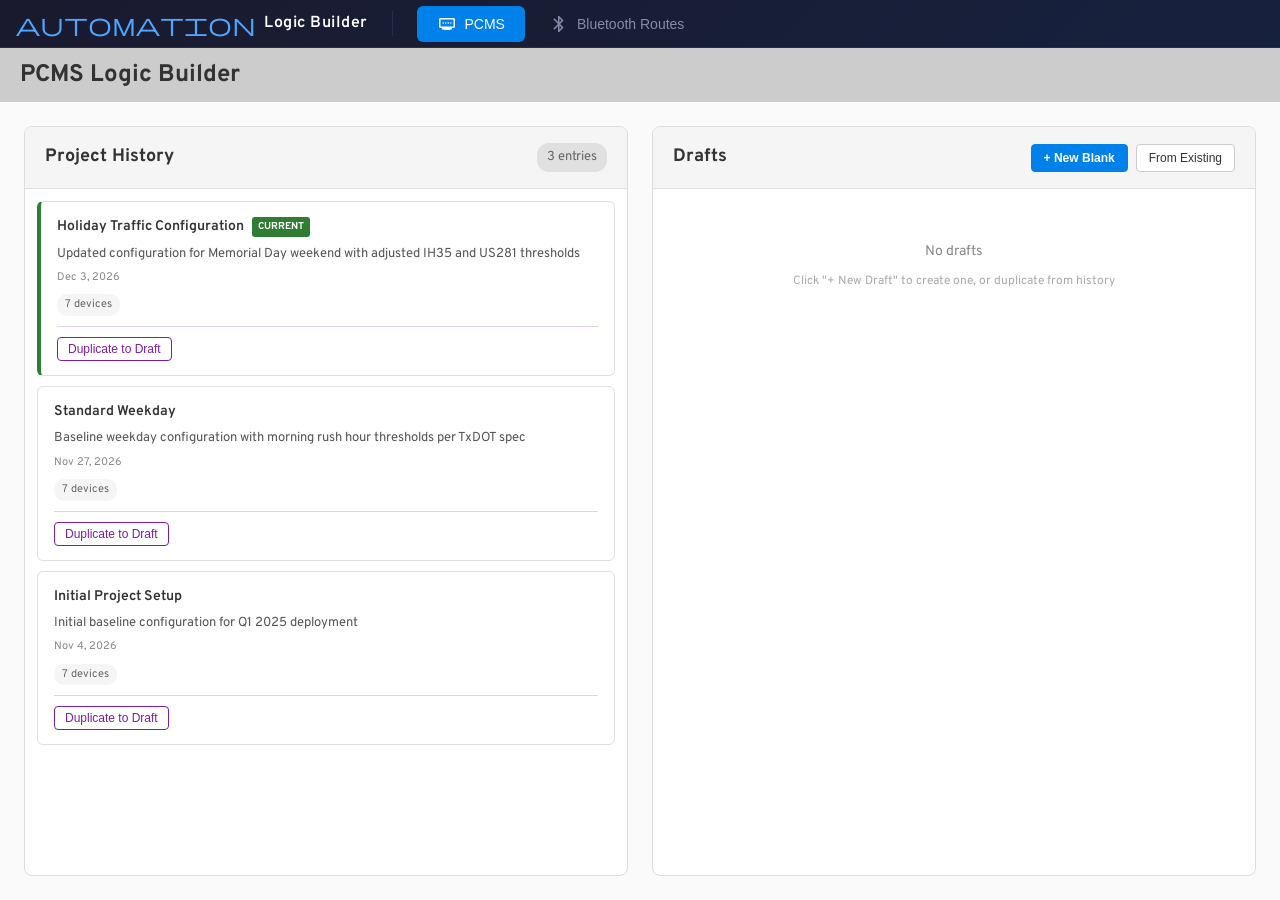
<file: pcms-logic/index.html>
<!DOCTYPE html>
<html lang="en">
<head>
    <meta charset="UTF-8">
    <meta name="viewport" content="width=device-width, initial-scale=1.0">
    <title>Logic Builder Suite</title>
    <link rel="preconnect" href="https://fonts.googleapis.com">
    <link rel="preconnect" href="https://fonts.gstatic.com" crossorigin>
    <link href="https://fonts.googleapis.com/css2?family=Overpass+Mono:wght@300..700&family=Overpass:ital,wght@0,100..900;1,100..900&display=swap" rel="stylesheet">
    <link href="https://fonts.googleapis.com/icon?family=Material+Icons" rel="stylesheet">
    <link href="https://fonts.googleapis.com/css2?family=Material+Symbols+Outlined" rel="stylesheet">
    <link rel="stylesheet" href="styles.css">
</head>
<body>
<div class="master-app">
    <!-- Master Tab Navigation -->
    <nav class="master-tab-bar">
        <div class="master-tab-bar-left">
            <div class="master-app-brand">
                <span class="material-symbols-outlined">automation</span>
                <span class="master-app-title">Logic Builder</span>
            </div>
            <div class="master-tabs">
                <button class="master-tab active" data-tab="pcms">
                    <span class="material-symbols-outlined">assistant_on_hub</span>
                    PCMS
                </button>
                <button class="master-tab" data-tab="bluetooth">
                    <span class="material-symbols-outlined">bluetooth</span>
                    Bluetooth Routes
                </button>
            </div>
        </div>
        <div class="master-tab-bar-right">
            <!-- Placeholder for future global actions -->
        </div>
    </nav>

    <!-- Tab Content Container -->
    <div class="master-tab-content">
        <!-- PCMS Tab Content -->
        <div id="pcms-tab-content" class="tab-panel active">
            <div class="app-container">
                <!-- Header -->
                <header class="app-header" id="app-header">
                    <div class="header-title-section">
                        <h1>PCMS Logic Builder</h1>

                        <!-- Draft Mode Info (shown when editing a draft) -->
                        <div class="header-draft-info">
                            <span class="header-draft-badge">EDITING DRAFT</span>
                            <span id="header-draft-name" class="header-draft-name"></span>
                            <span id="header-draft-based-on" class="header-draft-based-on"></span>
                        </div>

                        <!-- History Mode Info (shown when viewing project history) -->
                        <div class="header-history-info">
                            <span class="header-history-badge">VIEWING HISTORY</span>
                            <span id="header-history-name" class="header-history-name"></span>
                        </div>
                    </div>

                    <!-- Default Actions (hidden in special modes) -->
                    <div class="header-default-actions">
                        <button id="dev-mode-toggle" class="btn-secondary">Show PCMS Code</button>
                    </div>

                    <!-- Draft Mode Actions -->
                    <div class="header-draft-actions">
                        <button onclick="app.saveDraftState()" class="btn-save-draft">Save Draft</button>
                        <button onclick="app.discardDraft()" class="btn-discard">Discard</button>
                        <button onclick="app.showSaveVersionDialog()" class="btn-set-live">Set to Live</button>
                    </div>

                    <!-- History Mode Actions (placeholder for consistency) -->
                    <div class="header-history-actions"></div>
                </header>


                <!-- Main Content Area -->
                <div class="main-content">
                    <!-- Vertical Tab Bar (Left Edge) -->
                    <div class="vertical-tab-bar">
                        <button id="toggle-home" class="tab-button active" title="Home">
                            <svg xmlns="http://www.w3.org/2000/svg" height="24px" viewBox="0 -960 960 960" width="24px" fill="#1f1f1f">
                                <path d="M240-200h120v-240h240v240h120v-360L480-740 240-560v360Zm-80 80v-480l320-240 320 240v480H520v-240h-80v240H160Zm320-350Z"/>
                            </svg>
                            <span class="tab-label">Home</span>
                        </button>
                        <button id="toggle-devices" class="tab-button" title="Toggle Devices">
                            <svg xmlns="http://www.w3.org/2000/svg" height="24px" viewBox="0 -960 960 960" width="24px" fill="#1f1f1f">
                                <path d="M480-480Zm320 320H600q0-20-1.5-40t-4.5-40h206v-480H160v46q-20-3-40-4.5T80-680v-40q0-33 23.5-56.5T160-800h640q33 0 56.5 23.5T880-720v480q0 33-23.5 56.5T800-160Zm-720 0v-120q50 0 85 35t35 85H80Zm200 0q0-83-58.5-141.5T80-360v-80q117 0 198.5 81.5T360-160h-80Zm160 0q0-75-28.5-140.5t-77-114q-48.5-48.5-114-77T80-520v-80q91 0 171 34.5T391-471q60 60 94.5 140T520-160h-80Z"/>
                            </svg>
                            <span class="tab-label">Devices</span>
                        </button>
                    </div>

                    <!-- Project History Panel - Hidden, now on homepage -->
                    <aside id="project-history-panel" class="side-panel collapsed hidden"></aside>

                    <!-- Drafts Panel - Hidden, now on homepage -->
                    <aside id="message-sets-panel" class="side-panel collapsed hidden"></aside>

                    <!-- Devices Panel -->
                    <aside id="devices-panel" class="side-panel">
                        <div class="panel-content">
                            <div class="device-group">
                                <h3 class="device-group-header">PCMS Devices</h3>
                                <div id="device-list" class="device-list">
                                    <!-- PCMS device buttons will be populated here -->
                                </div>
                            </div>
                            <div class="device-group">
                                <h3 class="device-group-header">Web Beacons</h3>
                                <div id="web-beacon-list" class="device-list">
                                    <!-- Web beacon buttons will be populated here -->
                                </div>
                            </div>
                        </div>
                    </aside>

                    <!-- Homepage (Initial landing page) -->
                    <section id="homepage" class="homepage">
                        <div class="homepage-content">
                            <!-- Project History Column -->
                            <div class="homepage-column">
                                <div class="homepage-column-header">
                                    <h3>Project History</h3>
                                    <span class="homepage-column-count" id="homepage-history-count">0 entries</span>
                                </div>
                                <div id="homepage-history-list" class="homepage-card-list">
                                    <!-- History cards will be rendered here -->
                                </div>
                            </div>

                            <!-- Drafts Column -->
                            <div class="homepage-column">
                                <div class="homepage-column-header">
                                    <h3>Drafts</h3>
                                    <div class="homepage-draft-buttons">
                                        <button id="homepage-new-draft-btn" class="btn-small-primary">+ New Blank</button>
                                        <button id="homepage-draft-from-existing-btn" class="btn-small-secondary">From Existing</button>
                                    </div>
                                </div>
                                <div id="homepage-drafts-list" class="homepage-card-list">
                                    <!-- Draft cards will be rendered here -->
                                </div>
                            </div>
                        </div>
                    </section>

                    <!-- Logic Builder (Center) -->
                    <section class="logic-builder hidden">
                        <!-- Draft Overview (shown when editing a draft - birds eye view) -->
                        <div id="draft-overview" class="draft-overview hidden">
                            <div class="draft-overview-header">
                                <div class="draft-overview-title">
                                    <div class="draft-name-row">
                                        <h2 id="draft-overview-name" class="draft-overview-name"></h2>
                                        <button onclick="app.renameDraft()" class="btn-rename-draft" title="Rename draft">
                                            <svg xmlns="http://www.w3.org/2000/svg" height="18px" viewBox="0 -960 960 960" width="18px" fill="currentColor">
                                                <path d="M200-200h57l391-391-57-57-391 391v57Zm-80 80v-170l528-527q12-11 26.5-17t30.5-6q16 0 31 6t26 18l55 56q12 11 17.5 26t5.5 30q0 16-5.5 30.5T817-647L290-120H120Zm640-584-56-56 56 56Zm-141 85-28-29 57 57-29-28Z"/>
                                            </svg>
                                        </button>
                                    </div>
                                    <p id="draft-overview-based-on" class="draft-overview-subtitle"></p>
                                </div>
                                <div class="draft-overview-controls">
                                    <div class="draft-overview-stats">
                                        <span id="overview-total-devices" class="overview-stat"></span>
                                    </div>
                                    <div class="draft-expand-controls">
                                        <button onclick="app.expandAllDraftDevices()" class="btn-expand-collapse">
                                            <svg xmlns="http://www.w3.org/2000/svg" height="16px" viewBox="0 -960 960 960" width="16px" fill="currentColor">
                                                <path d="M120-120v-320h80v184l504-504H520v-80h320v320h-80v-184L256-200h184v80H120Z"/>
                                            </svg>
                                            Expand All
                                        </button>
                                        <button onclick="app.collapseAllDraftDevices()" class="btn-expand-collapse">
                                            <svg xmlns="http://www.w3.org/2000/svg" height="16px" viewBox="0 -960 960 960" width="16px" fill="currentColor">
                                                <path d="M440-440v184l-57-57-56 57-207-207 56-57 57 57v-184h207v80H281l159 159v-32h80Zm80-80v-80h159L520-759l57-57 207 207-57 57-56-57v184h-80v-127l-159 159v32h-80Z"/>
                                            </svg>
                                            Collapse All
                                        </button>
                                    </div>
                                </div>
                            </div>
                            <div id="draft-overview-devices" class="draft-overview-devices">
                                <!-- Device cards will be rendered here -->
                            </div>
                        </div>

                        <!-- Device Edit View (hidden when in overview mode) -->
                        <div id="device-edit-view" class="device-edit-view">
                            <!-- Unified Device Toolbar -->
                            <div id="device-toolbar" class="device-toolbar">
                                <button id="btn-back-overview" onclick="app.showDraftOverview()" class="btn-back-overview hidden">
                                    <svg xmlns="http://www.w3.org/2000/svg" height="18px" viewBox="0 -960 960 960" width="18px" fill="currentColor">
                                        <path d="m313-440 224 224-57 56-320-320 320-320 57 56-224 224h487v80H313Z"/>
                                    </svg>
                                    All Devices
                                </button>
                                <select id="main-device-select" class="main-device-select">
                                    <option value="">Select Device...</option>
                                </select>
                                                                <button id="add-rule-btn" class="btn-primary" disabled>+ Add Rule</button>
                            </div>

                            <!-- Second Travel Time Toggle -->
                            <div class="accordion-controls">
                                <label class="display-option-checkbox">
                                    <input type="checkbox" id="show-sensors-2-toggle">
                                    <span>Show Sensors for Second Travel Time</span>
                                </label>
                            </div>

                            <!-- Accordion 1: Selected Sensors 1 -->
                            <div id="sensors-accordion-1" class="sensors-accordion">
                                <div class="sensors-accordion-header" id="sensors-accordion-1-toggle">
                                    <span class="sensors-accordion-label">Selected Sensors 1:</span>
                                    <span id="sensors-accordion-1-summary" class="sensors-accordion-summary">No sensors selected</span>
                                    <svg class="sensors-accordion-chevron" xmlns="http://www.w3.org/2000/svg" height="20px" viewBox="0 -960 960 960" width="20px" fill="currentColor">
                                        <path d="M480-344 240-584l56-56 184 184 184-184 56 56-240 240Z" />
                                    </svg>
                                </div>
                                <div id="sensors-accordion-1-content" class="sensors-accordion-content collapsed">
                                    <div id="sensors-accordion-1-list" class="sensors-accordion-list">
                                        <!-- Sensors will be populated here -->
                                    </div>
                                </div>
                            </div>

                            <!-- Accordion 2: Selected Sensors 2 (shown when "Show Sensors for Second Travel Time" is checked) -->
                            <div id="sensors-accordion-2" class="sensors-accordion hidden">
                                <div class="sensors-accordion-header" id="sensors-accordion-2-toggle">
                                    <span class="sensors-accordion-label">Selected Sensors 2:</span>
                                    <span id="sensors-accordion-2-summary" class="sensors-accordion-summary">No sensors selected</span>
                                    <svg class="sensors-accordion-chevron" xmlns="http://www.w3.org/2000/svg" height="20px" viewBox="0 -960 960 960" width="20px" fill="currentColor">
                                        <path d="M480-344 240-584l56-56 184 184 184-184 56 56-240 240Z" />
                                    </svg>
                                </div>
                                <div id="sensors-accordion-2-content" class="sensors-accordion-content collapsed">
                                    <div id="sensors-accordion-2-list" class="sensors-accordion-list">
                                        <!-- Sensors will be populated here -->
                                    </div>
                                </div>
                            </div>

                            <!-- Accordion 3: Bluetooth Routes -->
                            <div id="sensors-accordion-3" class="sensors-accordion">
                                <div class="sensors-accordion-header" id="sensors-accordion-3-toggle">
                                    <span class="sensors-accordion-label">Bluetooth Routes:</span>
                                    <span id="sensors-accordion-3-summary" class="sensors-accordion-summary">No routes selected</span>
                                    <svg class="sensors-accordion-chevron" xmlns="http://www.w3.org/2000/svg" height="20px" viewBox="0 -960 960 960" width="20px" fill="currentColor">
                                        <path d="M480-344 240-584l56-56 184 184 184-184 56 56-240 240Z" />
                                    </svg>
                                </div>
                                <div id="sensors-accordion-3-content" class="sensors-accordion-content collapsed">
                                    <div id="sensors-accordion-3-list" class="sensors-accordion-list">
                                        <!-- Bluetooth routes will be populated here -->
                                    </div>
                                </div>
                            </div>

                            <div class="section-header">
                                <div class="section-tabs">
                                    <button class="section-tab active" data-tab="rules">Logic</button>
                                </div>
                                <div class="section-actions">
                                    <label class="display-option-checkbox">
                                        <input type="checkbox" id="pcms-code-toggle">
                                        <span>Show PCMS code</span>
                                    </label>
                                </div>
                            </div>

                            <!-- Rules Tab Content -->
                            <div id="rules-tab" class="tab-content active">
                                <div id="rules-container" class="rules-container">
                                    <div class="empty-state">
                                        <p>Select a device to begin creating logic rules</p>
                                    </div>
                                </div>

                                <!-- Fallback Message Section (inline, shown when bluetooth rules exist) -->
                                <div id="fallback-section" class="fallback-section hidden">
                                    <div class="overview-section-header fallback-section-header">Fallback Message</div>
                                    <div id="fallback-content" class="fallback-card">
                                        <!-- Rendered by JS -->
                                    </div>
                                </div>

                                <!-- Developer Mode Output -->
                                <div id="dev-output" class="dev-output hidden">
                                    <h3>Developer Output</h3>
                                    <div class="output-section">
                                        <h4>Individual Rules:</h4>
                                        <pre id="rules-output"></pre>
                                    </div>
                                    <div class="output-section">
                                        <h4>Final Concatenated Logic:</h4>
                                        <pre id="final-output"></pre>
                                    </div>
                                </div>
                            </div>
                        </div><!-- End device-edit-view -->

                    </section>

                    <!-- Message Set Viewer -->
                    <section id="message-set-viewer" class="message-set-viewer hidden">
                        <div class="message-set-viewer-header">
                            <div class="message-set-viewer-title">
                                <h2 id="message-set-viewer-name">Message Set</h2>
                            </div>
                            <div class="message-set-viewer-actions">
                                <label class="display-option-checkbox viewer-checkbox">
                                    <input type="checkbox" id="viewer-threshold-first-toggle">
                                    <span>Show threshold first</span>
                                </label>
                                <button onclick="app.copyVersionToDraft()" class="btn-copy-version">
                                    <svg xmlns="http://www.w3.org/2000/svg" height="18px" viewBox="0 -960 960 960" width="18px" fill="currentColor">
                                        <path d="M360-240q-33 0-56.5-23.5T280-320v-480q0-33 23.5-56.5T360-880h360q33 0 56.5 23.5T800-800v480q0 33-23.5 56.5T720-240H360Zm0-80h360v-480H360v480ZM200-80q-33 0-56.5-23.5T120-160v-560h80v560h440v80H200Zm160-240v-480 480Z" />
                                    </svg>
                                    Copy to Draft
                                </button>
                                <button id="apply-version-btn" onclick="app.showApplyConfirmation()" class="btn-apply-version">
                                    Apply This Version
                                </button>
                            </div>
                        </div>

                        <div class="message-set-viewer-body">
                            <!-- Version List Sidebar -->
                            <div class="version-list-panel">
                                <h3>Versions</h3>
                                <div id="version-list" class="version-list">
                                    <!-- Version items rendered here -->
                                </div>
                            </div>

                            <!-- Version Details -->
                            <div class="version-details-panel">
                                <div class="version-details-header">
                                    <div class="version-details-info">
                                        <span id="viewing-version-number" class="viewing-version-number">v1</span>
                                        <span id="viewing-version-date" class="viewing-version-date"></span>
                                    </div>
                                    <div id="viewing-version-notes" class="viewing-version-notes"></div>
                                    <div class="version-expand-controls">
                                        <button onclick="app.expandAllHistoryDevices()" class="btn-expand-collapse">
                                            <svg xmlns="http://www.w3.org/2000/svg" height="16px" viewBox="0 -960 960 960" width="16px" fill="currentColor">
                                                <path d="M120-120v-320h80v184l504-504H520v-80h320v320h-80v-184L256-200h184v80H120Z" />
                                            </svg>
                                            Expand All
                                        </button>
                                        <button onclick="app.collapseAllHistoryDevices()" class="btn-expand-collapse">
                                            <svg xmlns="http://www.w3.org/2000/svg" height="16px" viewBox="0 -960 960 960" width="16px" fill="currentColor">
                                                <path d="M440-440v184l-57-57-56 57-207-207 56-57 57 57v-184h207v80H281l159 159v-32h80Zm80-80v-80h159L520-759l57-57 207 207-57 57-56-57v184h-80v-127l-159 159v32h-80Z" />
                                            </svg>
                                            Collapse All
                                        </button>
                                    </div>
                                </div>
                                <div id="version-devices-content" class="version-devices-content">
                                    <!-- Device rules rendered here -->
                                </div>
                            </div>
                        </div>
                    </section>
                </div>

                <!-- Apply Confirmation Modal -->
                <div id="apply-confirmation-modal" class="modal-overlay hidden">
                    <div class="modal-content">
                        <h3>Apply Message Set?</h3>
                        <div class="modal-body">
                            <p>You are about to apply:</p>
                            <div class="apply-summary">
                                <strong id="apply-modal-name"></strong>
                                <span id="apply-modal-version"></span>
                            </div>
                            <p class="apply-notes" id="apply-modal-notes"></p>
                            <p class="apply-warning">This will update <strong id="apply-modal-devices"></strong>.</p>
                        </div>
                        <div class="modal-actions">
                            <button onclick="app.cancelApplyVersion()" class="btn-modal-cancel">Cancel</button>
                            <button onclick="app.confirmApplyVersion()" class="btn-modal-confirm">Apply to All Devices</button>
                        </div>
                    </div>
                </div>

                <!-- Set to Live Modal -->
                <div id="save-version-modal" class="modal-overlay hidden">
                    <div class="modal-content">
                        <h3 id="save-version-title">Set to Live</h3>
                        <div class="modal-body">
                            <p id="save-version-context" class="save-context"></p>
                            <div class="form-group">
                                <label for="save-version-name">Name</label>
                                <input type="text" id="save-version-name" class="form-input" />
                            </div>
                            <div class="form-group">
                                <label for="save-version-notes">Description <span class="required">*</span></label>
                                <textarea id="save-version-notes" class="form-textarea" rows="3" placeholder="Describe this configuration..."></textarea>
                                <span class="form-hint">This helps identify configurations later</span>
                            </div>
                        </div>
                        <div class="modal-actions">
                            <button onclick="app.cancelSaveVersion()" class="btn-modal-cancel">Cancel</button>
                            <button onclick="app.confirmSaveVersion()" class="btn-modal-confirm">Set to Live</button>
                        </div>
                    </div>
                </div>
            </div>

            <!-- Bulk Sensor Removal Modal (triggered when hiding Selected Sensors 2 while it still has sensors) -->
            <div id="sensor-bulk-removal-modal" class="modal-overlay hidden">
                <div class="modal-content modal-content-wide">
                    <h3>It looks like you're trying to hide Selected Sensors 2.</h3>
                    <div class="modal-body">
                        <p>Choose which sensors to remove. Sensors referenced by rules can only leave once their rules are cleared.</p>
                        <div class="sensor-removal-list-actions">
                            <button type="button" class="btn-link-inline" onclick="app.toggleSensorBulkAll(true)">Select all</button>
                            <span class="sensor-removal-sep">·</span>
                            <button type="button" class="btn-link-inline" onclick="app.toggleSensorBulkAll(false)">Select none</button>
                        </div>
                        <div id="sensor-bulk-removal-list" class="sensor-bulk-removal-list">
                            <!-- Populated when opened -->
                        </div>
                    </div>
                    <div class="modal-actions">
                        <button onclick="app.closeSensorBulkRemovalModal()" class="btn-modal-cancel">Cancel</button>
                        <button onclick="app.confirmSensorBulkRemoval()" class="btn-modal-confirm">Remove Selected</button>
                    </div>
                </div>
            </div>

            <!-- Sensor Removal Modal -->
            <div id="sensor-removal-modal" class="modal-overlay hidden">
                <div class="modal-content modal-content-wide">
                    <h3>It looks like you're trying to remove a sensor that has logic.</h3>
                    <div class="modal-body">
                        <p>Please review the following rules.</p>
                        <div class="sensor-removal-list-actions">
                            <button type="button" class="btn-link-inline" onclick="app.toggleSensorRemovalAllCheckboxes(true)">Select all</button>
                            <span class="sensor-removal-sep">·</span>
                            <button type="button" class="btn-link-inline" onclick="app.toggleSensorRemovalAllCheckboxes(false)">Select none</button>
                        </div>
                        <div id="sensor-removal-rule-list" class="sensor-removal-rule-list">
                            <!-- Populated when opened -->
                        </div>
                    </div>
                    <div class="modal-actions">
                        <button onclick="app.closeSensorRemovalModal()" class="btn-modal-cancel">Cancel</button>
                        <button onclick="app.confirmSensorRemoval()" class="btn-modal-confirm">Remove from Selected</button>
                    </div>
                </div>
            </div>

            <!-- Draft From Existing Modal -->
            <div id="draft-from-existing-modal" class="modal-overlay hidden">
                <div class="modal-content modal-content-wide">
                    <h3>Create Draft from Existing</h3>
                    <div class="modal-body">
                        <p>Select a project history entry to copy:</p>
                        <div id="existing-entries-list" class="existing-entries-list">
                            <!-- Entries will be rendered here -->
                        </div>
                    </div>
                    <div class="modal-actions">
                        <button onclick="app.cancelDraftFromExisting()" class="btn-modal-cancel">Cancel</button>
                    </div>
                </div>
            </div>

            <!-- BT Display Line Warning Modal -->
            <div id="bt-char-warning-modal" class="modal-overlay hidden">
                <div class="modal-content">
                    <h3>Heads Up — Display Space is Tight</h3>
                    <div class="modal-body">
                        <p>Each display line can show <strong>8 characters total</strong>. A Bluetooth route value will use <strong>2–3 of those characters</strong> depending on conditions.</p>
                        <p>Your text in the highlighted field may not have enough room to display along with the route value.</p>
                        <p><strong>What you can do:</strong> Shorten your text to <strong>6 characters or fewer</strong>, or add another rule to handle the longer value.</p>
                    </div>
                    <div class="modal-actions">
                        <button id="bt-char-warn-ok" class="btn-modal-confirm">Got It</button>
                        <button id="bt-char-warn-add-rule" class="btn-modal-cancel">+ Add Rule</button>
                    </div>
                </div>
            </div>
            <!-- Logic Type Conflict Modal -->
<div id="logic-conflict-modal" class="modal-overlay hidden">
    <div class="modal-content">
        <h3>That Logic Type Can't Be Mixed Here</h3>
        <div class="modal-body">
            <p id="logic-conflict-message"></p>
            <p>Please remove or change the conflicting rules first, then try again.</p>
        </div>
        <div class="modal-actions">
            <button id="logic-conflict-ok" class="btn-modal-confirm">Got It</button>
        </div>
    </div>
</div>

<!-- Unsaved Draft Back Warning Modal -->
<div id="back-unsaved-modal" class="modal-overlay hidden">
    <div class="modal-content">
        <h3>Unsaved Draft Changes</h3>
        <div class="modal-body">
            <p>You have edits to this draft that haven't been saved or set to live.</p>
            <p>If you leave now, those changes will be lost.</p>
        </div>
        <div class="modal-actions">
            <button id="back-unsaved-cancel" class="btn-modal-cancel">Keep Editing</button>
            <button id="back-unsaved-discard" class="btn-modal-cancel">Discard &amp; Leave</button>
            <button id="back-unsaved-save" class="btn-modal-confirm">Save Draft &amp; Leave</button>
        </div>
    </div>
</div>
        </div>

        <!-- Bluetooth Routes Tab Content -->
        <div id="bluetooth-tab-content" class="tab-panel">
            <div class="bt-tab-container">
                <div class="bt-tab-header">
                    <h2>Bluetooth Routes</h2>
                    <p class="bt-tab-subtitle">Manage bluetooth routes as data sources for BT Speed and BT Travel Time metrics.</p>
                </div>
                <div class="bt-tab-body">
                    <div id="bt-create-form-container" class="bt-section">
                        <h3>Create New Route</h3>
                        <!-- Form rendered by BluetoothRouteManager -->
                    </div>
                    <div class="bt-section">
                        <h3>Routes</h3>
                        <div id="bt-route-list" class="bt-route-list">
                            <!-- Route cards rendered by BluetoothRouteManager -->
                        </div>
                    </div>
                </div>
            </div>
        </div>

    </div>
</div>
<script src="bluetooth-app.js"></script>
<script src="master-app.js"></script>
<script src="panel-toggle.js"></script>
<script src="RuleComponent.js"></script>
<script src="HistoryEntryComponent.js"></script>
<script src="sample-data.js"></script>
<script src="app.js"></script>
</body>
</html>
</file>
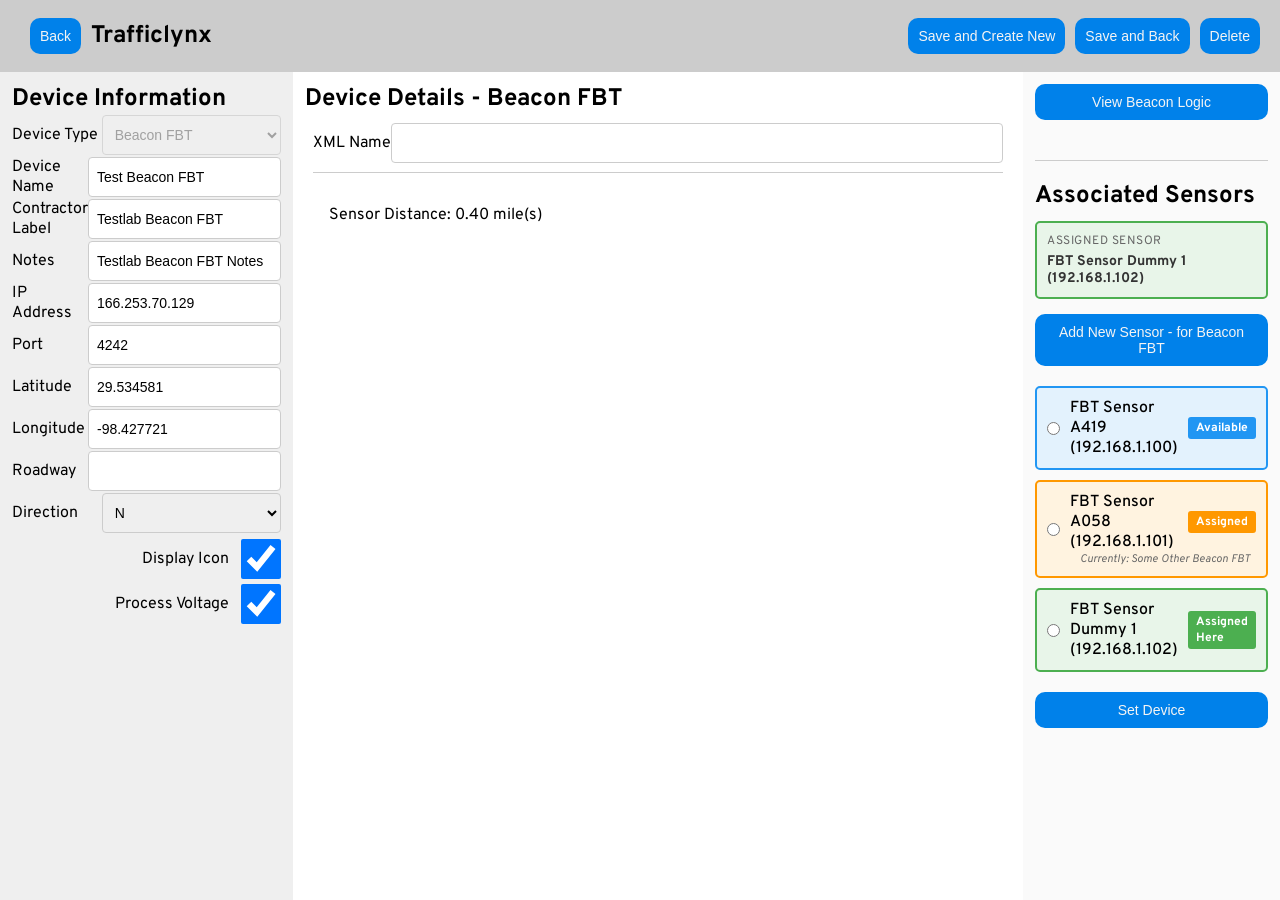
<file: beacon-fbt-documented.html>
<!DOCTYPE html>
<html lang="en">
<head>
    <meta charset="UTF-8">
    <meta name="viewport" content="width=device-width, initial-scale=1.0">
    <title>Beacon FBT - Detail</title>
    
    <!-- ============================================================
         FONTS
         Using Google's Overpass font family (regular + monospace)
         ============================================================ -->
    <link rel="preconnect" href="https://fonts.googleapis.com">
    <link rel="preconnect" href="https://fonts.gstatic.com" crossorigin>
    <link href="https://fonts.googleapis.com/css2?family=Overpass+Mono:wght@300..700&family=Overpass:ital,wght@0,100..900;1,100..900&display=swap"
          rel="stylesheet">
    
    <style>
        /* ============================================================
           CSS CUSTOM PROPERTIES (THEME VARIABLES)
           These define the color scheme for the entire application.
           Modify these to match your application's branding.
           ============================================================ */
        :root {
            --primary-color: #0081ea;       /* Main action buttons, focus states */
            --secondary-color: #03dac5;     /* Secondary accent color (unused in mockup) */
            --background-color: #f4f4f4;    /* Page background / button text color */
            --checkmark-color: #ffffff;     /* Checkbox check color */
            --font-color: #333;             /* Primary text color */
            --border-color: #757575;        /* Input borders */
            --error-color: #b5302e;         /* Error states (unused in mockup) */
            --sensor-highlight: #e6f7ff;    /* Sensor-related highlights */
            --pcms-highlight: #e6ffe6;      /* PCMS-related highlights (unused here) */
        }

        /* ============================================================
           RESET & BASE STYLES
           ============================================================ */
        * {
            margin: 0;
            padding: 0;
            box-sizing: border-box;
        }

        html, body {
            margin: 0;
            padding: 0;
            height: 100%;
        }

        body {
            font-family: Overpass, sans-serif;
            font-size: 16px;
        }

        /* ============================================================
           LAYOUT STRUCTURE
           The page uses a flexbox-based three-column layout:
           - Left panel (20%): Universal device info fields
           - Center panel (60%): Device-specific details + SENSOR DISTANCE
           - Right panel (20%): Sensor association sidebar
           
           KEY DIFFERENCE FROM TWS: FBT includes sensor distance calculation
           ============================================================ */
        .container {
            display: flex;
            flex-direction: column;
            height: 100vh;
            width: 100%;
            margin: 0;
        }

        .detail-content {
            flex: 1;
            overflow: hidden;
            display: flex;
        }

        .detail-content > div {
            padding: 12px;
        }

        /* Left panel - Universal device information */
        .universal {
            flex: 1 1 20%;
            background-color: #efefef;
        }

        /* Center panel - Device-specific details */
        .detail {
            flex: 3 1 60%;
        }

        /* Right panel - Sensor association sidebar */
        .sidebar {
            flex: 1 1 20%;
            background-color: #fafafa;
            max-height: calc(100vh - 48px);
            display: flex;
            flex-direction: column;
        }

        /* ============================================================
           TOP NAVIGATION BAR
           Contains: Back button, Project name, Action buttons
           ============================================================ */
        .top-section {
            display: flex;
            justify-content: space-between;
            align-items: center;
            padding: 8px 20px;
            background-color: #cccccc;
        }

        .project, .filter, .search {
            display: flex;
            align-items: center;
            gap: 10px;
            padding: 10px;
        }

        .project-name {
            font-size: 24px;
        }

        .buttons {
            display: flex;
            gap: 10px;
        }

        /* ============================================================
           FORM ELEMENTS
           Standard styling for inputs, selects, labels, and checkboxes
           ============================================================ */
        label {
            font-weight: bold;
            color: var(--font-color);
        }

        input[type="text"], select {
            padding: 10px;
            border: 1px solid var(--border-color);
            border-radius: 5px;
            font-size: 14px;
        }

        input[type="text"]:focus, select:focus {
            outline: none;
            border-color: var(--primary-color);
            box-shadow: 0 0 5px rgba(0, 129, 234, 0.5);
        }

        .universal input[type="text"],
        .universal select, .detail input[type="text"], .detail select {
            flex: 2 1 66%;
            border-radius: 4px;
            height: 40px;
            border: 1px solid #ccc;
            padding: 4px 8px;
            margin: 1px 0;
            box-sizing: border-box;
        }

        .universal .input-group, .input-group {
            display: flex;
            align-items: center;
        }

        .universal .input-group p {
            flex: 1 1 33%;
        }

        .checkbox-group {
            display: flex;
            justify-content: flex-end;
            align-items: center;
            margin: 5px 0;
        }

        .checkbox-group p {
            text-align: right;
            padding-right: 12px;
        }

        .checkbox-group input[type="checkbox"] {
            width: 40px;
            height: 40px;
        }

        .check-wrapper {
            display: flex;
            align-items: center;
            justify-content: center;
        }

        /* ============================================================
           BUTTONS
           Primary action button styling
           ============================================================ */
        button {
            background-color: var(--primary-color);
            color: var(--background-color);
            border: none;
            border-radius: 10px;
            padding: 10px 20px;
            font-size: 14px;
            cursor: pointer;
            transition: background-color 0.3s;
        }

        button:hover {
            background-color: #006bbd;
        }

        .create-button, .sensor-button {
            padding: 10px;
        }

        /* ============================================================
           UTILITY CLASSES
           ============================================================ */
        .b {
            font-weight: bold;
        }

        .mono {
            font-family: "Overpass Mono", monospace;
        }

        .center {
            text-align: center;
        }

        h1 {
            font-size: 24px;
        }

        /* ============================================================
           DETAIL SECTION LAYOUT
           ============================================================ */
        .header-wrapper {
            display: flex;
            padding-bottom: 8px;
            margin: 8px;
            border-bottom: 1px solid #ccc;
        }

        .detail-2col {
            display: flex;
        }

        .header-wrapper > div {
            flex: 1;
        }

        /* ============================================================
           MODAL STYLES
           Generic modal overlay and content box styling
           ============================================================ */
        .modal {
            display: none;
            position: fixed;
            z-index: 1000;
            left: 0;
            top: 0;
            width: 100%;
            height: 100%;
            overflow: auto;
            background-color: rgba(0,0,0,0.4);
        }

        .modal-content {
            background-color: #fefefe;
            margin: 15% auto;
            padding: 20px;
            border: 1px solid #888;
            width: 80%;
            max-width: 600px;
            border-radius: 10px;
            position: relative;
        }

        .close {
            color: #aaa;
            float: right;
            font-size: 28px;
            font-weight: bold;
            position: absolute;
            right: 20px;
            top: 10px;
        }

        .close:hover,
        .close:focus {
            color: black;
            text-decoration: none;
            cursor: pointer;
        }

        .modal h2 {
            margin-bottom: 20px;
            text-align: center;
        }

        .modal-form {
            display: flex;
            flex-direction: column;
        }

        .modal-form .input-group {
            display: flex;
            align-items: center;
            margin-bottom: 15px;
            gap: 10px;
        }

        .modal-form .input-group p {
            min-width: 120px;
            text-align: right;
            font-weight: bold;
        }

        .modal-form .input-group input,
        .modal-form .input-group select {
            flex: 1;
            padding: 8px;
            border: 1px solid #ccc;
            border-radius: 4px;
            height: 35px;
        }

        .modal-form .checkbox-row {
            display: flex;
            align-items: center;
            justify-content: space-between;
            margin-bottom: 15px;
            gap: 20px;
        }

        .modal-form .checkbox-group {
            display: flex;
            align-items: center;
            gap: 5px;
            flex: 1;
            justify-content: flex-start;
        }

        .modal-form .checkbox-group input[type="checkbox"] {
            width: 18px;
            height: 18px;
        }

        .modal-form .checkbox-group p {
            text-align: left;
            padding-right: 0;
            margin: 0;
            font-weight: normal;
        }

        .modal-form button[type="button"] {
            align-self: center;
            width: 100%;
            padding: 12px;
            font-size: 16px;
            margin-top: 10px;
        }

        /* ============================================================
           SIDEBAR - SENSOR LIST STYLES
           ============================================================ */
        .sidebar h2 {
            margin-bottom: 10px;
        }

        .add-new-btn {
            margin-bottom: 20px;
            width: 100%;
        }

        .set-device-btn {
            margin-top: 10px;
            width: 100%;
        }

        .sensor-list {
            list-style: none;
            padding: 0;
        }

        .sensor-item {
            display: flex;
            align-items: center;
            margin-bottom: 10px;
            padding: 10px;
            background: #fff;
            border: 2px solid #ddd;
            border-radius: 5px;
            transition: all 0.3s ease;
        }

        .sensor-item.available {
            background: #e3f2fd;
            border-color: #2196f3;
        }

        .sensor-item.current {
            background: #e8f5e9;
            border-color: #4caf50;
        }

        .sensor-item.assigned {
            background: #fff3e0;
            border-color: #ff9800;
        }

        .sensor-item:hover {
            box-shadow: 0 2px 8px rgba(0,0,0,0.1);
        }

        .sensor-item input[type="radio"] {
            margin-right: 10px;
        }

        .sensor-name {
            flex: 1;
            font-weight: 500;
        }

        .sensor-status {
            font-size: 12px;
            padding: 3px 8px;
            border-radius: 3px;
            margin-left: 10px;
            font-weight: bold;
        }

        .sensor-status.available {
            background: #2196f3;
            color: white;
        }

        .sensor-status.current {
            background: #4caf50;
            color: white;
        }

        .sensor-status.assigned {
            background: #ff9800;
            color: white;
        }

        .assignment-info {
            font-size: 11px;
            color: #666;
            font-style: italic;
            margin-left: 10px;
        }

        /* ============================================================
           CONFIRMATION MODAL
           ============================================================ */
        .confirm-modal .modal-content {
            text-align: center;
        }

        .confirm-buttons {
            display: flex;
            justify-content: space-around;
            margin-top: 20px;
        }

        .confirm-btn {
            padding: 10px 20px;
            border: none;
            border-radius: 5px;
            cursor: pointer;
        }

        .yes-btn {
            background: #4CAF50;
            color: white;
        }

        .no-btn {
            background: #f44336;
            color: white;
        }

        .sidebar hr {
            border: none;
            border-top: 1px solid #ccc;
            margin: 20px 0;
        }

        /* ============================================================
           ASSIGNED DEVICE DISPLAY
           ============================================================ */
        .assigned-device-display {
            background: #e8f5e9;
            border: 2px solid #4caf50;
            border-radius: 5px;
            padding: 10px;
            margin-bottom: 15px;
        }

        .assigned-device-display.none-assigned {
            background: #fff3e0;
            border-color: #ff9800;
        }

        .assigned-device-display p {
            margin: 0;
            font-size: 12px;
            color: #666;
            text-transform: uppercase;
            letter-spacing: 0.5px;
        }

        .assigned-device-display .device-name {
            font-size: 14px;
            font-weight: bold;
            color: #333;
            margin-top: 4px;
        }
    </style>
</head>
<body>

<!-- ============================================================
     MAIN CONTAINER
     ============================================================ -->
<div class="container">
    
    <!-- ============================================================
         TOP NAVIGATION BAR
         ============================================================ -->
    <div class="top-section">
        <div class="project">
            <button class="sensor-button" onclick="goBack()">Back</button>
            <p class="b project-name">Trafficlynx</p>
        </div>
        <div class="buttons">
            <button class="create-button" onclick="saveAndCreateNew()">Save and Create New</button>
            <button class="sensor-button" onclick="saveAndBack()">Save and Back</button>
            <button class="sensor-button" onclick="deleteDevice()">Delete</button>
        </div>
    </div>

    <!-- ============================================================
         MAIN CONTENT AREA - THREE COLUMN LAYOUT
         ============================================================ -->
    <div class="detail-content">
        
        <!-- ============================================================
             LEFT PANEL: Universal Device Information
             These fields are common across all device types
             ============================================================ -->
        <div class="universal">
            <h1>Device Information</h1>
            <div class="universal-wrapper">
                
                <!-- Device Type - Read-only, indicates this is a Beacon FBT -->
                <div class="input-group">
                    <p>Device Type</p>
                    <select id="deviceType" disabled>
                        <option selected>Beacon FBT</option>
                    </select>
                </div>
                
                <!-- Device Name - Primary identifier for the beacon
                     IMPORTANT: This value is used to match sensor assignments -->
                <div class="input-group">
                    <p>Device Name</p>
                    <input type="text" id="deviceName" value="Test Beacon FBT">
                </div>
                
                <div class="input-group">
                    <p>Contractor Label</p>
                    <input type="text" id="contractorLabel" value="Testlab Beacon FBT">
                </div>
                
                <div class="input-group">
                    <p>Notes</p>
                    <input type="text" id="notes" value="Testlab Beacon FBT Notes">
                </div>
                
                <div class="input-group">
                    <p>IP Address</p>
                    <input type="text" id="ipAddress" value="166.253.70.129">
                </div>
                
                <div class="input-group">
                    <p>Port</p>
                    <input type="text" id="port" value="4242">
                </div>
                
                <!-- Latitude - Used for distance calculation to sensor
                     FBT SPECIFIC: These coordinates are used in Haversine formula -->
                <div class="input-group">
                    <p>Latitude</p>
                    <input type="text" id="latitude" value="29.534581">
                </div>
                
                <!-- Longitude - Used for distance calculation to sensor -->
                <div class="input-group">
                    <p>Longitude</p>
                    <input type="text" id="longitude" value="-98.427721">
                </div>
                
                <div class="input-group">
                    <p>Roadway</p>
                    <input type="text" id="roadway">
                </div>
                
                <div class="input-group">
                    <p>Direction</p>
                    <select id="direction">
                        <option>N</option>
                        <option>S</option>
                        <option>E</option>
                        <option>W</option>
                    </select>
                </div>
                
                <div class="checkbox-group">
                    <p>Display Icon</p>
                    <input type="checkbox" id="displayIcon" checked>
                </div>
                
                <div class="checkbox-group">
                    <p>Process Voltage</p>
                    <input type="checkbox" id="processVoltage" checked>
                </div>
            </div>
        </div>
        
        <!-- ============================================================
             CENTER PANEL: Device-Specific Details
             
             FBT SPECIFIC FEATURES:
             - Sensor Distance display (calculated using Haversine formula)
             - This shows the distance in miles from beacon to assigned sensor
             ============================================================ -->
        <div class="detail">
            <h1>Device Details - Beacon FBT</h1>
            <div class="header-wrapper">
                <div class="input-group">
                    <p>XML Name</p>
                    <input type="text" id="xmlName">
                </div>
            </div>
            
            <!-- FBT SPECIFIC: Sensor Distance Display
                 Shows distance in miles between beacon and assigned sensor
                 Calculated using Haversine formula from lat/lng coordinates -->
            <div class="detail-2col">
                <div class="sidefire" style="flex: 1; border: none; padding: 12px; margin: 12px;">
                    <p>Sensor Distance: <span id="sensorDistanceDisplay">NaN</span> mile(s)</p>
                </div>
            </div>
        </div>
        
        <!-- ============================================================
             RIGHT PANEL: Sensor Association Sidebar
             
             FBT SPECIFIC: Includes "View Beacon Logic" button at top
             ============================================================ -->
        <div class="sidebar">
            <!-- FBT SPECIFIC: View Beacon Logic button -->
            <button class="add-new-btn" onclick="viewBeaconLogic()">View Beacon Logic</button>
            <hr>
            
            <h2>Associated Sensors</h2>
            
            <div id="assignedSensorDisplay" class="assigned-device-display none-assigned">
                <p>Assigned Sensor</p>
                <div class="device-name">None</div>
            </div>
            
            <button class="add-new-btn" onclick="openAddSensorModal()">Add New Sensor - for Beacon FBT</button>
            
            <ul class="sensor-list" id="sensorList">
                <!-- Populated by populateSensorList() -->
            </ul>
            
            <button class="set-device-btn" onclick="setAssociatedSensor()">Set Device</button>
        </div>
    </div>
</div>

<!-- ============================================================
     ADD SENSOR MODAL
     ============================================================ -->
<div id="addSensorModal" class="modal">
    <div class="modal-content">
        <span class="close" onclick="closeModal('addSensorModal')">&times;</span>
        <h2>Add New Sensor - for Beacon FBT</h2>
        <form class="modal-form" id="sensorForm">
            <div class="input-group">
                <p>Device Type</p>
                <select disabled>
                    <option selected>Sensor - for Beacon FBT</option>
                </select>
            </div>
            <div class="input-group">
                <p>Device Name</p>
                <input type="text" id="modalDeviceName" required>
            </div>
            <div class="input-group">
                <p>Contractor Label</p>
                <input type="text" id="modalContractorLabel">
            </div>
            <div class="input-group">
                <p>Notes</p>
                <input type="text" id="modalNotes">
            </div>
            <div class="input-group">
                <p>IP Address</p>
                <input type="text" id="modalIpAddress">
            </div>
            <div class="input-group">
                <p>Port</p>
                <input type="text" id="modalPort">
            </div>
            <!-- FBT SPECIFIC: Lat/Lng are captured for distance calculation -->
            <div class="input-group">
                <p>Latitude</p>
                <input type="text" id="modalLatitude">
            </div>
            <div class="input-group">
                <p>Longitude</p>
                <input type="text" id="modalLongitude">
            </div>
            <div class="input-group">
                <p>Roadway</p>
                <input type="text" id="modalRoadway">
            </div>
            <div class="input-group">
                <p>Direction</p>
                <select id="modalDirection">
                    <option>N</option>
                    <option>S</option>
                    <option>E</option>
                    <option>W</option>
                </select>
            </div>
            <div class="checkbox-row">
                <div class="checkbox-group">
                    <input type="checkbox" id="modalDisplayIcon">
                    <p>Display Icon</p>
                </div>
                <div class="checkbox-group">
                    <input type="checkbox" id="modalProcessVoltage">
                    <p>Process Voltage</p>
                </div>
            </div>
            <div class="input-group">
                <p>XML Name</p>
                <input type="text" id="modalXmlName">
            </div>
            <button type="button" onclick="saveNewSensor()">Save Sensor - for Beacon FBT</button>
        </form>
    </div>
</div>

<!-- ============================================================
     CONFIRMATION MODAL
     ============================================================ -->
<div id="confirmModal" class="modal confirm-modal">
    <div class="modal-content">
        <span class="close" onclick="closeModal('confirmModal')">&times;</span>
        <h2>Confirm Association</h2>
        <p id="confirmMessage"></p>
        <div class="confirm-buttons">
            <button class="confirm-btn yes-btn" id="confirmYes">Yes</button>
            <button class="confirm-btn no-btn" onclick="closeModal('confirmModal')">No</button>
        </div>
    </div>
</div>

<script>
    /* ============================================================
       DATA STRUCTURES
       
       FBT SENSOR OBJECT (differs from TWS - includes lat/lng)
       - id: number          Unique identifier
       - name: string        Display name for the sensor
       - ip: string          IP address of the sensor
       - lat: number|null    Latitude coordinate (for distance calculation)
       - lng: number|null    Longitude coordinate (for distance calculation)
       - assignedTo: string|null  Name of beacon assigned to
       
       BEACON OBJECT
       - id: number          Unique identifier
       - deviceName: string  Name of the beacon device
       - xmlName: string     XML export name
       - assignedSensor: number|null  ID of assigned sensor
       ============================================================ */
    
    // DEMO DATA: FBT sensors include lat/lng for distance calculation
    let sensors = [
        { id: 1, name: 'FBT Sensor A419', ip: '192.168.1.100', lat: 29.534581, lng: -98.427721, assignedTo: null },
        { id: 2, name: 'FBT Sensor A058', ip: '192.168.1.101', lat: 29.535000, lng: -98.428000, assignedTo: 'Some Other Beacon FBT' },
        { id: 3, name: 'FBT Sensor Dummy 1', ip: '192.168.1.102', lat: 29.540000, lng: -98.430000, assignedTo: 'Test Beacon FBT' }
    ];
    localStorage.setItem('projectFBTSensors', JSON.stringify(sensors));

    let beacons = JSON.parse(localStorage.getItem('projectBeaconsFBT')) || [];

    let currentBeaconId = 1;
    let selectedSensorId = null;

    /* ============================================================
       FBT SPECIFIC: Current beacon location for distance calculation
       In production, these should be read from the latitude/longitude
       form fields dynamically
       ============================================================ */
    const currentBeaconLat = 29.534581;
    const currentBeaconLng = -98.427721;

    /**
     * Save current state to localStorage
     */
    function saveToStorage() {
        localStorage.setItem('projectFBTSensors', JSON.stringify(sensors));
        localStorage.setItem('projectBeaconsFBT', JSON.stringify(beacons));
    }

    /* ============================================================
       FBT SPECIFIC: DISTANCE CALCULATION FUNCTIONS
       Uses Haversine formula to calculate distance between two
       GPS coordinates on Earth's surface
       ============================================================ */
    
    /**
     * Calculate distance between two GPS coordinates using Haversine formula
     * @param {number} lat1 - Latitude of first point
     * @param {number} lon1 - Longitude of first point
     * @param {number} lat2 - Latitude of second point
     * @param {number} lon2 - Longitude of second point
     * @returns {number} Distance in miles
     */
    function calculateDistance(lat1, lon1, lat2, lon2) {
        const R = 3959; // Earth's radius in miles
        const dLat = (lat2 - lat1) * Math.PI / 180;
        const dLon = (lon2 - lon1) * Math.PI / 180;
        const a = Math.sin(dLat/2) * Math.sin(dLat/2) +
                  Math.cos(lat1 * Math.PI / 180) * Math.cos(lat2 * Math.PI / 180) *
                  Math.sin(dLon/2) * Math.sin(dLon/2);
        const c = 2 * Math.atan2(Math.sqrt(a), Math.sqrt(1-a));
        return R * c;
    }

    /**
     * FBT SPECIFIC: Update the sensor distance display
     * Calculates and displays distance from beacon to assigned sensor
     */
    function updateSensorDistance() {
        const currentName = document.getElementById('deviceName').value || 'Test Beacon FBT';
        const assignedSensor = sensors.find(s => s.assignedTo === currentName);
        const distanceDisplay = document.getElementById('sensorDistanceDisplay');

        if (assignedSensor && assignedSensor.lat && assignedSensor.lng) {
            const distance = calculateDistance(currentBeaconLat, currentBeaconLng, assignedSensor.lat, assignedSensor.lng);
            distanceDisplay.textContent = distance.toFixed(2);
        } else {
            distanceDisplay.textContent = 'NaN';
        }
    }

    /**
     * Updates the "Assigned Sensor" display box
     */
    function updateAssignedSensorDisplay() {
        const currentName = document.getElementById('deviceName').value || 'Test Beacon FBT';
        const assignedSensor = sensors.find(s => s.assignedTo === currentName);
        const displayEl = document.getElementById('assignedSensorDisplay');
        const nameEl = displayEl.querySelector('.device-name');

        if (assignedSensor) {
            displayEl.classList.remove('none-assigned');
            nameEl.textContent = `${assignedSensor.name} (${assignedSensor.ip})`;
        } else {
            displayEl.classList.add('none-assigned');
            nameEl.textContent = 'None';
        }
    }

    /**
     * Populates the sensor list in the sidebar
     * FBT SPECIFIC: Also calls updateSensorDistance() to refresh distance display
     */
    function populateSensorList() {
        const list = document.getElementById('sensorList');
        list.innerHTML = '';
        const currentName = document.getElementById('deviceName').value || 'Test Beacon FBT';

        // Update displays including FBT-specific distance
        updateAssignedSensorDisplay();
        updateSensorDistance();

        sensors.forEach(sensor => {
            const li = document.createElement('li');
            const isAvailable = !sensor.assignedTo;
            const isAssignedToCurrent = sensor.assignedTo === currentName;
            const isAssignedToOther = sensor.assignedTo && sensor.assignedTo !== currentName;

            li.className = 'sensor-item';
            if (isAvailable) li.classList.add('available');
            if (isAssignedToCurrent) li.classList.add('current');
            if (isAssignedToOther) li.classList.add('assigned');

            let statusBadge = '';
            let assignmentDetails = '';

            if (isAvailable) {
                statusBadge = '<span class="sensor-status available">Available</span>';
            } else if (isAssignedToCurrent) {
                statusBadge = '<span class="sensor-status current">Assigned Here</span>';
            } else if (isAssignedToOther) {
                statusBadge = '<span class="sensor-status assigned">Assigned</span>';
                assignmentDetails = `<div class="assignment-info">Currently: ${sensor.assignedTo}</div>`;
            }

            li.innerHTML = `
                <input type="radio" name="associatedSensor" value="${sensor.id}"
                    ${sensor.id === selectedSensorId ? 'checked' : ''}
                    onchange="updateSelectedSensor(${sensor.id})">
                <div style="flex: 1;">
                    <div style="display: flex; align-items: center;">
                        <span class="sensor-name">${sensor.name} (${sensor.ip})</span>
                        ${statusBadge}
                    </div>
                    ${assignmentDetails}
                </div>
            `;
            list.appendChild(li);
        });
    }

    function updateSelectedSensor(id) {
        selectedSensorId = id;
    }

    /* ============================================================
       SENSOR ASSIGNMENT FUNCTIONS
       Same business rules as TWS version
       ============================================================ */
    
    function setAssociatedSensor() {
        if (!selectedSensorId) {
            alert('Please select a sensor first.');
            return;
        }
        const sensor = sensors.find(s => s.id === selectedSensorId);
        const currentName = document.getElementById('deviceName').value || 'Test Beacon FBT';

        if (sensor.assignedTo === currentName) {
            alert('This sensor is already assigned to this beacon.');
            return;
        }

        if (sensor.assignedTo && sensor.assignedTo !== currentName) {
            document.getElementById('confirmMessage').textContent =
                `This sensor is currently assigned to "${sensor.assignedTo}". Do you want to reassign it to "${currentName}"?`;
            document.getElementById('confirmYes').onclick = () => confirmAssociation(selectedSensorId, true);
            openModal('confirmModal');
        } else {
            updateAssignments(selectedSensorId, currentName);
            alert('Device set successfully!');
        }
    }

    function confirmAssociation(sensorId, override) {
        if (override) {
            const currentName = document.getElementById('deviceName').value || 'Test Beacon FBT';
            updateAssignments(sensorId, currentName);
            alert('Device reassigned successfully!');
        }
        closeModal('confirmModal');
    }

    function updateAssignments(sensorId, newAssignment) {
        sensors.forEach(s => {
            if (s.assignedTo === newAssignment) {
                s.assignedTo = null;
            }
        });

        const sensor = sensors.find(s => s.id === sensorId);
        if (sensor) sensor.assignedTo = newAssignment;

        saveToStorage();
        populateSensorList();
    }

    /* ============================================================
       MODAL FUNCTIONS
       ============================================================ */
    
    function openAddSensorModal() {
        document.getElementById('modalDeviceName').value = '';
        document.getElementById('modalContractorLabel').value = '';
        document.getElementById('modalNotes').value = '';
        document.getElementById('modalIpAddress').value = '';
        document.getElementById('modalPort').value = '';
        document.getElementById('modalLatitude').value = '';
        document.getElementById('modalLongitude').value = '';
        document.getElementById('modalRoadway').value = '';
        document.getElementById('modalDirection').value = 'N';
        document.getElementById('modalDisplayIcon').checked = false;
        document.getElementById('modalProcessVoltage').checked = false;
        document.getElementById('modalXmlName').value = '';
        openModal('addSensorModal');
    }

    /**
     * FBT SPECIFIC: Saves new sensor including lat/lng for distance calculation
     */
    function saveNewSensor() {
        const name = document.getElementById('modalDeviceName').value;
        if (!name) {
            alert('Device Name is required');
            return;
        }
        const newSensor = {
            id: Date.now(),
            name,
            ip: document.getElementById('modalIpAddress').value || '192.168.1.' + Math.floor(Math.random() * 255),
            // FBT SPECIFIC: Parse lat/lng for distance calculation
            lat: parseFloat(document.getElementById('modalLatitude').value) || null,
            lng: parseFloat(document.getElementById('modalLongitude').value) || null,
            assignedTo: null
        };
        sensors.push(newSensor);
        saveToStorage();
        populateSensorList();
        closeModal('addSensorModal');
        alert('Sensor - for Beacon FBT added successfully!');
    }

    function openModal(modalId) {
        document.getElementById(modalId).style.display = 'block';
    }

    function closeModal(modalId) {
        document.getElementById(modalId).style.display = 'none';
    }

    /* ============================================================
       MAIN FORM ACTIONS
       ============================================================ */
    
    function saveAndCreateNew() {
        const formData = {
            deviceName: document.getElementById('deviceName').value,
            xmlName: document.getElementById('xmlName').value,
            associatedSensor: selectedSensorId
        };
        console.log('Save Data:', formData);
        if (!formData.deviceName) {
            alert('Device Name is required');
            return;
        }
        if (!formData.associatedSensor) {
            alert('Please select an associated sensor');
            return;
        }
        beacons.push({ id: ++currentBeaconId, ...formData, assignedSensor: formData.associatedSensor });
        saveToStorage();
        alert('Saved and created new!');
    }

    function saveAndBack() {
        saveAndCreateNew();
        goBack();
    }

    function deleteDevice() {
        alert('Delete functionality simulated');
    }

    /**
     * FBT SPECIFIC: View Beacon Logic button handler
     * TODO: Implement navigation to beacon logic editor
     */
    function viewBeaconLogic() {
        alert('View Beacon Logic - simulated');
    }

    function goBack() {
        alert('Back to list - simulated');
    }

    /* ============================================================
       DEBUG / DEMO FUNCTIONS
       ============================================================ */
    
    window.resetDemoData = function() {
        sensors = [
            { id: 1, name: 'FBT Sensor A419', ip: '192.168.1.100', lat: 29.534581, lng: -98.427721, assignedTo: null },
            { id: 2, name: 'FBT Sensor A058', ip: '192.168.1.101', lat: 29.535000, lng: -98.428000, assignedTo: 'Some Other Beacon FBT' },
            { id: 3, name: 'FBT Sensor Dummy 1', ip: '192.168.1.102', lat: 29.540000, lng: -98.430000, assignedTo: 'Test Beacon FBT' }
        ];
        localStorage.setItem('projectFBTSensors', JSON.stringify(sensors));
        populateSensorList();
        alert('Demo data reset! Sensors reloaded with all 3 states.');
    };

    /* ============================================================
       INITIALIZATION
       ============================================================ */
    
    populateSensorList();
    
    window.onclick = function(event) {
        const modals = document.getElementsByClassName('modal');
        for (let modal of modals) {
            if (event.target === modal) {
                modal.style.display = 'none';
            }
        }
    };
</script>
</body>
</html>
</file>
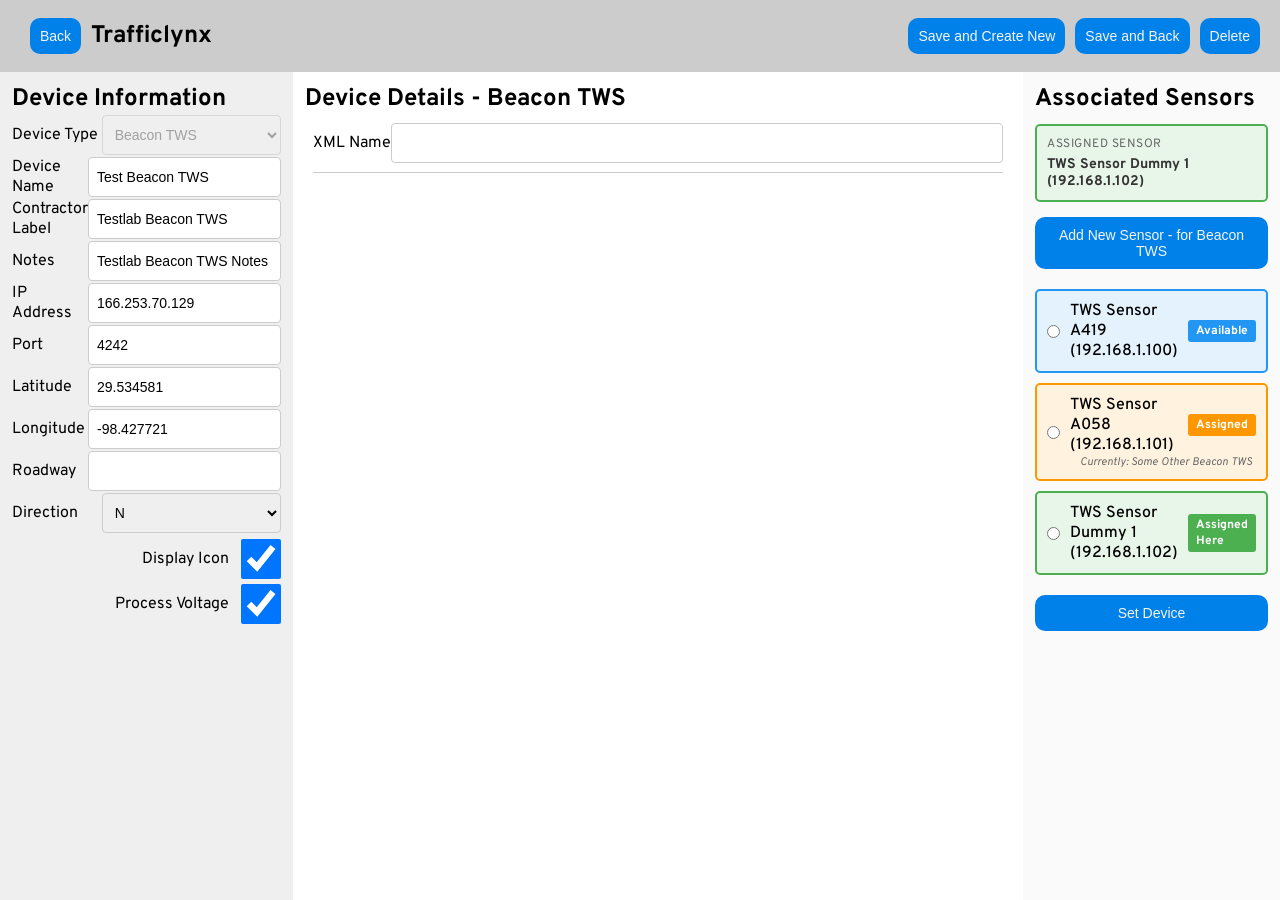
<file: beacon-tws-documented.html>
<!DOCTYPE html>
<html lang="en">
<head>
    <meta charset="UTF-8">
    <meta name="viewport" content="width=device-width, initial-scale=1.0">
    <title>Beacon TWS - Detail</title>
    
    <!-- ============================================================
         FONTS
         Using Google's Overpass font family (regular + monospace)
         ============================================================ -->
    <link rel="preconnect" href="https://fonts.googleapis.com">
    <link rel="preconnect" href="https://fonts.gstatic.com" crossorigin>
    <link href="https://fonts.googleapis.com/css2?family=Overpass+Mono:wght@300..700&family=Overpass:ital,wght@0,100..900;1,100..900&display=swap"
          rel="stylesheet">
    
    <style>
        /* ============================================================
           CSS CUSTOM PROPERTIES (THEME VARIABLES)
           These define the color scheme for the entire application.
           Modify these to match your application's branding.
           ============================================================ */
        :root {
            --primary-color: #0081ea;       /* Main action buttons, focus states */
            --secondary-color: #03dac5;     /* Secondary accent color (unused in mockup) */
            --background-color: #f4f4f4;    /* Page background / button text color */
            --checkmark-color: #ffffff;     /* Checkbox check color */
            --font-color: #333;             /* Primary text color */
            --border-color: #757575;        /* Input borders */
            --error-color: #b5302e;         /* Error states (unused in mockup) */
            --sensor-highlight: #e6f7ff;    /* Sensor-related highlights */
            --pcms-highlight: #e6ffe6;      /* PCMS-related highlights (unused here) */
        }

        /* ============================================================
           RESET & BASE STYLES
           ============================================================ */
        * {
            margin: 0;
            padding: 0;
            box-sizing: border-box;
        }

        html, body {
            margin: 0;
            padding: 0;
            height: 100%;
        }

        body {
            font-family: Overpass, sans-serif;
            font-size: 16px;
        }

        /* ============================================================
           LAYOUT STRUCTURE
           The page uses a flexbox-based three-column layout:
           - Left panel (20%): Universal device info fields
           - Center panel (60%): Device-specific details  
           - Right panel (20%): Sensor association sidebar
           ============================================================ */
        .container {
            display: flex;
            flex-direction: column;
            height: 100vh;
            width: 100%;
            margin: 0;
        }

        .detail-content {
            flex: 1;
            overflow: hidden;
            display: flex;
        }

        .detail-content > div {
            padding: 12px;
        }

        /* Left panel - Universal device information */
        .universal {
            flex: 1 1 20%;
            background-color: #efefef;
        }

        /* Center panel - Device-specific details */
        .detail {
            flex: 3 1 60%;
        }

        /* Right panel - Sensor association sidebar */
        .sidebar {
            flex: 1 1 20%;
            background-color: #fafafa;
            max-height: calc(100vh - 48px);  /* Account for top section height */
            display: flex;
            flex-direction: column;
        }

        /* ============================================================
           TOP NAVIGATION BAR
           Contains: Back button, Project name, Action buttons
           ============================================================ */
        .top-section {
            display: flex;
            justify-content: space-between;
            align-items: center;
            padding: 8px 20px;
            background-color: #cccccc;
        }

        .project, .filter, .search {
            display: flex;
            align-items: center;
            gap: 10px;
            padding: 10px;
        }

        .project-name {
            font-size: 24px;
        }

        .buttons {
            display: flex;
            gap: 10px;
        }

        /* ============================================================
           FORM ELEMENTS
           Standard styling for inputs, selects, labels, and checkboxes
           ============================================================ */
        label {
            font-weight: bold;
            color: var(--font-color);
        }

        input[type="text"], select {
            padding: 10px;
            border: 1px solid var(--border-color);
            border-radius: 5px;
            font-size: 14px;
        }

        input[type="text"]:focus, select:focus {
            outline: none;
            border-color: var(--primary-color);
            box-shadow: 0 0 5px rgba(0, 129, 234, 0.5);
        }

        /* Input groups in the universal/detail panels */
        .universal input[type="text"],
        .universal select, .detail input[type="text"], .detail select {
            flex: 2 1 66%;
            border-radius: 4px;
            height: 40px;
            border: 1px solid #ccc;
            padding: 4px 8px;
            margin: 1px 0;
            box-sizing: border-box;
        }

        .universal .input-group, .input-group {
            display: flex;
            align-items: center;
        }

        .universal .input-group p {
            flex: 1 1 33%;
        }

        /* Checkbox styling */
        .checkbox-group {
            display: flex;
            justify-content: flex-end;
            align-items: center;
            margin: 5px 0;
        }

        .checkbox-group p {
            text-align: right;
            padding-right: 12px;
        }

        .checkbox-group input[type="checkbox"] {
            width: 40px;
            height: 40px;
        }

        .check-wrapper {
            display: flex;
            align-items: center;
            justify-content: center;
        }

        /* ============================================================
           BUTTONS
           Primary action button styling
           ============================================================ */
        button {
            background-color: var(--primary-color);
            color: var(--background-color);
            border: none;
            border-radius: 10px;
            padding: 10px 20px;
            font-size: 14px;
            cursor: pointer;
            transition: background-color 0.3s;
        }

        button:hover {
            background-color: #006bbd;
        }

        .create-button, .sensor-button {
            padding: 10px;
        }

        /* ============================================================
           UTILITY CLASSES
           ============================================================ */
        .b {
            font-weight: bold;
        }

        .mono {
            font-family: "Overpass Mono", monospace;
        }

        .center {
            text-align: center;
        }

        h1 {
            font-size: 24px;
        }

        /* ============================================================
           DETAIL SECTION LAYOUT
           Header wrapper for the device details area
           ============================================================ */
        .header-wrapper {
            display: flex;
            padding-bottom: 8px;
            margin: 8px;
            border-bottom: 1px solid #ccc;
        }

        .detail-2col {
            display: flex;
        }

        .header-wrapper > div {
            flex: 1;
        }

        /* ============================================================
           MODAL STYLES
           Generic modal overlay and content box styling
           Used for: Add Sensor modal, Confirmation modal
           ============================================================ */
        .modal {
            display: none;              /* Hidden by default */
            position: fixed;
            z-index: 1000;
            left: 0;
            top: 0;
            width: 100%;
            height: 100%;
            overflow: auto;
            background-color: rgba(0,0,0,0.4);  /* Semi-transparent backdrop */
        }

        .modal-content {
            background-color: #fefefe;
            margin: 15% auto;
            padding: 20px;
            border: 1px solid #888;
            width: 80%;
            max-width: 600px;
            border-radius: 10px;
            position: relative;
        }

        .close {
            color: #aaa;
            float: right;
            font-size: 28px;
            font-weight: bold;
            position: absolute;
            right: 20px;
            top: 10px;
        }

        .close:hover,
        .close:focus {
            color: black;
            text-decoration: none;
            cursor: pointer;
        }

        .modal h2 {
            margin-bottom: 20px;
            text-align: center;
        }

        /* Modal form layout */
        .modal-form {
            display: flex;
            flex-direction: column;
        }

        .modal-form .input-group {
            display: flex;
            align-items: center;
            margin-bottom: 15px;
            gap: 10px;
        }

        .modal-form .input-group p {
            min-width: 120px;
            text-align: right;
            font-weight: bold;
        }

        .modal-form .input-group input,
        .modal-form .input-group select {
            flex: 1;
            padding: 8px;
            border: 1px solid #ccc;
            border-radius: 4px;
            height: 35px;
        }

        .modal-form .checkbox-row {
            display: flex;
            align-items: center;
            justify-content: space-between;
            margin-bottom: 15px;
            gap: 20px;
        }

        .modal-form .checkbox-group {
            display: flex;
            align-items: center;
            gap: 5px;
            flex: 1;
            justify-content: flex-start;
        }

        .modal-form .checkbox-group input[type="checkbox"] {
            width: 18px;
            height: 18px;
        }

        .modal-form .checkbox-group p {
            text-align: left;
            padding-right: 0;
            margin: 0;
            font-weight: normal;
        }

        .modal-form button[type="button"] {
            align-self: center;
            width: 100%;
            padding: 12px;
            font-size: 16px;
            margin-top: 10px;
        }

        /* ============================================================
           SIDEBAR - SENSOR LIST STYLES
           The sidebar displays available sensors with status badges
           showing: Available, Assigned Here, or Assigned (to other)
           ============================================================ */
        .sidebar h2 {
            margin-bottom: 10px;
        }

        .add-new-btn {
            margin-bottom: 20px;
            width: 100%;
        }

        .set-device-btn {
            margin-top: 10px;
            width: 100%;
        }

        .sensor-list {
            list-style: none;
            padding: 0;
        }

        /* Individual sensor item in the list */
        .sensor-item {
            display: flex;
            align-items: center;
            margin-bottom: 10px;
            padding: 10px;
            background: #fff;
            border: 2px solid #ddd;
            border-radius: 5px;
            transition: all 0.3s ease;
        }

        /* Sensor state styling - Available (blue) */
        .sensor-item.available {
            background: #e3f2fd;
            border-color: #2196f3;
        }

        /* Sensor state styling - Assigned to current beacon (green) */
        .sensor-item.current {
            background: #e8f5e9;
            border-color: #4caf50;
        }

        /* Sensor state styling - Assigned to another beacon (orange) */
        .sensor-item.assigned {
            background: #fff3e0;
            border-color: #ff9800;
        }

        .sensor-item:hover {
            box-shadow: 0 2px 8px rgba(0,0,0,0.1);
        }

        .sensor-item input[type="radio"] {
            margin-right: 10px;
        }

        .sensor-name {
            flex: 1;
            font-weight: 500;
        }

        /* Status badge styling */
        .sensor-status {
            font-size: 12px;
            padding: 3px 8px;
            border-radius: 3px;
            margin-left: 10px;
            font-weight: bold;
        }

        .sensor-status.available {
            background: #2196f3;
            color: white;
        }

        .sensor-status.current {
            background: #4caf50;
            color: white;
        }

        .sensor-status.assigned {
            background: #ff9800;
            color: white;
        }

        .assignment-info {
            font-size: 11px;
            color: #666;
            font-style: italic;
            margin-left: 10px;
        }

        /* ============================================================
           CONFIRMATION MODAL
           Used when reassigning a sensor from one beacon to another
           ============================================================ */
        .confirm-modal .modal-content {
            text-align: center;
        }

        .confirm-buttons {
            display: flex;
            justify-content: space-around;
            margin-top: 20px;
        }

        .confirm-btn {
            padding: 10px 20px;
            border: none;
            border-radius: 5px;
            cursor: pointer;
        }

        .yes-btn {
            background: #4CAF50;
            color: white;
        }

        .no-btn {
            background: #f44336;
            color: white;
        }

        /* Sidebar separator */
        .sidebar hr {
            border: none;
            border-top: 1px solid #ccc;
            margin: 20px 0;
        }

        /* ============================================================
           ASSIGNED DEVICE DISPLAY
           Shows the currently assigned sensor at the top of sidebar
           Green when assigned, orange when none assigned
           ============================================================ */
        .assigned-device-display {
            background: #e8f5e9;
            border: 2px solid #4caf50;
            border-radius: 5px;
            padding: 10px;
            margin-bottom: 15px;
        }

        .assigned-device-display.none-assigned {
            background: #fff3e0;
            border-color: #ff9800;
        }

        .assigned-device-display p {
            margin: 0;
            font-size: 12px;
            color: #666;
            text-transform: uppercase;
            letter-spacing: 0.5px;
        }

        .assigned-device-display .device-name {
            font-size: 14px;
            font-weight: bold;
            color: #333;
            margin-top: 4px;
        }
    </style>
</head>
<body>

<!-- ============================================================
     MAIN CONTAINER
     ============================================================ -->
<div class="container">
    
    <!-- ============================================================
         TOP NAVIGATION BAR
         Contains navigation and primary action buttons
         ============================================================ -->
    <div class="top-section">
        <div class="project">
            <!-- Back button - returns to device list -->
            <button class="sensor-button" onclick="goBack()">Back</button>
            <!-- Project name display - hardcoded for mockup -->
            <p class="b project-name">Trafficlynx</p>
        </div>
        <div class="buttons">
            <!-- Primary action buttons for the form -->
            <button class="create-button" onclick="saveAndCreateNew()">Save and Create New</button>
            <button class="sensor-button" onclick="saveAndBack()">Save and Back</button>
            <button class="sensor-button" onclick="deleteDevice()">Delete</button>
        </div>
    </div>

    <!-- ============================================================
         MAIN CONTENT AREA - THREE COLUMN LAYOUT
         ============================================================ -->
    <div class="detail-content">
        
        <!-- ============================================================
             LEFT PANEL: Universal Device Information
             These fields are common across all device types
             ============================================================ -->
        <div class="universal">
            <h1>Device Information</h1>
            <div class="universal-wrapper">
                
                <!-- Device Type - Read-only, indicates this is a Beacon TWS -->
                <div class="input-group">
                    <p>Device Type</p>
                    <select id="deviceType" disabled>
                        <option selected>Beacon TWS</option>
                    </select>
                </div>
                
                <!-- Device Name - Primary identifier for the beacon
                     IMPORTANT: This value is used to match sensor assignments -->
                <div class="input-group">
                    <p>Device Name</p>
                    <input type="text" id="deviceName" value="Test Beacon TWS">
                </div>
                
                <!-- Contractor Label - Secondary identifier for contractors -->
                <div class="input-group">
                    <p>Contractor Label</p>
                    <input type="text" id="contractorLabel" value="Testlab Beacon TWS">
                </div>
                
                <!-- Notes - Free-form notes field -->
                <div class="input-group">
                    <p>Notes</p>
                    <input type="text" id="notes" value="Testlab Beacon TWS Notes">
                </div>
                
                <!-- IP Address - Network address for the device -->
                <div class="input-group">
                    <p>IP Address</p>
                    <input type="text" id="ipAddress" value="166.253.70.129">
                </div>
                
                <!-- Port - Network port for communication -->
                <div class="input-group">
                    <p>Port</p>
                    <input type="text" id="port" value="4242">
                </div>
                
                <!-- Latitude - GPS coordinate -->
                <div class="input-group">
                    <p>Latitude</p>
                    <input type="text" id="latitude" value="29.534581">
                </div>
                
                <!-- Longitude - GPS coordinate -->
                <div class="input-group">
                    <p>Longitude</p>
                    <input type="text" id="longitude" value="-98.427721">
                </div>
                
                <!-- Roadway - The road/highway where device is installed -->
                <div class="input-group">
                    <p>Roadway</p>
                    <input type="text" id="roadway">
                </div>
                
                <!-- Direction - Cardinal direction (N/S/E/W) -->
                <div class="input-group">
                    <p>Direction</p>
                    <select id="direction">
                        <option>N</option>
                        <option>S</option>
                        <option>E</option>
                        <option>W</option>
                    </select>
                </div>
                
                <!-- Display Icon - Whether to show icon on map -->
                <div class="checkbox-group">
                    <p>Display Icon</p>
                    <input type="checkbox" id="displayIcon" checked>
                </div>
                
                <!-- Process Voltage - Whether to monitor voltage levels -->
                <div class="checkbox-group">
                    <p>Process Voltage</p>
                    <input type="checkbox" id="processVoltage" checked>
                </div>
            </div>
        </div>
        
        <!-- ============================================================
             CENTER PANEL: Device-Specific Details
             Fields specific to Beacon TWS devices
             NOTE: Beacon TWS has fewer specific fields than other device types
             ============================================================ -->
        <div class="detail">
            <h1>Device Details - Beacon TWS</h1>
            <div class="header-wrapper">
                <!-- XML Name - Identifier used in XML exports/imports -->
                <div class="input-group">
                    <p>XML Name</p>
                    <input type="text" id="xmlName">
                </div>
            </div>
            <!-- NOTE: Beacon TWS does NOT have:
                 - Sensor Distance section
                 - Beacon Logic section
                 These are specific to other device types -->
        </div>
        
        <!-- ============================================================
             RIGHT PANEL: Sensor Association Sidebar
             Manages the one-to-one relationship between Beacon TWS and Sensors
             ============================================================ -->
        <div class="sidebar">
            <!-- NOTE: Beacon TWS does NOT have a "View Beacon Logic" button -->
            <h2>Associated Sensors</h2>
            
            <!-- Current Assignment Display
                 Shows which sensor is currently assigned to this beacon -->
            <div id="assignedSensorDisplay" class="assigned-device-display none-assigned">
                <p>Assigned Sensor</p>
                <div class="device-name">None</div>
            </div>
            
            <!-- Button to open modal for creating a new sensor -->
            <button class="add-new-btn" onclick="openAddSensorModal()">Add New Sensor - for Beacon TWS</button>
            
            <!-- Sensor List - Dynamically populated by JavaScript -->
            <ul class="sensor-list" id="sensorList">
                <!-- Populated by populateSensorList() -->
            </ul>
            
            <!-- Button to confirm sensor assignment -->
            <button class="set-device-btn" onclick="setAssociatedSensor()">Set Device</button>
        </div>
    </div>
</div>

<!-- ============================================================
     ADD SENSOR MODAL
     Form for creating a new Sensor - for Beacon TWS
     ============================================================ -->
<div id="addSensorModal" class="modal">
    <div class="modal-content">
        <span class="close" onclick="closeModal('addSensorModal')">&times;</span>
        <h2>Add New Sensor - for Beacon TWS</h2>
        <form class="modal-form" id="sensorForm">
            <!-- Device Type - Read-only -->
            <div class="input-group">
                <p>Device Type</p>
                <select disabled>
                    <option selected>Sensor - for Beacon TWS</option>
                </select>
            </div>
            
            <!-- Same fields as main form for sensor creation -->
            <div class="input-group">
                <p>Device Name</p>
                <input type="text" id="modalDeviceName" required>
            </div>
            <div class="input-group">
                <p>Contractor Label</p>
                <input type="text" id="modalContractorLabel">
            </div>
            <div class="input-group">
                <p>Notes</p>
                <input type="text" id="modalNotes">
            </div>
            <div class="input-group">
                <p>IP Address</p>
                <input type="text" id="modalIpAddress">
            </div>
            <div class="input-group">
                <p>Port</p>
                <input type="text" id="modalPort">
            </div>
            <div class="input-group">
                <p>Latitude</p>
                <input type="text" id="modalLatitude">
            </div>
            <div class="input-group">
                <p>Longitude</p>
                <input type="text" id="modalLongitude">
            </div>
            <div class="input-group">
                <p>Roadway</p>
                <input type="text" id="modalRoadway">
            </div>
            <div class="input-group">
                <p>Direction</p>
                <select id="modalDirection">
                    <option>N</option>
                    <option>S</option>
                    <option>E</option>
                    <option>W</option>
                </select>
            </div>
            <div class="checkbox-row">
                <div class="checkbox-group">
                    <input type="checkbox" id="modalDisplayIcon">
                    <p>Display Icon</p>
                </div>
                <div class="checkbox-group">
                    <input type="checkbox" id="modalProcessVoltage">
                    <p>Process Voltage</p>
                </div>
            </div>
            <div class="input-group">
                <p>XML Name</p>
                <input type="text" id="modalXmlName">
            </div>
            <button type="button" onclick="saveNewSensor()">Save Sensor - for Beacon TWS</button>
        </form>
    </div>
</div>

<!-- ============================================================
     CONFIRMATION MODAL
     Appears when reassigning a sensor that's already assigned to another beacon
     ============================================================ -->
<div id="confirmModal" class="modal confirm-modal">
    <div class="modal-content">
        <span class="close" onclick="closeModal('confirmModal')">&times;</span>
        <h2>Confirm Association</h2>
        <!-- Message is set dynamically via JavaScript -->
        <p id="confirmMessage"></p>
        <div class="confirm-buttons">
            <!-- Yes button onclick is set dynamically -->
            <button class="confirm-btn yes-btn" id="confirmYes">Yes</button>
            <button class="confirm-btn no-btn" onclick="closeModal('confirmModal')">No</button>
        </div>
    </div>
</div>

<script>
    /* ============================================================
       DATA STRUCTURES
       
       SENSORS ARRAY
       Each sensor object contains:
       - id: number          Unique identifier
       - name: string        Display name for the sensor
       - ip: string          IP address of the sensor
       - assignedTo: string|null  Name of beacon this sensor is assigned to, or null if unassigned
       
       BEACONS ARRAY
       Each beacon object contains:
       - id: number          Unique identifier
       - deviceName: string  Name of the beacon device
       - xmlName: string     XML export name
       - assignedSensor: number|null  ID of assigned sensor
       ============================================================ */
    
    // DEMO DATA: Reset sensors to demo state for POC
    // NOTE: In production, this would load from your database
    let sensors = [
        { id: 1, name: 'TWS Sensor A419', ip: '192.168.1.100', assignedTo: null },
        { id: 2, name: 'TWS Sensor A058', ip: '192.168.1.101', assignedTo: 'Some Other Beacon TWS' },
        { id: 3, name: 'TWS Sensor Dummy 1', ip: '192.168.1.102', assignedTo: 'Test Beacon TWS' }
    ];
    
    // Store demo sensors in localStorage (mockup persistence)
    // NOTE: Replace with actual API calls in production
    localStorage.setItem('projectTWSSensors', JSON.stringify(sensors));

    // Load beacons from localStorage or initialize empty array
    let beacons = JSON.parse(localStorage.getItem('projectBeaconsTWS')) || [];

    // Current beacon ID (simulated - would come from URL param or route in production)
    let currentBeaconId = 1;
    
    // Currently selected sensor ID in the radio list (null = none selected)
    let selectedSensorId = null;

    /* ============================================================
       STORAGE FUNCTIONS
       Handles persistence to localStorage (mockup)
       Replace these with API calls to your backend in production
       ============================================================ */
    
    /**
     * Save current state to localStorage
     * TODO: Replace with API POST/PUT calls
     */
    function saveToStorage() {
        localStorage.setItem('projectTWSSensors', JSON.stringify(sensors));
        localStorage.setItem('projectBeaconsTWS', JSON.stringify(beacons));
    }

    /* ============================================================
       UI UPDATE FUNCTIONS
       ============================================================ */
    
    /**
     * Updates the "Assigned Sensor" display box at top of sidebar
     * Shows currently assigned sensor or "None" if unassigned
     */
    function updateAssignedSensorDisplay() {
        // Get current beacon name from the form
        const currentName = document.getElementById('deviceName').value || 'Test Beacon TWS';
        
        // Find sensor assigned to this beacon (by matching assignedTo field)
        const assignedSensor = sensors.find(s => s.assignedTo === currentName);
        
        const displayEl = document.getElementById('assignedSensorDisplay');
        const nameEl = displayEl.querySelector('.device-name');

        if (assignedSensor) {
            // Sensor is assigned - show green styling with sensor name + IP
            displayEl.classList.remove('none-assigned');
            nameEl.textContent = `${assignedSensor.name} (${assignedSensor.ip})`;
        } else {
            // No sensor assigned - show orange styling with "None"
            displayEl.classList.add('none-assigned');
            nameEl.textContent = 'None';
        }
    }

    /**
     * Populates the sensor list in the sidebar
     * Each sensor shows one of three states:
     * - Available (blue): Not assigned to any beacon
     * - Assigned Here (green): Assigned to this beacon
     * - Assigned (orange): Assigned to a different beacon
     */
    function populateSensorList() {
        const list = document.getElementById('sensorList');
        list.innerHTML = '';  // Clear existing list
        
        const currentName = document.getElementById('deviceName').value || 'Test Beacon TWS';

        // Update the header display
        updateAssignedSensorDisplay();

        // Build list items for each sensor
        sensors.forEach(sensor => {
            const li = document.createElement('li');
            
            // Determine sensor assignment state
            const isAvailable = !sensor.assignedTo;
            const isAssignedToCurrent = sensor.assignedTo === currentName;
            const isAssignedToOther = sensor.assignedTo && sensor.assignedTo !== currentName;

            // Apply base class and state-specific class
            li.className = 'sensor-item';
            if (isAvailable) li.classList.add('available');
            if (isAssignedToCurrent) li.classList.add('current');
            if (isAssignedToOther) li.classList.add('assigned');

            // Build status badge HTML
            let statusBadge = '';
            let assignmentDetails = '';

            if (isAvailable) {
                statusBadge = '<span class="sensor-status available">Available</span>';
            } else if (isAssignedToCurrent) {
                statusBadge = '<span class="sensor-status current">Assigned Here</span>';
            } else if (isAssignedToOther) {
                statusBadge = '<span class="sensor-status assigned">Assigned</span>';
                // Show which beacon it's currently assigned to
                assignmentDetails = `<div class="assignment-info">Currently: ${sensor.assignedTo}</div>`;
            }

            // Build complete list item HTML
            li.innerHTML = `
                <input type="radio" name="associatedSensor" value="${sensor.id}"
                    ${sensor.id === selectedSensorId ? 'checked' : ''}
                    onchange="updateSelectedSensor(${sensor.id})">
                <div style="flex: 1;">
                    <div style="display: flex; align-items: center;">
                        <span class="sensor-name">${sensor.name} (${sensor.ip})</span>
                        ${statusBadge}
                    </div>
                    ${assignmentDetails}
                </div>
            `;
            list.appendChild(li);
        });
    }

    /**
     * Updates the selected sensor ID when user clicks a radio button
     * @param {number} id - The sensor ID that was selected
     */
    function updateSelectedSensor(id) {
        selectedSensorId = id;
    }

    /* ============================================================
       SENSOR ASSIGNMENT FUNCTIONS
       Handles the business logic for associating sensors with beacons
       
       BUSINESS RULES:
       1. A beacon can only have ONE sensor assigned at a time
       2. A sensor can only be assigned to ONE beacon at a time
       3. Reassigning removes the old assignment automatically
       4. User is prompted to confirm when reassigning from another beacon
       ============================================================ */
    
    /**
     * Main handler for the "Set Device" button
     * Validates selection and handles assignment logic
     */
    function setAssociatedSensor() {
        // Validate: must select a sensor first
        if (!selectedSensorId) {
            alert('Please select a sensor first.');
            return;
        }
        
        const sensor = sensors.find(s => s.id === selectedSensorId);
        const currentName = document.getElementById('deviceName').value || 'Test Beacon TWS';

        // Case 1: Already assigned to this beacon - no action needed
        if (sensor.assignedTo === currentName) {
            alert('This sensor is already assigned to this beacon.');
            return;
        }

        // Case 2: Assigned to another beacon - prompt for confirmation
        if (sensor.assignedTo && sensor.assignedTo !== currentName) {
            document.getElementById('confirmMessage').textContent =
                `This sensor is currently assigned to "${sensor.assignedTo}". Do you want to reassign it to "${currentName}"?`;
            document.getElementById('confirmYes').onclick = () => confirmAssociation(selectedSensorId, true);
            openModal('confirmModal');
        } else {
            // Case 3: Available - assign directly
            updateAssignments(selectedSensorId, currentName);
            alert('Device set successfully!');
        }
    }

    /**
     * Handles confirmation dialog response
     * @param {number} sensorId - ID of sensor to assign
     * @param {boolean} override - Whether user confirmed the reassignment
     */
    function confirmAssociation(sensorId, override) {
        if (override) {
            const currentName = document.getElementById('deviceName').value || 'Test Beacon TWS';
            updateAssignments(sensorId, currentName);
            alert('Device reassigned successfully!');
        }
        closeModal('confirmModal');
    }

    /**
     * Updates sensor assignments in the data structure
     * Enforces one-to-one relationship rules
     * @param {number} sensorId - ID of sensor to assign
     * @param {string} newAssignment - Name of beacon to assign to
     */
    function updateAssignments(sensorId, newAssignment) {
        // STEP 1: Remove any existing sensor assignment to this beacon
        // (Ensures only one sensor per beacon)
        sensors.forEach(s => {
            if (s.assignedTo === newAssignment) {
                s.assignedTo = null;
            }
        });

        // STEP 2: Assign the selected sensor to this beacon
        const sensor = sensors.find(s => s.id === sensorId);
        if (sensor) sensor.assignedTo = newAssignment;

        // STEP 3: Persist changes and refresh UI
        saveToStorage();
        populateSensorList();
    }

    /* ============================================================
       MODAL FUNCTIONS
       ============================================================ */
    
    /**
     * Opens the "Add New Sensor" modal and resets form fields
     */
    function openAddSensorModal() {
        // Reset all form fields to empty/default values
        document.getElementById('modalDeviceName').value = '';
        document.getElementById('modalContractorLabel').value = '';
        document.getElementById('modalNotes').value = '';
        document.getElementById('modalIpAddress').value = '';
        document.getElementById('modalPort').value = '';
        document.getElementById('modalLatitude').value = '';
        document.getElementById('modalLongitude').value = '';
        document.getElementById('modalRoadway').value = '';
        document.getElementById('modalDirection').value = 'N';
        document.getElementById('modalDisplayIcon').checked = false;
        document.getElementById('modalProcessVoltage').checked = false;
        document.getElementById('modalXmlName').value = '';
        openModal('addSensorModal');
    }

    /**
     * Saves a new sensor from the modal form
     * Creates sensor with unique ID and adds to list
     */
    function saveNewSensor() {
        const name = document.getElementById('modalDeviceName').value;
        
        // Validate required field
        if (!name) {
            alert('Device Name is required');
            return;
        }
        
        // Create new sensor object
        // NOTE: In production, this would POST to your API
        const newSensor = {
            id: Date.now(),  // Use timestamp as unique ID (replace with DB-generated ID)
            name,
            ip: document.getElementById('modalIpAddress').value || '192.168.1.' + Math.floor(Math.random() * 255),
            assignedTo: null  // New sensors start unassigned
        };
        
        sensors.push(newSensor);
        saveToStorage();
        populateSensorList();
        closeModal('addSensorModal');
        alert('Sensor - for Beacon TWS added successfully!');
    }

    /**
     * Opens a modal by ID
     * @param {string} modalId - DOM ID of the modal to open
     */
    function openModal(modalId) {
        document.getElementById(modalId).style.display = 'block';
    }

    /**
     * Closes a modal by ID
     * @param {string} modalId - DOM ID of the modal to close
     */
    function closeModal(modalId) {
        document.getElementById(modalId).style.display = 'none';
    }

    /* ============================================================
       MAIN FORM ACTIONS
       ============================================================ */
    
    /**
     * Saves current beacon and creates a new blank form
     */
    function saveAndCreateNew() {
        // Collect all form data
        const formData = {
            deviceName: document.getElementById('deviceName').value,
            xmlName: document.getElementById('xmlName').value,
            associatedSensor: selectedSensorId
            // TODO: Add all other form fields for production
        };
        
        console.log('Save Data:', formData);
        
        // Validate required fields
        if (!formData.deviceName) {
            alert('Device Name is required');
            return;
        }
        if (!formData.associatedSensor) {
            alert('Please select an associated sensor');
            return;
        }
        
        // Save beacon (mockup - would be API call in production)
        beacons.push({ 
            id: ++currentBeaconId, 
            ...formData, 
            assignedSensor: formData.associatedSensor 
        });
        saveToStorage();
        alert('Saved and created new!');
        
        // TODO: Reset form for new entry
    }

    /**
     * Saves current beacon and navigates back to list
     */
    function saveAndBack() {
        saveAndCreateNew();
        goBack();
    }

    /**
     * Deletes the current beacon device
     * TODO: Implement actual delete logic with confirmation
     */
    function deleteDevice() {
        alert('Delete functionality simulated');
    }

    /**
     * Navigates back to the device list
     * TODO: Implement actual navigation
     */
    function goBack() {
        alert('Back to list - simulated');
    }

    /* ============================================================
       DEBUG / DEMO FUNCTIONS
       ============================================================ */
    
    /**
     * Resets demo data to initial state
     * Call from browser console: resetDemoData()
     */
    window.resetDemoData = function() {
        sensors = [
            { id: 1, name: 'TWS Sensor A419', ip: '192.168.1.100', assignedTo: null },
            { id: 2, name: 'TWS Sensor A058', ip: '192.168.1.101', assignedTo: 'Some Other Beacon TWS' },
            { id: 3, name: 'TWS Sensor Dummy 1', ip: '192.168.1.102', assignedTo: 'Test Beacon TWS' }
        ];
        localStorage.setItem('projectTWSSensors', JSON.stringify(sensors));
        populateSensorList();
        alert('Demo data reset! Sensors reloaded with all 3 states.');
    };

    /* ============================================================
       INITIALIZATION
       ============================================================ */
    
    // Populate sensor list on page load
    populateSensorList();
    
    // Close modals when clicking outside of them
    window.onclick = function(event) {
        const modals = document.getElementsByClassName('modal');
        for (let modal of modals) {
            if (event.target === modal) {
                modal.style.display = 'none';
            }
        }
    };
</script>
</body>
</html>
</file>
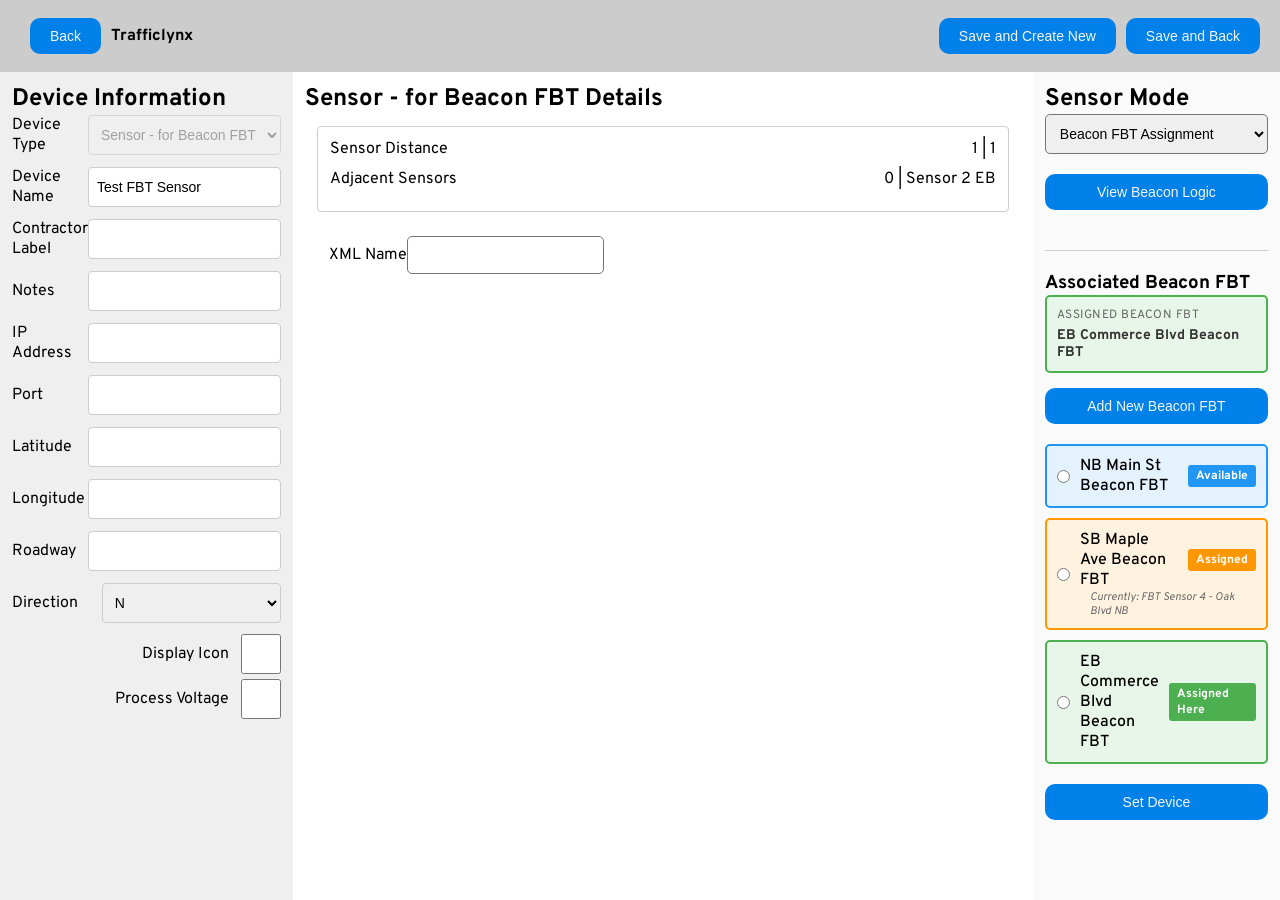
<file: sensor-for-beacon-fbt-documented.html>
<!DOCTYPE html>
<html lang="en">
<head>
    <meta charset="UTF-8">
    <meta name="viewport" content="width=device-width, initial-scale=1.0">
    <title>Sensor - for Beacon FBT Detail</title>
    
    <!-- ============================================================
         FONTS
         Using Google's Overpass font family (regular + monospace)
         ============================================================ -->
    <link rel="preconnect" href="https://fonts.googleapis.com">
    <link rel="preconnect" href="https://fonts.gstatic.com" crossorigin>
    <link href="https://fonts.googleapis.com/css2?family=Overpass+Mono:wght@300..700&family=Overpass:ital,wght@0,100..900;1,100..900&display=swap"
          rel="stylesheet">
    
    <style>
        /* ============================================================
           CSS CUSTOM PROPERTIES (THEME VARIABLES)
           ============================================================ */
        :root {
            --primary-color: #0081ea;
            --secondary-color: #03dac5;
            --background-color: #f4f4f4;
            --checkmark-color: #ffffff;
            --font-color: #333;
            --border-color: #757575;
            --error-color: #b5302e;
            --sensor-highlight: #e6f7ff;
            --pcms-highlight: #e6ffe6;
        }

        /* ============================================================
           RESET & BASE STYLES
           ============================================================ */
        * {
            margin: 0;
            padding: 0;
            box-sizing: border-box;
        }

        html, body {
            margin: 0;
            padding: 0;
            height: 100%;
        }

        body {
            font-family: Overpass, sans-serif;
            font-size: 16px;
        }

        /* ============================================================
           LAYOUT STRUCTURE
           Three-column layout similar to other device pages
           
           FBT SENSOR SPECIFIC FEATURES:
           - Center panel shows Sensor Distance AND Adjacent Sensors
           - Sidebar has MODE TOGGLE for switching between Beacon and Chain modes
           ============================================================ */
        .container {
            display: flex;
            flex-direction: column;
            height: 100vh;
            margin: 0;
        }

        .detail-content {
            flex: 1;
            overflow: hidden;
            display: flex;
        }

        .detail-content > div {
            padding: 12px;
        }

        .universal {
            flex: 1 1 20%;
            background-color: #efefef;
        }

        .detail {
            flex: 3 1 60%;
        }

        .sidebar {
            flex: 1 1 20%;
            background-color: #fafafa;
            max-height: calc(100vh - 48px);
            display: flex;
            flex-direction: column;
            overflow-y: auto;  /* FBT: scrollable due to chain content */
        }

        /* ============================================================
           TOP NAVIGATION BAR
           NOTE: FBT sensor page has NO Delete button (unlike beacon page)
           ============================================================ */
        .top-section {
            display: flex;
            justify-content: space-between;
            align-items: center;
            padding: 8px 20px;
            background-color: #cccccc;
        }

        .project {
            display: flex;
            align-items: center;
            gap: 10px;
            padding: 10px;
        }

        .buttons {
            display: flex;
            gap: 10px;
        }

        /* ============================================================
           FORM ELEMENTS
           ============================================================ */
        label {
            font-weight: bold;
            color: var(--font-color);
        }

        input[type="text"], select {
            padding: 10px;
            border: 1px solid var(--border-color);
            border-radius: 5px;
            font-size: 14px;
        }

        input[type="text"]:focus, select:focus {
            outline: none;
            border-color: var(--primary-color);
            box-shadow: 0 0 5px rgba(0, 129, 234, 0.5);
        }

        .universal input[type="text"],
        .universal select {
            flex: 2 1 66%;
            border-radius: 4px;
            height: 40px;
            border: 1px solid #ccc;
            padding: 4px 8px;
            margin: 1px 0;
            box-sizing: border-box;
        }

        .input-group {
            display: flex;
            align-items: center;
            margin-bottom: 10px;
        }

        .universal .input-group p {
            flex: 1 1 33%;
        }

        .checkbox-group {
            display: flex;
            justify-content: flex-end;
            align-items: center;
            margin: 5px 0;
        }

        .checkbox-group p {
            text-align: right;
            padding-right: 12px;
        }

        .checkbox-group input[type="checkbox"] {
            width: 40px;
            height: 40px;
        }

        /* ============================================================
           BUTTONS
           ============================================================ */
        button {
            background-color: var(--primary-color);
            color: var(--background-color);
            border: none;
            border-radius: 10px;
            padding: 10px 20px;
            font-size: 14px;
            cursor: pointer;
            transition: background-color 0.3s;
        }

        button:hover {
            background-color: #006bbd;
        }

        .b {
            font-weight: bold;
        }

        h1 {
            font-size: 24px;
        }

        /* ============================================================
           FBT SPECIFIC: MODE TOGGLE
           Dropdown to switch between Beacon Assignment and Sensor Chain modes
           ============================================================ */
        .mode-toggle {
            margin-bottom: 20px;
            width: 100%;
        }

        /* ============================================================
           FBT SPECIFIC: BEACON UI (visible when mode = 'beacon')
           Shows beacon association interface
           ============================================================ */
        .beacon-ui {
            display: none;
        }

        .beacon-ui.active {
            display: block;
        }

        /* ============================================================
           FBT SPECIFIC: CHAIN UI (visible when mode = 'chain')
           Shows sensor chain building interface
           ============================================================ */
        .chain-ui {
            display: none;
        }

        .chain-ui.active {
            display: block;
        }

        /* ============================================================
           MODAL STYLES
           ============================================================ */
        .modal {
            display: none;
            position: fixed;
            z-index: 1000;
            left: 0;
            top: 0;
            width: 100%;
            height: 100%;
            overflow: auto;
            background-color: rgba(0,0,0,0.4);
        }

        .modal-content {
            background-color: #fefefe;
            margin: 15% auto;
            padding: 20px;
            border: 1px solid #888;
            width: 80%;
            max-width: 600px;
            border-radius: 10px;
            position: relative;
        }

        .close {
            color: #aaa;
            float: right;
            font-size: 28px;
            font-weight: bold;
            position: absolute;
            right: 20px;
            top: 10px;
        }

        .close:hover, .close:focus {
            color: black;
            text-decoration: none;
            cursor: pointer;
        }

        .modal h2 {
            margin-bottom: 20px;
            text-align: center;
        }

        .modal-form {
            display: flex;
            flex-direction: column;
        }

        .modal-form .input-group {
            display: flex;
            align-items: center;
            margin-bottom: 15px;
            gap: 10px;
        }

        .modal-form .input-group p {
            min-width: 120px;
            text-align: right;
            font-weight: bold;
        }

        .modal-form .input-group input,
        .modal-form .input-group select {
            flex: 1;
            padding: 8px;
            border: 1px solid #ccc;
            border-radius: 4px;
            height: 35px;
        }

        .modal-form .checkbox-row {
            display: flex;
            align-items: center;
            justify-content: space-between;
            margin-bottom: 15px;
            gap: 20px;
        }

        .modal-form .checkbox-group {
            display: flex;
            align-items: center;
            gap: 5px;
            flex: 1;
            justify-content: flex-start;
        }

        .modal-form .checkbox-group input[type="checkbox"] {
            width: 18px;
            height: 18px;
        }

        .modal-form .checkbox-group p {
            text-align: left;
            padding-right: 0;
            margin: 0;
            font-weight: normal;
        }

        .modal-form button[type="button"] {
            align-self: center;
            width: 100%;
            padding: 12px;
            font-size: 16px;
            margin-top: 10px;
        }

        /* ============================================================
           BEACON LIST STYLES
           ============================================================ */
        .beacon-list {
            list-style: none;
            padding: 0;
        }

        .beacon-item {
            display: flex;
            align-items: center;
            margin-bottom: 10px;
            padding: 10px;
            background: #fff;
            border: 2px solid #ddd;
            border-radius: 5px;
            transition: all 0.3s ease;
        }

        .beacon-item.assigned {
            background: #fff3e0;
            border-color: #ff9800;
        }

        .beacon-item.current {
            background: #e8f5e9;
            border-color: #4caf50;
        }

        .beacon-item.available {
            background: #e3f2fd;
            border-color: #2196f3;
        }

        .beacon-item:hover {
            box-shadow: 0 2px 8px rgba(0,0,0,0.1);
        }

        .beacon-item input[type="radio"] {
            margin-right: 10px;
        }

        .beacon-name {
            flex: 1;
            font-weight: 500;
        }

        .beacon-status {
            font-size: 12px;
            padding: 3px 8px;
            border-radius: 3px;
            margin-left: 10px;
            font-weight: bold;
        }

        .beacon-status.current {
            background: #4caf50;
            color: white;
        }

        .beacon-status.assigned {
            background: #ff9800;
            color: white;
        }

        .beacon-status.available {
            background: #2196f3;
            color: white;
        }

        .assignment-info {
            font-size: 11px;
            color: #666;
            font-style: italic;
            margin-left: 10px;
        }

        .add-new-btn {
            margin-bottom: 20px;
            width: 100%;
        }

        .set-device-btn {
            margin-top: 10px;
            width: 100%;
        }

        /* ============================================================
           FBT SPECIFIC: CHAIN CONTAINER STYLES
           Used for building sensor chains with distances
           ============================================================ */
        .chain-container {
            padding: 10px;
            margin-bottom: 12px;
            border: 1px solid #686868;
            border-radius: 12px;
        }

        .chain-container h3 {
            margin-bottom: 10px;
        }

        .input-section {
            margin: 5px 0;
            display: flex;
            flex-direction: column;
            gap: 8px;
        }

        .input-section .input-group {
            margin-bottom: 5px;
        }

        .input-section input, .input-section select {
            margin-left: 10px;
            padding: 5px;
            flex: 1;
        }

        .remove-wrapper {
            display: flex;
            justify-content: space-between;
            align-items: center;
        }

        .remove-wrapper a {
            color: var(--error-color);
            font-size: 12px;
        }

        .sidebar-wrapper {
            max-height: 400px;
            overflow-y: auto;
        }

        /* ============================================================
           CONFIRMATION MODAL
           ============================================================ */
        .confirm-modal .modal-content {
            text-align: center;
        }

        .confirm-buttons {
            display: flex;
            justify-content: space-around;
            margin-top: 20px;
        }

        .confirm-btn {
            padding: 10px 20px;
            border: none;
            border-radius: 5px;
            cursor: pointer;
        }

        .yes-btn {
            background: #4CAF50;
            color: white;
        }

        .no-btn {
            background: #f44336;
            color: white;
        }

        .sidebar hr {
            border: none;
            border-top: 1px solid #ccc;
            margin: 20px 0;
        }

        /* ============================================================
           ASSIGNED DEVICE DISPLAY
           ============================================================ */
        .assigned-device-display {
            background: #e8f5e9;
            border: 2px solid #4caf50;
            border-radius: 5px;
            padding: 10px;
            margin-bottom: 15px;
        }

        .assigned-device-display.none-assigned {
            background: #fff3e0;
            border-color: #ff9800;
        }

        .assigned-device-display p {
            margin: 0;
            font-size: 12px;
            color: #666;
            text-transform: uppercase;
            letter-spacing: 0.5px;
        }

        .assigned-device-display .device-name {
            font-size: 14px;
            font-weight: bold;
            color: #333;
            margin-top: 4px;
        }
    </style>
</head>
<body>

<!-- ============================================================
     MAIN CONTAINER
     ============================================================ -->
<div class="container">
    
    <!-- ============================================================
         TOP NAVIGATION BAR
         NOTE: No Delete button on sensor page
         ============================================================ -->
    <div class="top-section">
        <div class="project">
            <button class="sensor-button" onclick="goBack()">Back</button>
            <p class="b">Trafficlynx</p>
        </div>
        <div class="buttons">
            <button class="create-button" onclick="saveAndCreateNew()">Save and Create New</button>
            <button class="sensor-button" onclick="saveAndBack()">Save and Back</button>
        </div>
    </div>

    <!-- ============================================================
         MAIN CONTENT AREA - THREE COLUMN LAYOUT
         ============================================================ -->
    <div class="detail-content">
        
        <!-- ============================================================
             LEFT PANEL: Universal Device Information
             ============================================================ -->
        <div class="universal">
            <h1>Device Information</h1>
            <div class="universal-wrapper">
                
                <div class="input-group">
                    <p>Device Type</p>
                    <select id="deviceType" disabled>
                        <option selected>Sensor - for Beacon FBT</option>
                    </select>
                </div>
                
                <!-- Device Name - Primary identifier
                     IMPORTANT: Used to match beacon assignments -->
                <div class="input-group">
                    <p>Device Name</p>
                    <input type="text" id="deviceName" value="Test FBT Sensor">
                </div>
                
                <div class="input-group">
                    <p>Contractor Label</p>
                    <input type="text" id="contractorLabel">
                </div>
                
                <div class="input-group">
                    <p>Notes</p>
                    <input type="text" id="notes">
                </div>
                
                <div class="input-group">
                    <p>IP Address</p>
                    <input type="text" id="ipAddress">
                </div>
                
                <div class="input-group">
                    <p>Port</p>
                    <input type="text" id="port">
                </div>
                
                <div class="input-group">
                    <p>Latitude</p>
                    <input type="text" id="latitude">
                </div>
                
                <div class="input-group">
                    <p>Longitude</p>
                    <input type="text" id="longitude">
                </div>
                
                <div class="input-group">
                    <p>Roadway</p>
                    <input type="text" id="roadway">
                </div>
                
                <div class="input-group">
                    <p>Direction</p>
                    <select id="direction">
                        <option>N</option>
                        <option>S</option>
                        <option>E</option>
                        <option>W</option>
                    </select>
                </div>
                
                <div class="checkbox-group">
                    <p>Display Icon</p>
                    <input type="checkbox" id="displayIcon">
                </div>
                
                <div class="checkbox-group">
                    <p>Process Voltage</p>
                    <input type="checkbox" id="processVoltage">
                </div>
            </div>
        </div>
        
        <!-- ============================================================
             CENTER PANEL: Device-Specific Details
             
             FBT SPECIFIC FEATURES:
             - Sensor Distance display (distance to beacon)
             - Adjacent Sensors display (neighboring sensors)
             These are READ-ONLY informational displays
             ============================================================ -->
        <div class="detail">
            <h1>Sensor - for Beacon FBT Details</h1>
            <div class="detail-2col">
                <!-- FBT SPECIFIC: Sensor Distance & Adjacent Sensors info box -->
                <div class="sidefire" style="flex: 1; border: 1px solid #ccc; border-radius: 4px; padding: 12px; margin: 12px;">
                    <div class="input-group" style="justify-content: space-between">
                        <p>Sensor Distance</p>
                        <!-- Format: "upstream | downstream" in miles -->
                        <p id="sensorDistanceDisplay">1 | 1</p>
                    </div>
                    <div class="input-group" style="justify-content: space-between">
                        <p>Adjacent Sensors</p>
                        <!-- Format: "upstream sensor | downstream sensor" -->
                        <p id="adjacentSensorsDisplay">0 | Sensor 2 EB</p>
                    </div>
                </div>
                
                <div class="sidefire" style="flex: 1; border: none; padding: 12px; margin: 12px;">
                    <div class="input-group">
                        <p>XML Name</p>
                        <input type="text" id="xmlName">
                    </div>
                </div>
            </div>
        </div>
        
        <!-- ============================================================
             RIGHT PANEL: Sensor Mode Sidebar
             
             FBT SPECIFIC: Has MODE TOGGLE dropdown to switch between:
             - Beacon FBT Assignment: Associate this sensor with a beacon
             - Sensor Chain: Build chains of sensors with distances
             ============================================================ -->
        <div class="sidebar">
            <h2>Sensor Mode</h2>
            
            <!-- FBT SPECIFIC: Mode Toggle Dropdown -->
            <select class="mode-toggle" id="modeToggle" onchange="toggleMode()">
                <option value="beacon" selected>Beacon FBT Assignment</option>
                <option value="chain">Sensor Chain</option>
            </select>

            <!-- ============================================================
                 BEACON UI (Mode: beacon)
                 Shows when "Beacon FBT Assignment" is selected
                 ============================================================ -->
            <div id="beaconUi" class="beacon-ui active">
                <button class="add-new-btn" onclick="viewBeaconLogic()">View Beacon Logic</button>
                <hr>
                <h3>Associated Beacon FBT</h3>
                
                <div id="assignedBeaconDisplay" class="assigned-device-display none-assigned">
                    <p>Assigned Beacon FBT</p>
                    <div class="device-name">None</div>
                </div>
                
                <button class="add-new-btn" onclick="openAddBeaconModal()">Add New Beacon FBT</button>
                
                <ul class="beacon-list" id="beaconList">
                    <!-- Populated by populateBeaconList() -->
                </ul>
                
                <button class="set-device-btn" onclick="setAssociatedBeacon()">Set Device</button>
            </div>

            <!-- ============================================================
                 CHAIN UI (Mode: chain)
                 Shows when "Sensor Chain" is selected
                 Allows building chains of sensors with distance values
                 ============================================================ -->
            <div id="chainUi" class="chain-ui">
                <h3>Sensor Distances</h3>
                <button class="add-new-btn" onclick="addChain()">Add Chain</button>
                <div id="sidebarWrapper" class="sidebar-wrapper">
                    <!-- Chains added dynamically here -->
                </div>
            </div>
        </div>
    </div>
</div>

<!-- ============================================================
     ADD BEACON FBT MODAL
     ============================================================ -->
<div id="addBeaconModal" class="modal">
    <div class="modal-content">
        <span class="close" onclick="closeModal('addBeaconModal')">&times;</span>
        <h2>Add New Beacon FBT</h2>
        <form class="modal-form" id="beaconForm">
            <div class="input-group">
                <p>Device Type</p>
                <select disabled>
                    <option selected>Beacon FBT</option>
                </select>
            </div>
            <div class="input-group">
                <p>Device Name</p>
                <input type="text" id="modalBeaconName" required>
            </div>
            <div class="input-group">
                <p>Contractor Label</p>
                <input type="text" id="modalBeaconContractorLabel">
            </div>
            <div class="input-group">
                <p>Notes</p>
                <input type="text" id="modalBeaconNotes">
            </div>
            <div class="input-group">
                <p>IP Address</p>
                <input type="text" id="modalBeaconIpAddress">
            </div>
            <div class="input-group">
                <p>Port</p>
                <input type="text" id="modalBeaconPort">
            </div>
            <div class="input-group">
                <p>Latitude</p>
                <input type="text" id="modalBeaconLatitude">
            </div>
            <div class="input-group">
                <p>Longitude</p>
                <input type="text" id="modalBeaconLongitude">
            </div>
            <div class="input-group">
                <p>Roadway</p>
                <input type="text" id="modalBeaconRoadway">
            </div>
            <div class="input-group">
                <p>Direction</p>
                <select id="modalBeaconDirection">
                    <option>N</option>
                    <option>S</option>
                    <option>E</option>
                    <option>W</option>
                </select>
            </div>
            <div class="checkbox-row">
                <div class="checkbox-group">
                    <input type="checkbox" id="modalBeaconDisplayIcon">
                    <p>Display Icon</p>
                </div>
                <div class="checkbox-group">
                    <input type="checkbox" id="modalBeaconProcessVoltage">
                    <p>Process Voltage</p>
                </div>
            </div>
            <div class="input-group">
                <p>XML Name</p>
                <input type="text" id="modalBeaconXmlName">
            </div>
            <button type="button" onclick="saveNewBeacon()">Save Beacon FBT</button>
        </form>
    </div>
</div>

<!-- ============================================================
     CONFIRMATION MODAL
     ============================================================ -->
<div id="confirmModal" class="modal confirm-modal">
    <div class="modal-content">
        <span class="close" onclick="closeModal('confirmModal')">&times;</span>
        <h2>Confirm Association</h2>
        <p id="confirmMessage"></p>
        <div class="confirm-buttons">
            <button class="confirm-btn yes-btn" id="confirmYes">Yes</button>
            <button class="confirm-btn no-btn" onclick="closeModal('confirmModal')">No</button>
        </div>
    </div>
</div>

<script>
    /* ============================================================
       DATA STRUCTURES
       
       SENSORS ARRAY (loaded from localStorage)
       - May be empty if beacon-fbt.html hasn't been visited
       
       BEACONS ARRAY
       Each beacon object contains:
       - id: number              Unique identifier
       - name: string            Display name for the beacon
       - assignedSensor: string|null  Name of sensor assigned to this beacon
       
       CHAIN SENSORS (for Sensor Chain mode)
       - Separate array of sensors used in chain building
       ============================================================ */
    
    // Load sensors from localStorage (may have been created on beacon-fbt.html)
    let sensors = JSON.parse(localStorage.getItem('projectFBTSensors')) || [];

    // DEMO DATA: Reset beacons to demo state
    let beacons = [
        { id: 1, name: 'NB Main St Beacon FBT', assignedSensor: null },
        { id: 2, name: 'SB Maple Ave Beacon FBT', assignedSensor: 'FBT Sensor 4 - Oak Blvd NB' },
        { id: 3, name: 'EB Commerce Blvd Beacon FBT', assignedSensor: 'Test FBT Sensor' }
    ];
    localStorage.setItem('projectBeaconsFBT', JSON.stringify(beacons));

    /* ============================================================
       FBT SPECIFIC: Chain Sensors
       Separate array of sensors available for building sensor chains
       ============================================================ */
    let chainSensors = [
        { id: 101, name: 'Chain Sensor 1' },
        { id: 102, name: 'Chain Sensor 2' },
        { id: 103, name: 'Chain Sensor 3' },
        { id: 104, name: 'Chain Sensor 4' }
    ];

    let currentSensorId = 1;
    let currentSensorName = document.getElementById('deviceName').value;
    let selectedBeaconId = null;
    
    // FBT SPECIFIC: Chain counter for naming new chains
    let chainCount = 1;

    /**
     * Save current state to localStorage
     */
    function saveToStorage() {
        localStorage.setItem('projectFBTSensors', JSON.stringify(sensors));
        localStorage.setItem('projectBeaconsFBT', JSON.stringify(beacons));
    }

    /* ============================================================
       FBT SPECIFIC: MODE TOGGLE FUNCTION
       Switches visibility between Beacon UI and Chain UI
       ============================================================ */
    
    /**
     * Toggle between Beacon Assignment and Sensor Chain modes
     */
    function toggleMode() {
        const mode = document.getElementById('modeToggle').value;
        document.getElementById('beaconUi').classList.toggle('active', mode === 'beacon');
        document.getElementById('chainUi').classList.toggle('active', mode === 'chain');
    }

    /* ============================================================
       BEACON ASSOCIATION FUNCTIONS
       ============================================================ */
    
    /**
     * Updates the "Assigned Beacon FBT" display box
     */
    function updateAssignedBeaconDisplay() {
        const currentName = document.getElementById('deviceName').value || 'Test FBT Sensor';
        const assignedBeacon = beacons.find(b => b.assignedSensor === currentName);
        const displayEl = document.getElementById('assignedBeaconDisplay');
        const nameEl = displayEl.querySelector('.device-name');

        if (assignedBeacon) {
            displayEl.classList.remove('none-assigned');
            nameEl.textContent = assignedBeacon.name;
        } else {
            displayEl.classList.add('none-assigned');
            nameEl.textContent = 'None';
        }
    }

    /**
     * Populates the beacon list in the sidebar
     */
    function populateBeaconList() {
        const list = document.getElementById('beaconList');
        list.innerHTML = '';
        const currentName = document.getElementById('deviceName').value || 'Test FBT Sensor';

        updateAssignedBeaconDisplay();

        beacons.forEach(beacon => {
            const li = document.createElement('li');
            const isAvailable = !beacon.assignedSensor;
            const isAssignedToCurrent = beacon.assignedSensor === currentName;
            const isAssignedToOther = beacon.assignedSensor && beacon.assignedSensor !== currentName;

            li.className = 'beacon-item';
            if (isAvailable) li.classList.add('available');
            if (isAssignedToCurrent) li.classList.add('current');
            if (isAssignedToOther) li.classList.add('assigned');

            let statusBadge = '';
            let assignmentDetails = '';

            if (isAvailable) {
                statusBadge = '<span class="beacon-status available">Available</span>';
            } else if (isAssignedToCurrent) {
                statusBadge = '<span class="beacon-status current">Assigned Here</span>';
            } else if (isAssignedToOther) {
                statusBadge = '<span class="beacon-status assigned">Assigned</span>';
                assignmentDetails = `<div class="assignment-info">Currently: ${beacon.assignedSensor}</div>`;
            }

            li.innerHTML = `
                <input type="radio" name="associatedBeacon" value="${beacon.id}"
                    ${beacon.id === selectedBeaconId ? 'checked' : ''}
                    onchange="updateSelectedBeacon(${beacon.id})">
                <div style="flex: 1;">
                    <div style="display: flex; align-items: center;">
                        <span class="beacon-name">${beacon.name}</span>
                        ${statusBadge}
                    </div>
                    ${assignmentDetails}
                </div>
            `;
            list.appendChild(li);
        });
    }

    function updateSelectedBeacon(id) {
        selectedBeaconId = id;
    }

    function setAssociatedBeacon() {
        if (!selectedBeaconId) {
            alert('Please select a beacon first.');
            return;
        }
        const beacon = beacons.find(b => b.id === selectedBeaconId);
        const currentName = document.getElementById('deviceName').value || 'Test FBT Sensor';

        if (beacon.assignedSensor === currentName) {
            alert('This beacon is already assigned to this sensor.');
            return;
        }

        if (beacon.assignedSensor && beacon.assignedSensor !== currentName) {
            document.getElementById('confirmMessage').textContent =
                `This beacon is currently assigned to "${beacon.assignedSensor}". Do you want to reassign it to "${currentName}"?`;
            document.getElementById('confirmYes').onclick = () => confirmAssociationBeacon(selectedBeaconId, true);
            openModal('confirmModal');
        } else {
            updateBeaconAssignments(selectedBeaconId, currentName);
            alert('Device set successfully!');
        }
    }

    function confirmAssociationBeacon(beaconId, override) {
        if (override) {
            const currentName = document.getElementById('deviceName').value || 'Test FBT Sensor';
            updateBeaconAssignments(beaconId, currentName);
            alert('Device reassigned successfully!');
        }
        closeModal('confirmModal');
    }

    function updateBeaconAssignments(beaconId, newAssignment) {
        // Remove this sensor from any beacon currently assigned to
        beacons.forEach(b => {
            if (b.assignedSensor === newAssignment) {
                b.assignedSensor = null;
            }
        });

        // Assign this sensor to the selected beacon
        const beacon = beacons.find(b => b.id === beaconId);
        if (beacon) beacon.assignedSensor = newAssignment;

        saveToStorage();
        populateBeaconList();
    }

    /* ============================================================
       ADD BEACON MODAL FUNCTIONS
       ============================================================ */
    
    function openAddBeaconModal() {
        document.getElementById('modalBeaconName').value = '';
        document.getElementById('modalBeaconContractorLabel').value = '';
        document.getElementById('modalBeaconNotes').value = '';
        document.getElementById('modalBeaconIpAddress').value = '';
        document.getElementById('modalBeaconPort').value = '';
        document.getElementById('modalBeaconLatitude').value = '';
        document.getElementById('modalBeaconLongitude').value = '';
        document.getElementById('modalBeaconRoadway').value = '';
        document.getElementById('modalBeaconDirection').value = 'N';
        document.getElementById('modalBeaconDisplayIcon').checked = false;
        document.getElementById('modalBeaconProcessVoltage').checked = false;
        document.getElementById('modalBeaconXmlName').value = '';
        openModal('addBeaconModal');
    }

    function saveNewBeacon() {
        const name = document.getElementById('modalBeaconName').value;
        if (!name) {
            alert('Device Name is required');
            return;
        }
        const newBeacon = {
            id: Date.now(),
            name,
            assignedSensor: null
        };
        beacons.push(newBeacon);
        saveToStorage();
        populateBeaconList();
        closeModal('addBeaconModal');
        alert('Beacon FBT added successfully!');
    }

    /* ============================================================
       FBT SPECIFIC: SENSOR CHAIN FUNCTIONS
       Allows building chains of sensors with distance values
       ============================================================ */
    
    /**
     * Build HTML options for sensor dropdown in chains
     * @returns {string} HTML string of option elements
     */
    function buildSensorOptions() {
        return chainSensors.map(s => `<option value="${s.id}">${s.name}</option>`).join('');
    }

    /**
     * Add a new chain container to the sidebar
     * Each chain can contain multiple sensors with distances
     */
    function addChain() {
        const wrapper = document.getElementById('sidebarWrapper');
        const chain = document.createElement('div');
        chain.className = 'chain-container';
        chain.innerHTML = `
            <h3>Chain ${chainCount++}</h3>
            <button onclick="addSensorToChain(this)">Add Sensor</button>
            <div class="input-section">
                <div class="input-group">
                    <p>Distance</p>
                    <input type="text" placeholder="miles">
                </div>
                <div class="input-group">
                    <p>Device</p>
                    <select>${buildSensorOptions()}</select>
                </div>
                <div class="input-group">
                    <p>Distance</p>
                    <input type="text" placeholder="miles">
                </div>
            </div>
        `;
        wrapper.appendChild(chain);
    }

    /**
     * Add a new sensor to an existing chain
     * @param {HTMLElement} btn - The "Add Sensor" button that was clicked
     */
    function addSensorToChain(btn) {
        const section = btn.parentNode;
        const newSection = document.createElement('div');
        newSection.className = 'input-section';
        newSection.innerHTML = `
            <div class="input-group">
                <p>Device</p>
                <select>${buildSensorOptions()}</select>
            </div>
            <div class="remove-wrapper">
                <div class="input-group">
                    <p>Distance</p>
                    <input type="text" placeholder="miles">
                </div>
                <a href="#" onclick="removeSensor(this); return false;">remove</a>
            </div>
        `;
        section.appendChild(newSection);
    }

    /**
     * Remove a sensor from a chain
     * @param {HTMLElement} link - The "remove" link that was clicked
     */
    function removeSensor(link) {
        if (confirm('Remove this sensor?')) {
            link.parentNode.parentNode.remove();
        }
    }

    /* ============================================================
       MODAL FUNCTIONS
       ============================================================ */
    
    function openModal(modalId) {
        document.getElementById(modalId).style.display = 'block';
    }

    function closeModal(modalId) {
        document.getElementById(modalId).style.display = 'none';
    }

    /**
     * View Beacon Logic button handler
     */
    function viewBeaconLogic() {
        alert('View Beacon Logic - simulated');
    }

    /* ============================================================
       MAIN FORM ACTIONS
       ============================================================ */
    
    function saveAndCreateNew() {
        const formData = {
            deviceName: document.getElementById('deviceName').value,
            mode: document.getElementById('modeToggle').value,
            associatedBeacon: selectedBeaconId
        };
        console.log('Save Data:', formData);
        
        if (!formData.deviceName) {
            alert('Device Name is required');
            return;
        }
        
        // Only validate beacon selection if in beacon mode
        if (formData.mode === 'beacon' && !formData.associatedBeacon) {
            alert('Please select an associated Beacon FBT');
            return;
        }
        
        alert('Saved and created new!');
    }

    function saveAndBack() {
        saveAndCreateNew();
        goBack();
    }

    function goBack() {
        alert('Back to list - simulated');
    }

    /* ============================================================
       DEBUG / DEMO FUNCTIONS
       ============================================================ */
    
    window.resetDemoData = function() {
        beacons = [
            { id: 1, name: 'NB Main St Beacon FBT', assignedSensor: null },
            { id: 2, name: 'SB Maple Ave Beacon FBT', assignedSensor: 'FBT Sensor 4 - Oak Blvd NB' },
            { id: 3, name: 'EB Commerce Blvd Beacon FBT', assignedSensor: 'Test FBT Sensor' }
        ];
        localStorage.setItem('projectBeaconsFBT', JSON.stringify(beacons));
        populateBeaconList();
        alert('Demo data reset! Beacons reloaded with all 3 states.');
    };

    /* ============================================================
       INITIALIZATION
       ============================================================ */
    
    populateBeaconList();
    toggleMode(); // Set initial mode to beacon
    
    window.onclick = function(event) {
        const modals = document.getElementsByClassName('modal');
        for (let modal of modals) {
            if (event.target === modal) {
                modal.style.display = 'none';
            }
        }
    };
</script>
</body>
</html>
</file>
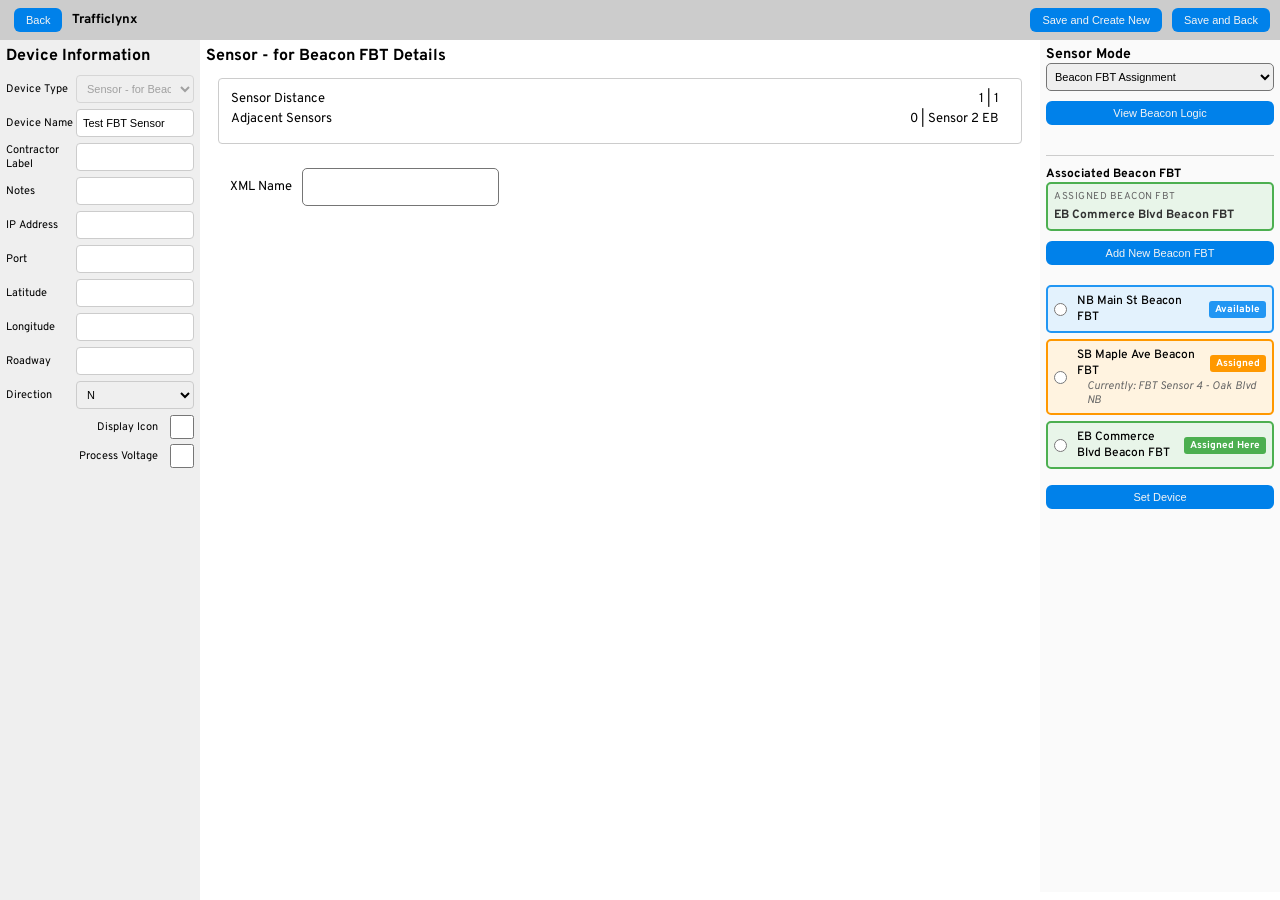
<file: sensor-for-beacon-fbt.html>
<!DOCTYPE html>
<html lang="en">
<head>
    <meta charset="UTF-8">
    <meta name="viewport" content="width=device-width, initial-scale=1.0">
    <title>Sensor - for Beacon FBT Detail</title>
    <link rel="preconnect" href="https://fonts.googleapis.com">
    <link rel="preconnect" href="https://fonts.gstatic.com" crossorigin>
    <link href="https://fonts.googleapis.com/css2?family=Overpass+Mono:wght@300..700&family=Overpass:ital,wght@0,100..900;1,100..900&display=swap"
          rel="stylesheet">
    <style>
        :root {
            --primary-color: #0081ea;
            --secondary-color: #03dac5;
            --background-color: #f4f4f4;
            --checkmark-color: #ffffff;
            --font-color: #333;
            --border-color: #757575;
            --error-color: #b5302e;
            --sensor-highlight: #e6f7ff;
            --pcms-highlight: #e6ffe6;
        }

        * {
            margin: 0;
            padding: 0;
            box-sizing: border-box;
        }

        html, body {
            margin: 0;
            padding: 0;
            height: 100%;
            overflow-x: hidden;
        }

        .container {
            display: flex;
            flex-direction: column;
            height: 100vh;
            margin: 0;
            overflow-x: hidden;
        }

        .detail-content {
            flex: 1;
            overflow: hidden;
            overflow-y: auto;
            display: flex;
            min-width: 0;
        }

        body {
            font-family: Overpass, sans-serif;
            font-size: 16px;
        }

        /* Top Section */
        .top-section {
            display: flex;
            justify-content: space-between;
            align-items: center;
            padding: 8px 20px;
            background-color: #cccccc;
        }

        .project {
            display: flex;
            align-items: center;
            gap: 10px;
            padding: 10px;
        }

        label {
            font-weight: bold;
            color: var(--font-color);
        }

        input[type="text"], select {
            padding: 10px;
            border: 1px solid var(--border-color);
            border-radius: 5px;
            font-size: 14px;
        }

        input[type="text"]:focus, select:focus {
            outline: none;
            border-color: var(--primary-color);
            box-shadow: 0 0 5px rgba(0, 129, 234, 0.5);
        }

        .buttons {
            display: flex;
            gap: 10px;
        }

        button {
            background-color: var(--primary-color);
            color: var(--background-color);
            border: none;
            border-radius: 10px;
            padding: 10px 20px;
            font-size: 14px;
            cursor: pointer;
            transition: background-color 0.3s;
        }

        button:hover {
            background-color: #006bbd;
        }

        .b {
            font-weight: bold;
        }

        .detail-content > div {
            padding: 12px;
        }

        .universal {
            flex: 1 1 20%;
            background-color: #efefef;
            min-width: 0;
        }

        .detail {
            flex: 3 1 60%;
            min-width: 0;
        }

        .sidebar {
            flex: 1 1 20%;
            background-color: #fafafa;
            max-height: calc(100vh - 48px);
            display: flex;
            flex-direction: column;
            overflow-y: auto;
            min-width: 0;
        }

        h1 {
            font-size: 24px;
        }

        .universal input[type="text"],
        .universal select {
            flex: 1 1 auto;
            border-radius: 4px;
            height: 40px;
            border: 1px solid #ccc;
            padding: 4px 8px;
            margin: 1px 0;
            box-sizing: border-box;
            min-width: 0;
        }

        .input-group {
            display: flex;
            align-items: center;
            margin-bottom: 10px;
        }

        .universal .input-group p {
            flex: 1 1 33%;
        }

        .checkbox-group {
            display: flex;
            justify-content: flex-end;
            align-items: center;
            margin: 5px 0;
        }

        .checkbox-group p {
            text-align: right;
            padding-right: 12px;
        }

        .checkbox-group input[type="checkbox"] {
            width: 40px;
            height: 40px;
        }

        /* Mode Toggle */
        .mode-toggle {
            margin-bottom: 20px;
            width: 100%;
        }

        /* Beacon Association UI - hidden by default */
        .beacon-ui {
            display: none;
        }

        .beacon-ui.active {
            display: block;
        }

        /* Sensor Chain UI - hidden by default */
        .chain-ui {
            display: none;
        }

        .chain-ui.active {
            display: block;
        }

        /* Modal Styles */
        .modal {
            display: none;
            position: fixed;
            z-index: 1000;
            left: 0;
            top: 0;
            width: 100%;
            height: 100%;
            overflow: auto;
            background-color: rgba(0,0,0,0.4);
        }

        .modal-content {
            background-color: #fefefe;
            margin: 15% auto;
            padding: 20px;
            border: 1px solid #888;
            width: 80%;
            max-width: 600px;
            border-radius: 10px;
            position: relative;
        }

        .close {
            color: #aaa;
            float: right;
            font-size: 28px;
            font-weight: bold;
            position: absolute;
            right: 20px;
            top: 10px;
        }

        .close:hover, .close:focus {
            color: black;
            text-decoration: none;
            cursor: pointer;
        }

        .modal h2 {
            margin-bottom: 20px;
            text-align: center;
        }

        .modal-form {
            display: flex;
            flex-direction: column;
        }

        .modal-form .input-group {
            display: flex;
            align-items: center;
            margin-bottom: 15px;
            gap: 10px;
        }

        .modal-form .input-group p {
            min-width: 120px;
            text-align: right;
            font-weight: bold;
        }

        .modal-form .input-group input,
        .modal-form .input-group select {
            flex: 1;
            padding: 8px;
            border: 1px solid #ccc;
            border-radius: 4px;
            height: 35px;
        }

        .modal-form .checkbox-row {
            display: flex;
            align-items: center;
            justify-content: space-between;
            margin-bottom: 15px;
            gap: 20px;
        }

        .modal-form .checkbox-group {
            display: flex;
            align-items: center;
            gap: 5px;
            flex: 1;
            justify-content: flex-start;
        }

        .modal-form .checkbox-group input[type="checkbox"] {
            width: 18px;
            height: 18px;
        }

        .modal-form .checkbox-group p {
            text-align: left;
            padding-right: 0;
            margin: 0;
            font-weight: normal;
        }

        .modal-form button[type="button"] {
            align-self: center;
            width: 100%;
            padding: 12px;
            font-size: 16px;
            margin-top: 10px;
        }

        .beacon-list {
            list-style: none;
            padding: 0;
        }

        .beacon-item {
            display: flex;
            align-items: center;
            margin-bottom: 10px;
            padding: 10px;
            background: #fff;
            border: 2px solid #ddd;
            border-radius: 5px;
            transition: all 0.3s ease;
        }

        .beacon-item.assigned {
            background: #fff3e0;
            border-color: #ff9800;
        }

        .beacon-item.current {
            background: #e8f5e9;
            border-color: #4caf50;
        }

        .beacon-item.available {
            background: #e3f2fd;
            border-color: #2196f3;
        }

        .beacon-item:hover {
            box-shadow: 0 2px 8px rgba(0,0,0,0.1);
        }

        .beacon-item input[type="radio"] {
            margin-right: 10px;
        }

        .beacon-name {
            flex: 1;
            font-weight: 500;
        }

        .beacon-status {
            font-size: 12px;
            padding: 3px 8px;
            border-radius: 3px;
            margin-left: 10px;
            font-weight: bold;
        }

        .beacon-status.current {
            background: #4caf50;
            color: white;
        }

        .beacon-status.assigned {
            background: #ff9800;
            color: white;
        }

        .beacon-status.available {
            background: #2196f3;
            color: white;
        }

        .assignment-info {
            font-size: 11px;
            color: #666;
            font-style: italic;
            margin-left: 10px;
        }

        .add-new-btn {
            margin-bottom: 20px;
            width: 100%;
        }

        .set-device-btn {
            margin-top: 10px;
            width: 100%;
        }

        /* Chain container styles */
        .chain-container {
            padding: 10px;
            margin-bottom: 12px;
            border: 1px solid #686868;
            border-radius: 12px;
        }

        .chain-container h3 {
            margin-bottom: 10px;
        }

        .input-section {
            margin: 5px 0;
            display: flex;
            flex-direction: column;
            gap: 8px;
        }

        .input-section .input-group {
            margin-bottom: 5px;
        }

        .input-section input, .input-section select {
            margin-left: 10px;
            padding: 5px;
            flex: 1;
        }

        .remove-wrapper {
            display: flex;
            justify-content: space-between;
            align-items: center;
        }

        .remove-wrapper a {
            color: var(--error-color);
            font-size: 12px;
        }

        .sidebar-wrapper {
            max-height: 400px;
            overflow-y: auto;
        }

        /* Confirmation Modal */
        .confirm-modal .modal-content {
            text-align: center;
        }

        .confirm-buttons {
            display: flex;
            justify-content: space-around;
            margin-top: 20px;
        }

        .confirm-btn {
            padding: 10px 20px;
            border: none;
            border-radius: 5px;
            cursor: pointer;
        }

        .yes-btn {
            background: #4CAF50;
            color: white;
        }

        .no-btn {
            background: #f44336;
            color: white;
        }

        /* HR in sidebar */
        .sidebar hr {
            border: none;
            border-top: 1px solid #ccc;
            margin: 20px 0;
        }

        /* Assigned Device Display */
        .assigned-device-display {
            background: #e8f5e9;
            border: 2px solid #4caf50;
            border-radius: 5px;
            padding: 10px;
            margin-bottom: 15px;
        }

        .assigned-device-display.none-assigned {
            background: #fff3e0;
            border-color: #ff9800;
        }

        .assigned-device-display p {
            margin: 0;
            font-size: 12px;
            color: #666;
            text-transform: uppercase;
            letter-spacing: 0.5px;
        }

        .assigned-device-display .device-name {
            font-size: 14px;
            font-weight: bold;
            color: #333;
            margin-top: 4px;
        }

        /* Responsive styles for smaller screens - always keep 3 columns */
        @media screen and (max-width: 1400px), screen and (max-height: 768px) {
            body {
                font-size: 13px;
            }

            .top-section {
                padding: 4px 10px;
            }

            .project {
                padding: 4px;
            }

            button {
                padding: 6px 12px;
                font-size: 11px;
                border-radius: 6px;
            }

            .detail-content {
                flex-wrap: nowrap;
            }

            .detail-content > div {
                padding: 6px;
            }

            .universal {
                flex: 0 0 200px;
                min-width: 200px;
            }

            .detail {
                flex: 1 1 auto;
                min-width: 0;
            }

            .sidebar {
                flex: 0 0 240px;
                min-width: 240px;
                max-height: calc(100vh - 48px);
            }

            h1 {
                font-size: 16px;
                margin-bottom: 8px;
            }

            h2 {
                font-size: 14px;
            }

            h3 {
                font-size: 12px;
            }

            .universal .input-group {
                flex-wrap: nowrap;
            }

            .universal .input-group p {
                font-size: 11px;
                flex: 0 0 70px;
                min-width: 70px;
            }

            .universal input[type="text"],
            .universal select {
                height: 28px;
                font-size: 11px;
                padding: 2px 6px;
                flex: 1 1 auto;
                min-width: 0;
                max-width: 100%;
            }

            .checkbox-group input[type="checkbox"] {
                width: 24px;
                height: 24px;
            }

            .checkbox-group p {
                font-size: 11px;
            }

            .input-group {
                margin-bottom: 4px;
            }

            .mode-toggle {
                margin-bottom: 10px;
                min-height: 28px;
                height: auto;
                font-size: 11px;
                padding: 4px;
            }

            .chain-container {
                padding: 6px;
                margin-bottom: 6px;
                border-radius: 8px;
            }

            .chain-container h3 {
                margin-bottom: 6px;
            }

            .chain-container button {
                padding: 4px 8px;
                font-size: 10px;
            }

            .input-section {
                gap: 4px;
            }

            .input-section .input-group {
                margin-bottom: 3px;
            }

            .input-section .input-group p {
                font-size: 11px;
            }

            .input-section input,
            .input-section select {
                padding: 3px;
                font-size: 11px;
                height: 24px;
            }

            .sidebar-wrapper {
                max-height: calc(100vh - 280px);
            }

            .add-new-btn,
            .set-device-btn {
                padding: 6px 10px;
                font-size: 11px;
            }

            .beacon-item {
                padding: 6px;
                margin-bottom: 6px;
            }

            .beacon-name {
                font-size: 12px;
            }

            .beacon-status {
                font-size: 10px;
                padding: 2px 6px;
            }

            .assigned-device-display {
                padding: 6px;
                margin-bottom: 10px;
            }

            .assigned-device-display p {
                font-size: 10px;
            }

            .assigned-device-display .device-name {
                font-size: 12px;
            }

            .remove-wrapper a {
                font-size: 10px;
            }

            .sidebar hr {
                margin: 10px 0;
            }

            .universal-wrapper {
                overflow: hidden;
            }
        }

        /* XML Name label spacing */
        .detail .input-group p {
            margin-right: 10px;
        }
    </style>
</head>
<body>
<div class="container">
    <!-- Top Section -->
    <div class="top-section">
        <div class="project">
            <button class="sensor-button" onclick="goBack()">Back</button>
            <p class="b">Trafficlynx</p>
        </div>
        <div class="buttons">
            <button class="create-button" onclick="saveAndCreateNew()">Save and Create New</button>
            <button class="sensor-button" onclick="saveAndBack()">Save and Back</button>
        </div>
    </div>

    <div class="detail-content">
        <div class="universal">
            <h1>Device Information</h1>
            <div class="universal-wrapper">
                <div class="input-group">
                    <p>Device Type</p>
                    <select id="deviceType" disabled>
                        <option selected>Sensor - for Beacon FBT</option>
                    </select>
                </div>
                <div class="input-group">
                    <p>Device Name</p>
                    <input type="text" id="deviceName" value="Test FBT Sensor">
                </div>
                <div class="input-group">
                    <p>Contractor Label</p>
                    <input type="text" id="contractorLabel">
                </div>
                <div class="input-group">
                    <p>Notes</p>
                    <input type="text" id="notes">
                </div>
                <div class="input-group">
                    <p>IP Address</p>
                    <input type="text" id="ipAddress">
                </div>
                <div class="input-group">
                    <p>Port</p>
                    <input type="text" id="port">
                </div>
                <div class="input-group">
                    <p>Latitude</p>
                    <input type="text" id="latitude">
                </div>
                <div class="input-group">
                    <p>Longitude</p>
                    <input type="text" id="longitude">
                </div>
                <div class="input-group">
                    <p>Roadway</p>
                    <input type="text" id="roadway">
                </div>
                <div class="input-group">
                    <p>Direction</p>
                    <select id="direction">
                        <option>N</option>
                        <option>S</option>
                        <option>E</option>
                        <option>W</option>
                    </select>
                </div>
                <div class="checkbox-group">
                    <p>Display Icon</p>
                    <input type="checkbox" id="displayIcon">
                </div>
                <div class="checkbox-group">
                    <p>Process Voltage</p>
                    <input type="checkbox" id="processVoltage">
                </div>
            </div>
        </div>
        <div class="detail">
            <h1>Sensor - for Beacon FBT Details</h1>
            <div class="detail-2col">
                <div class="sidefire" style="flex: 1; border: 1px solid #ccc; border-radius: 4px; padding: 12px; margin: 12px;">
                    <div class="input-group" style="justify-content: space-between">
                        <p>Sensor Distance</p>
                        <p id="sensorDistanceDisplay">1 | 1</p>
                    </div>
                    <div class="input-group" style="justify-content: space-between">
                        <p>Adjacent Sensors</p>
                        <p id="adjacentSensorsDisplay">0 | Sensor 2 EB</p>
                    </div>
                </div>
                <div class="sidefire" style="flex: 1; border: none; padding: 12px; margin: 12px;">
                    <div class="input-group">
                        <p>XML Name</p>
                        <input type="text" id="xmlName">
                    </div>
                </div>
            </div>
        </div>
        <div class="sidebar">
            <h2>Sensor Mode</h2>
            <select class="mode-toggle" id="modeToggle" onchange="toggleMode()">
                <option value="beacon" selected>Beacon FBT Assignment</option>
                <option value="chain">Sensor Chain</option>
            </select>

            <!-- Beacon Association UI -->
            <div id="beaconUi" class="beacon-ui active">
                <button class="add-new-btn" onclick="viewBeaconLogic()">View Beacon Logic</button>
                <hr>
                <h3>Associated Beacon FBT</h3>
                <div id="assignedBeaconDisplay" class="assigned-device-display none-assigned">
                    <p>Assigned Beacon FBT</p>
                    <div class="device-name">None</div>
                </div>
                <button class="add-new-btn" onclick="openAddBeaconModal()">Add New Beacon FBT</button>
                <ul class="beacon-list" id="beaconList">
                    <!-- Populated by JS -->
                </ul>
                <button class="set-device-btn" onclick="setAssociatedBeacon()">Set Device</button>
            </div>

            <!-- Sensor Chain UI -->
            <div id="chainUi" class="chain-ui">
                <h3>Sensor Distances</h3>
                <button class="add-new-btn" onclick="addChain()">Add Chain</button>
                <div id="sidebarWrapper" class="sidebar-wrapper">
                    <!-- Chains added here -->
                </div>
            </div>
        </div>
    </div>
</div>

<!-- Add Beacon FBT Modal -->
<div id="addBeaconModal" class="modal">
    <div class="modal-content">
        <span class="close" onclick="closeModal('addBeaconModal')">&times;</span>
        <h2>Add New Beacon FBT</h2>
        <form class="modal-form" id="beaconForm">
            <div class="input-group">
                <p>Device Type</p>
                <select disabled>
                    <option selected>Beacon FBT</option>
                </select>
            </div>
            <div class="input-group">
                <p>Device Name</p>
                <input type="text" id="modalBeaconName" required>
            </div>
            <div class="input-group">
                <p>Contractor Label</p>
                <input type="text" id="modalBeaconContractorLabel">
            </div>
            <div class="input-group">
                <p>Notes</p>
                <input type="text" id="modalBeaconNotes">
            </div>
            <div class="input-group">
                <p>IP Address</p>
                <input type="text" id="modalBeaconIpAddress">
            </div>
            <div class="input-group">
                <p>Port</p>
                <input type="text" id="modalBeaconPort">
            </div>
            <div class="input-group">
                <p>Latitude</p>
                <input type="text" id="modalBeaconLatitude">
            </div>
            <div class="input-group">
                <p>Longitude</p>
                <input type="text" id="modalBeaconLongitude">
            </div>
            <div class="input-group">
                <p>Roadway</p>
                <input type="text" id="modalBeaconRoadway">
            </div>
            <div class="input-group">
                <p>Direction</p>
                <select id="modalBeaconDirection">
                    <option>N</option>
                    <option>S</option>
                    <option>E</option>
                    <option>W</option>
                </select>
            </div>
            <div class="checkbox-row">
                <div class="checkbox-group">
                    <input type="checkbox" id="modalBeaconDisplayIcon">
                    <p>Display Icon</p>
                </div>
                <div class="checkbox-group">
                    <input type="checkbox" id="modalBeaconProcessVoltage">
                    <p>Process Voltage</p>
                </div>
            </div>
            <div class="input-group">
                <p>XML Name</p>
                <input type="text" id="modalBeaconXmlName">
            </div>
            <button type="button" onclick="saveNewBeacon()">Save Beacon FBT</button>
        </form>
    </div>
</div>

<!-- Confirmation Modal -->
<div id="confirmModal" class="modal confirm-modal">
    <div class="modal-content">
        <span class="close" onclick="closeModal('confirmModal')">&times;</span>
        <h2>Confirm Association</h2>
        <p id="confirmMessage"></p>
        <div class="confirm-buttons">
            <button class="confirm-btn yes-btn" id="confirmYes">Yes</button>
            <button class="confirm-btn no-btn" onclick="closeModal('confirmModal')">No</button>
        </div>
    </div>
</div>

<script>
    // Initialize demo data - ALWAYS reset to demo state for POC
    let sensors = JSON.parse(localStorage.getItem('projectFBTSensors')) || [];

    // Always initialize with fresh demo Beacon FBT devices - showing all 3 states
    let beacons = [
        { id: 1, name: 'NB Main St Beacon FBT', assignedSensor: null },
        { id: 2, name: 'SB Maple Ave Beacon FBT', assignedSensor: 'FBT Sensor 4 - Oak Blvd NB' },
        { id: 3, name: 'EB Commerce Blvd Beacon FBT', assignedSensor: 'Test FBT Sensor' }
    ];
    localStorage.setItem('projectBeaconsFBT', JSON.stringify(beacons));

    // Demo sensors for chain functionality
    let chainSensors = [
        { id: 101, name: 'Chain Sensor 1' },
        { id: 102, name: 'Chain Sensor 2' },
        { id: 103, name: 'Chain Sensor 3' },
        { id: 104, name: 'Chain Sensor 4' }
    ];

    let currentSensorId = 1; // Simulate current sensor
    let currentSensorName = document.getElementById('deviceName').value;
    let selectedBeaconId = null;
    let chainCount = 1;

    function saveToStorage() {
        localStorage.setItem('projectFBTSensors', JSON.stringify(sensors));
        localStorage.setItem('projectBeaconsFBT', JSON.stringify(beacons));
    }

    function toggleMode() {
        const mode = document.getElementById('modeToggle').value;
        document.getElementById('beaconUi').classList.toggle('active', mode === 'beacon');
        document.getElementById('chainUi').classList.toggle('active', mode === 'chain');
    }

    function updateAssignedBeaconDisplay() {
        const currentName = document.getElementById('deviceName').value || 'Test FBT Sensor';
        const assignedBeacon = beacons.find(b => b.assignedSensor === currentName);
        const displayEl = document.getElementById('assignedBeaconDisplay');
        const nameEl = displayEl.querySelector('.device-name');

        if (assignedBeacon) {
            displayEl.classList.remove('none-assigned');
            nameEl.textContent = assignedBeacon.name;
        } else {
            displayEl.classList.add('none-assigned');
            nameEl.textContent = 'None';
        }
    }

    function populateBeaconList() {
        const list = document.getElementById('beaconList');
        list.innerHTML = '';
        const currentName = document.getElementById('deviceName').value || 'Test FBT Sensor';

        // Update the assigned beacon display
        updateAssignedBeaconDisplay();

        beacons.forEach(beacon => {
            const li = document.createElement('li');
            const isAvailable = !beacon.assignedSensor;
            const isAssignedToCurrent = beacon.assignedSensor === currentName;
            const isAssignedToOther = beacon.assignedSensor && beacon.assignedSensor !== currentName;

            li.className = 'beacon-item';
            if (isAvailable) li.classList.add('available');
            if (isAssignedToCurrent) li.classList.add('current');
            if (isAssignedToOther) li.classList.add('assigned');

            let statusBadge = '';
            let assignmentDetails = '';

            if (isAvailable) {
                statusBadge = '<span class="beacon-status available">Available</span>';
            } else if (isAssignedToCurrent) {
                statusBadge = '<span class="beacon-status current">Assigned Here</span>';
            } else if (isAssignedToOther) {
                statusBadge = '<span class="beacon-status assigned">Assigned</span>';
                assignmentDetails = `<div class="assignment-info">Currently: ${beacon.assignedSensor}</div>`;
            }

            li.innerHTML = `
                <input type="radio" name="associatedBeacon" value="${beacon.id}"
                    ${beacon.id === selectedBeaconId ? 'checked' : ''}
                    onchange="updateSelectedBeacon(${beacon.id})">
                <div style="flex: 1;">
                    <div style="display: flex; align-items: center;">
                        <span class="beacon-name">${beacon.name}</span>
                        ${statusBadge}
                    </div>
                    ${assignmentDetails}
                </div>
            `;
            list.appendChild(li);
        });
    }

    function updateSelectedBeacon(id) {
        selectedBeaconId = id;
    }

    function setAssociatedBeacon() {
        if (!selectedBeaconId) {
            alert('Please select a beacon first.');
            return;
        }
        const beacon = beacons.find(b => b.id === selectedBeaconId);
        const currentName = document.getElementById('deviceName').value || 'Test FBT Sensor';

        // Check if already assigned to current sensor
        if (beacon.assignedSensor === currentName) {
            alert('This beacon is already assigned to this sensor.');
            return;
        }

        // Check if assigned to another sensor
        if (beacon.assignedSensor && beacon.assignedSensor !== currentName) {
            document.getElementById('confirmMessage').textContent =
                `This beacon is currently assigned to "${beacon.assignedSensor}". Do you want to reassign it to "${currentName}"?`;
            document.getElementById('confirmYes').onclick = () => confirmAssociationBeacon(selectedBeaconId, true);
            openModal('confirmModal');
        } else {
            updateBeaconAssignments(selectedBeaconId, currentName);
            alert('Device set successfully!');
        }
    }

    function confirmAssociationBeacon(beaconId, override) {
        if (override) {
            const currentName = document.getElementById('deviceName').value || 'Test FBT Sensor';
            updateBeaconAssignments(beaconId, currentName);
            alert('Device reassigned successfully!');
        }
        closeModal('confirmModal');
    }

    function updateBeaconAssignments(beaconId, newAssignment) {
        // First, unassign any beacon currently assigned to this sensor
        beacons.forEach(b => {
            if (b.assignedSensor === newAssignment) {
                b.assignedSensor = null;
            }
        });

        // Then assign the selected beacon
        const beacon = beacons.find(b => b.id === beaconId);
        if (beacon) beacon.assignedSensor = newAssignment;

        saveToStorage();
        populateBeaconList();
    }

    function openAddBeaconModal() {
        // Reset form
        document.getElementById('modalBeaconName').value = '';
        document.getElementById('modalBeaconContractorLabel').value = '';
        document.getElementById('modalBeaconNotes').value = '';
        document.getElementById('modalBeaconIpAddress').value = '';
        document.getElementById('modalBeaconPort').value = '';
        document.getElementById('modalBeaconLatitude').value = '';
        document.getElementById('modalBeaconLongitude').value = '';
        document.getElementById('modalBeaconRoadway').value = '';
        document.getElementById('modalBeaconDirection').value = 'N';
        document.getElementById('modalBeaconDisplayIcon').checked = false;
        document.getElementById('modalBeaconProcessVoltage').checked = false;
        document.getElementById('modalBeaconXmlName').value = '';
        openModal('addBeaconModal');
    }

    function saveNewBeacon() {
        const name = document.getElementById('modalBeaconName').value;
        if (!name) {
            alert('Device Name is required');
            return;
        }
        const newBeacon = {
            id: Date.now(),
            name,
            assignedSensor: null
        };
        beacons.push(newBeacon);
        saveToStorage();
        populateBeaconList();
        closeModal('addBeaconModal');
        alert('Beacon FBT added successfully!');
    }

    // Sensor Chain Functionality
    function buildSensorOptions() {
        return chainSensors.map(s => `<option value="${s.id}">${s.name}</option>`).join('');
    }

    function addChain() {
        const wrapper = document.getElementById('sidebarWrapper');
        const chain = document.createElement('div');
        chain.className = 'chain-container';
        chain.innerHTML = `
            <h3>Chain ${chainCount++}</h3>
            <button onclick="addSensorToChain(this)">Add Sensor</button>
            <div class="input-section">
                <div class="input-group">
                    <p>Distance</p>
                    <input type="text" placeholder="miles">
                </div>
                <div class="input-group">
                    <p>Device</p>
                    <select>${buildSensorOptions()}</select>
                </div>
                <div class="input-group">
                    <p>Distance</p>
                    <input type="text" placeholder="miles">
                </div>
            </div>
        `;
        wrapper.appendChild(chain);
    }

    function addSensorToChain(btn) {
        const section = btn.parentNode;
        const newSection = document.createElement('div');
        newSection.className = 'input-section';
        newSection.innerHTML = `
            <div class="input-group">
                <p>Device</p>
                <select>${buildSensorOptions()}</select>
            </div>
            <div class="remove-wrapper">
                <div class="input-group">
                    <p>Distance</p>
                    <input type="text" placeholder="miles">
                </div>
                <a href="#" onclick="removeSensor(this); return false;">remove</a>
            </div>
        `;
        section.appendChild(newSection);
    }

    function removeSensor(link) {
        if (confirm('Remove this sensor?')) {
            link.parentNode.parentNode.remove();
        }
    }

    // Modal functions
    function openModal(modalId) {
        document.getElementById(modalId).style.display = 'block';
    }

    function closeModal(modalId) {
        document.getElementById(modalId).style.display = 'none';
    }

    function viewBeaconLogic() {
        alert('View Beacon Logic - simulated');
    }

    function saveAndCreateNew() {
        const formData = {
            deviceName: document.getElementById('deviceName').value,
            mode: document.getElementById('modeToggle').value,
            associatedBeacon: selectedBeaconId
        };
        console.log('Save Data:', formData);
        if (!formData.deviceName) {
            alert('Device Name is required');
            return;
        }
        if (formData.mode === 'beacon' && !formData.associatedBeacon) {
            alert('Please select an associated Beacon FBT');
            return;
        }
        // Simulate save
        alert('Saved and created new!');
    }

    function saveAndBack() {
        saveAndCreateNew();
        goBack();
    }

    function goBack() {
        alert('Back to list - simulated');
    }

    // Init
    // Reset demo data function (can be called from console: resetDemoData())
    window.resetDemoData = function() {
        beacons = [
            { id: 1, name: 'NB Main St Beacon FBT', assignedSensor: null },
            { id: 2, name: 'SB Maple Ave Beacon FBT', assignedSensor: 'FBT Sensor 4 - Oak Blvd NB' },
            { id: 3, name: 'EB Commerce Blvd Beacon FBT', assignedSensor: 'Test FBT Sensor' }
        ];
        localStorage.setItem('projectBeaconsFBT', JSON.stringify(beacons));
        populateBeaconList();
        alert('Demo data reset! Beacons reloaded with all 3 states.');
    };

    populateBeaconList();
    toggleMode(); // Set initial mode to beacon
    window.onclick = function(event) {
        const modals = document.getElementsByClassName('modal');
        for (let modal of modals) {
            if (event.target === modal) {
                modal.style.display = 'none';
            }
        }
    };
</script>
</body>
</html>
</file>
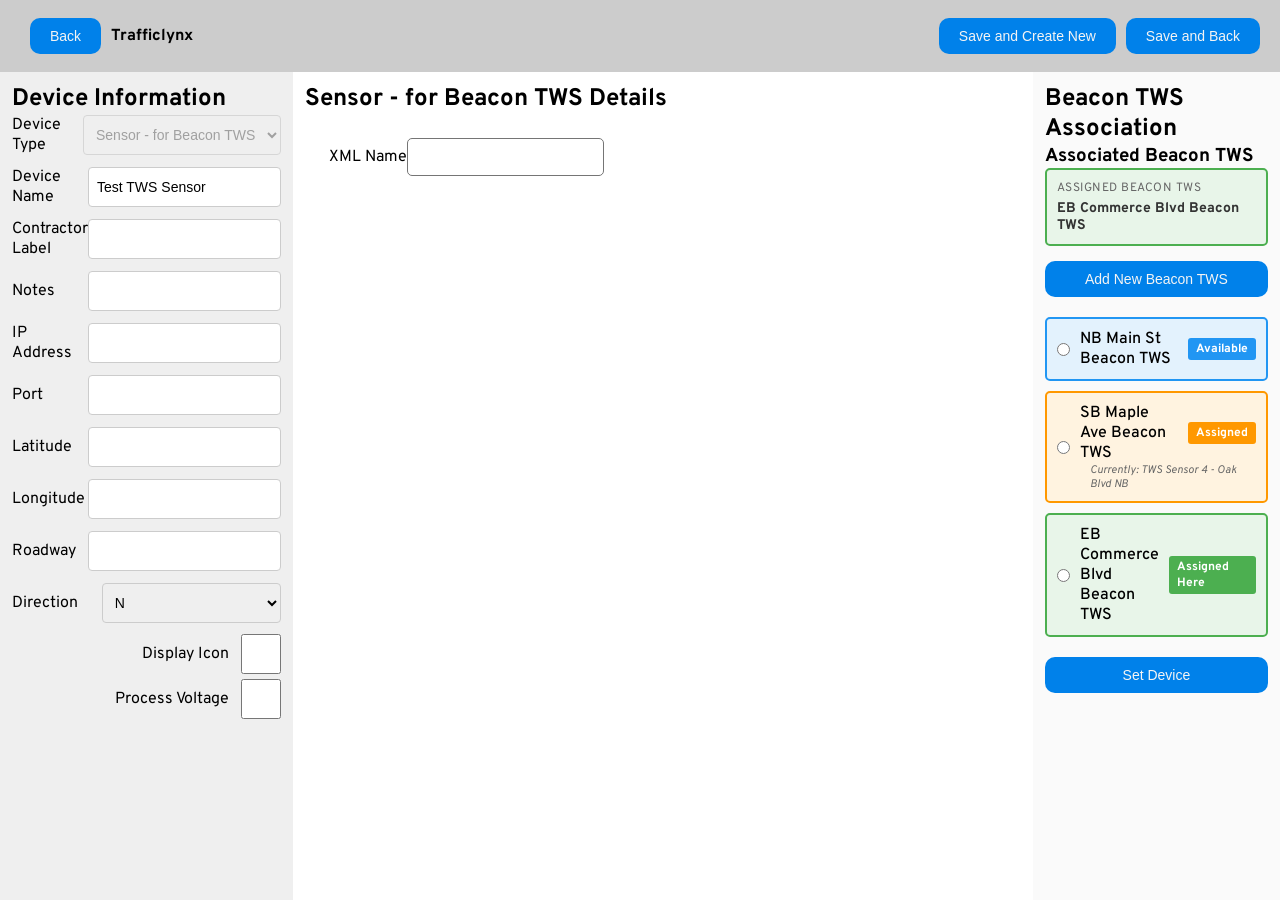
<file: sensor-for-beacon-tws-documented.html>
<!DOCTYPE html>
<html lang="en">
<head>
    <meta charset="UTF-8">
    <meta name="viewport" content="width=device-width, initial-scale=1.0">
    <title>Sensor - for Beacon TWS Detail</title>
    
    <!-- ============================================================
         FONTS
         Using Google's Overpass font family (regular + monospace)
         ============================================================ -->
    <link rel="preconnect" href="https://fonts.googleapis.com">
    <link rel="preconnect" href="https://fonts.gstatic.com" crossorigin>
    <link href="https://fonts.googleapis.com/css2?family=Overpass+Mono:wght@300..700&family=Overpass:ital,wght@0,100..900;1,100..900&display=swap"
          rel="stylesheet">
    
    <style>
        /* ============================================================
           CSS CUSTOM PROPERTIES (THEME VARIABLES)
           These define the color scheme for the entire application.
           Modify these to match your application's branding.
           ============================================================ */
        :root {
            --primary-color: #0081ea;       /* Main action buttons, focus states */
            --secondary-color: #03dac5;     /* Secondary accent color (unused in mockup) */
            --background-color: #f4f4f4;    /* Page background / button text color */
            --checkmark-color: #ffffff;     /* Checkbox check color */
            --font-color: #333;             /* Primary text color */
            --border-color: #757575;        /* Input borders */
            --error-color: #b5302e;         /* Error states (unused in mockup) */
            --sensor-highlight: #e6f7ff;    /* Sensor-related highlights */
            --pcms-highlight: #e6ffe6;      /* PCMS-related highlights (unused here) */
        }

        /* ============================================================
           RESET & BASE STYLES
           ============================================================ */
        * {
            margin: 0;
            padding: 0;
            box-sizing: border-box;
        }

        html, body {
            margin: 0;
            padding: 0;
            height: 100%;
        }

        body {
            font-family: Overpass, sans-serif;
            font-size: 16px;
        }

        /* ============================================================
           LAYOUT STRUCTURE
           The page uses a flexbox-based three-column layout:
           - Left panel (20%): Universal device info fields
           - Center panel (60%): Device-specific details  
           - Right panel (20%): Beacon association sidebar
           ============================================================ */
        .container {
            display: flex;
            flex-direction: column;
            height: 100vh;
            margin: 0;
        }

        .detail-content {
            flex: 1;
            overflow: hidden;
            display: flex;
        }

        .detail-content > div {
            padding: 12px;
        }

        /* Left panel - Universal device information */
        .universal {
            flex: 1 1 20%;
            background-color: #efefef;
        }

        /* Center panel - Device-specific details */
        .detail {
            flex: 3 1 60%;
        }

        /* Right panel - Beacon association sidebar */
        .sidebar {
            flex: 1 1 20%;
            background-color: #fafafa;
            max-height: calc(100vh - 48px);  /* Account for top section height */
            display: flex;
            flex-direction: column;
        }

        /* ============================================================
           TOP NAVIGATION BAR
           Contains: Back button, Project name, Action buttons
           NOTE: Sensor page has fewer action buttons than Beacon page
           (no Delete button)
           ============================================================ */
        .top-section {
            display: flex;
            justify-content: space-between;
            align-items: center;
            padding: 8px 20px;
            background-color: #cccccc;
        }

        .project {
            display: flex;
            align-items: center;
            gap: 10px;
            padding: 10px;
        }

        .buttons {
            display: flex;
            gap: 10px;
        }

        /* ============================================================
           FORM ELEMENTS
           Standard styling for inputs, selects, labels, and checkboxes
           ============================================================ */
        label {
            font-weight: bold;
            color: var(--font-color);
        }

        input[type="text"], select {
            padding: 10px;
            border: 1px solid var(--border-color);
            border-radius: 5px;
            font-size: 14px;
        }

        input[type="text"]:focus, select:focus {
            outline: none;
            border-color: var(--primary-color);
            box-shadow: 0 0 5px rgba(0, 129, 234, 0.5);
        }

        /* Input groups in the universal panel */
        .universal input[type="text"],
        .universal select {
            flex: 2 1 66%;
            border-radius: 4px;
            height: 40px;
            border: 1px solid #ccc;
            padding: 4px 8px;
            margin: 1px 0;
            box-sizing: border-box;
        }

        .input-group {
            display: flex;
            align-items: center;
            margin-bottom: 10px;
        }

        .universal .input-group p {
            flex: 1 1 33%;
        }

        /* Checkbox styling */
        .checkbox-group {
            display: flex;
            justify-content: flex-end;
            align-items: center;
            margin: 5px 0;
        }

        .checkbox-group p {
            text-align: right;
            padding-right: 12px;
        }

        .checkbox-group input[type="checkbox"] {
            width: 40px;
            height: 40px;
        }

        /* ============================================================
           BUTTONS
           Primary action button styling
           ============================================================ */
        button {
            background-color: var(--primary-color);
            color: var(--background-color);
            border: none;
            border-radius: 10px;
            padding: 10px 20px;
            font-size: 14px;
            cursor: pointer;
            transition: background-color 0.3s;
        }

        button:hover {
            background-color: #006bbd;
        }

        /* ============================================================
           UTILITY CLASSES
           ============================================================ */
        .b {
            font-weight: bold;
        }

        h1 {
            font-size: 24px;
        }

        /* ============================================================
           MODAL STYLES
           Generic modal overlay and content box styling
           Used for: Add Beacon modal, Confirmation modal
           ============================================================ */
        .modal {
            display: none;              /* Hidden by default */
            position: fixed;
            z-index: 1000;
            left: 0;
            top: 0;
            width: 100%;
            height: 100%;
            overflow: auto;
            background-color: rgba(0,0,0,0.4);  /* Semi-transparent backdrop */
        }

        .modal-content {
            background-color: #fefefe;
            margin: 15% auto;
            padding: 20px;
            border: 1px solid #888;
            width: 80%;
            max-width: 600px;
            border-radius: 10px;
            position: relative;
        }

        .close {
            color: #aaa;
            float: right;
            font-size: 28px;
            font-weight: bold;
            position: absolute;
            right: 20px;
            top: 10px;
        }

        .close:hover, .close:focus {
            color: black;
            text-decoration: none;
            cursor: pointer;
        }

        .modal h2 {
            margin-bottom: 20px;
            text-align: center;
        }

        /* Modal form layout */
        .modal-form {
            display: flex;
            flex-direction: column;
        }

        .modal-form .input-group {
            display: flex;
            align-items: center;
            margin-bottom: 15px;
            gap: 10px;
        }

        .modal-form .input-group p {
            min-width: 120px;
            text-align: right;
            font-weight: bold;
        }

        .modal-form .input-group input,
        .modal-form .input-group select {
            flex: 1;
            padding: 8px;
            border: 1px solid #ccc;
            border-radius: 4px;
            height: 35px;
        }

        .modal-form .checkbox-row {
            display: flex;
            align-items: center;
            justify-content: space-between;
            margin-bottom: 15px;
            gap: 20px;
        }

        .modal-form .checkbox-group {
            display: flex;
            align-items: center;
            gap: 5px;
            flex: 1;
            justify-content: flex-start;
        }

        .modal-form .checkbox-group input[type="checkbox"] {
            width: 18px;
            height: 18px;
        }

        .modal-form .checkbox-group p {
            text-align: left;
            padding-right: 0;
            margin: 0;
            font-weight: normal;
        }

        .modal-form button[type="button"] {
            align-self: center;
            width: 100%;
            padding: 12px;
            font-size: 16px;
            margin-top: 10px;
        }

        /* ============================================================
           SIDEBAR - BEACON LIST STYLES
           The sidebar displays available beacons with status badges
           showing: Available, Assigned Here, or Assigned (to other sensor)
           
           NOTE: This is the INVERSE relationship of beacon-tws.html
           - Beacon TWS page: manages which sensor is assigned TO a beacon
           - This page: manages which beacon this sensor is assigned TO
           ============================================================ */
        .beacon-list {
            list-style: none;
            padding: 0;
        }

        /* Individual beacon item in the list */
        .beacon-item {
            display: flex;
            align-items: center;
            margin-bottom: 10px;
            padding: 10px;
            background: #fff;
            border: 2px solid #ddd;
            border-radius: 5px;
            transition: all 0.3s ease;
        }

        /* Beacon state styling - Assigned to another sensor (orange) */
        .beacon-item.assigned {
            background: #fff3e0;
            border-color: #ff9800;
        }

        /* Beacon state styling - Assigned to current sensor (green) */
        .beacon-item.current {
            background: #e8f5e9;
            border-color: #4caf50;
        }

        /* Beacon state styling - Available (blue) */
        .beacon-item.available {
            background: #e3f2fd;
            border-color: #2196f3;
        }

        .beacon-item:hover {
            box-shadow: 0 2px 8px rgba(0,0,0,0.1);
        }

        .beacon-item input[type="radio"] {
            margin-right: 10px;
        }

        .beacon-name {
            flex: 1;
            font-weight: 500;
        }

        /* Status badge styling */
        .beacon-status {
            font-size: 12px;
            padding: 3px 8px;
            border-radius: 3px;
            margin-left: 10px;
            font-weight: bold;
        }

        .beacon-status.current {
            background: #4caf50;
            color: white;
        }

        .beacon-status.assigned {
            background: #ff9800;
            color: white;
        }

        .beacon-status.available {
            background: #2196f3;
            color: white;
        }

        .assignment-info {
            font-size: 11px;
            color: #666;
            font-style: italic;
            margin-left: 10px;
        }

        .add-new-btn {
            margin-bottom: 20px;
            width: 100%;
        }

        .set-device-btn {
            margin-top: 10px;
            width: 100%;
        }

        /* ============================================================
           CONFIRMATION MODAL
           Used when reassigning a beacon from one sensor to another
           ============================================================ */
        .confirm-modal .modal-content {
            text-align: center;
        }

        .confirm-buttons {
            display: flex;
            justify-content: space-around;
            margin-top: 20px;
        }

        .confirm-btn {
            padding: 10px 20px;
            border: none;
            border-radius: 5px;
            cursor: pointer;
        }

        .yes-btn {
            background: #4CAF50;
            color: white;
        }

        .no-btn {
            background: #f44336;
            color: white;
        }

        /* Sidebar separator */
        .sidebar hr {
            border: none;
            border-top: 1px solid #ccc;
            margin: 20px 0;
        }

        /* ============================================================
           ASSIGNED DEVICE DISPLAY
           Shows the currently assigned beacon at the top of sidebar
           Green when assigned, orange when none assigned
           ============================================================ */
        .assigned-device-display {
            background: #e8f5e9;
            border: 2px solid #4caf50;
            border-radius: 5px;
            padding: 10px;
            margin-bottom: 15px;
        }

        .assigned-device-display.none-assigned {
            background: #fff3e0;
            border-color: #ff9800;
        }

        .assigned-device-display p {
            margin: 0;
            font-size: 12px;
            color: #666;
            text-transform: uppercase;
            letter-spacing: 0.5px;
        }

        .assigned-device-display .device-name {
            font-size: 14px;
            font-weight: bold;
            color: #333;
            margin-top: 4px;
        }
    </style>
</head>
<body>

<!-- ============================================================
     MAIN CONTAINER
     ============================================================ -->
<div class="container">
    
    <!-- ============================================================
         TOP NAVIGATION BAR
         Contains navigation and primary action buttons
         NOTE: Fewer buttons than Beacon TWS page (no Delete button)
         ============================================================ -->
    <div class="top-section">
        <div class="project">
            <!-- Back button - returns to device list -->
            <button class="sensor-button" onclick="goBack()">Back</button>
            <!-- Project name display - hardcoded for mockup -->
            <p class="b">Trafficlynx</p>
        </div>
        <div class="buttons">
            <!-- Primary action buttons for the form -->
            <button class="create-button" onclick="saveAndCreateNew()">Save and Create New</button>
            <button class="sensor-button" onclick="saveAndBack()">Save and Back</button>
            <!-- NOTE: No Delete button on sensor page -->
        </div>
    </div>

    <!-- ============================================================
         MAIN CONTENT AREA - THREE COLUMN LAYOUT
         ============================================================ -->
    <div class="detail-content">
        
        <!-- ============================================================
             LEFT PANEL: Universal Device Information
             These fields are common across all device types
             ============================================================ -->
        <div class="universal">
            <h1>Device Information</h1>
            <div class="universal-wrapper">
                
                <!-- Device Type - Read-only, indicates this is a Sensor for Beacon TWS -->
                <div class="input-group">
                    <p>Device Type</p>
                    <select id="deviceType" disabled>
                        <option selected>Sensor - for Beacon TWS</option>
                    </select>
                </div>
                
                <!-- Device Name - Primary identifier for the sensor
                     IMPORTANT: This value is used to match beacon assignments -->
                <div class="input-group">
                    <p>Device Name</p>
                    <input type="text" id="deviceName" value="Test TWS Sensor">
                </div>
                
                <!-- Contractor Label - Secondary identifier for contractors -->
                <div class="input-group">
                    <p>Contractor Label</p>
                    <input type="text" id="contractorLabel">
                </div>
                
                <!-- Notes - Free-form notes field -->
                <div class="input-group">
                    <p>Notes</p>
                    <input type="text" id="notes">
                </div>
                
                <!-- IP Address - Network address for the device -->
                <div class="input-group">
                    <p>IP Address</p>
                    <input type="text" id="ipAddress">
                </div>
                
                <!-- Port - Network port for communication -->
                <div class="input-group">
                    <p>Port</p>
                    <input type="text" id="port">
                </div>
                
                <!-- Latitude - GPS coordinate -->
                <div class="input-group">
                    <p>Latitude</p>
                    <input type="text" id="latitude">
                </div>
                
                <!-- Longitude - GPS coordinate -->
                <div class="input-group">
                    <p>Longitude</p>
                    <input type="text" id="longitude">
                </div>
                
                <!-- Roadway - The road/highway where device is installed -->
                <div class="input-group">
                    <p>Roadway</p>
                    <input type="text" id="roadway">
                </div>
                
                <!-- Direction - Cardinal direction (N/S/E/W) -->
                <div class="input-group">
                    <p>Direction</p>
                    <select id="direction">
                        <option>N</option>
                        <option>S</option>
                        <option>E</option>
                        <option>W</option>
                    </select>
                </div>
                
                <!-- Display Icon - Whether to show icon on map -->
                <div class="checkbox-group">
                    <p>Display Icon</p>
                    <input type="checkbox" id="displayIcon">
                </div>
                
                <!-- Process Voltage - Whether to monitor voltage levels -->
                <div class="checkbox-group">
                    <p>Process Voltage</p>
                    <input type="checkbox" id="processVoltage">
                </div>
            </div>
        </div>
        
        <!-- ============================================================
             CENTER PANEL: Device-Specific Details
             Fields specific to Sensor - for Beacon TWS devices
             NOTE: This sensor type has fewer specific fields than other types
             ============================================================ -->
        <div class="detail">
            <h1>Sensor - for Beacon TWS Details</h1>
            <div class="detail-2col">
                <div class="sidefire" style="flex: 1; border: none; padding: 12px; margin: 12px;">
                    <!-- XML Name - Identifier used in XML exports/imports -->
                    <div class="input-group">
                        <p>XML Name</p>
                        <input type="text" id="xmlName">
                    </div>
                </div>
            </div>
            <!-- NOTE: Sensor - for Beacon TWS does NOT have:
                 - Sensor Distance / Adjacent Sensors section
                 - Sensor Chain functionality
                 These are specific to other sensor types -->
        </div>
        
        <!-- ============================================================
             RIGHT PANEL: Beacon Association Sidebar
             Manages the one-to-one relationship between Sensor and Beacon TWS
             
             KEY DIFFERENCE FROM beacon-tws.html:
             - beacon-tws.html: Shows sensors, assigns sensor TO beacon
             - This page: Shows beacons, assigns THIS SENSOR to a beacon
             
             The relationship is stored on the BEACON object (beacon.assignedSensor)
             not on the sensor object.
             ============================================================ -->
        <div class="sidebar">
            <h2>Beacon TWS Association</h2>
            
            <!-- NOTE: No mode toggle - Beacon TWS sensors ONLY associate to Beacon TWS devices -->
            <!-- NOTE: No PCMS Sensor Chain option for Beacon TWS sensors -->
            
            <h3>Associated Beacon TWS</h3>
            
            <!-- Current Assignment Display
                 Shows which beacon this sensor is currently assigned to -->
            <div id="assignedBeaconDisplay" class="assigned-device-display none-assigned">
                <p>Assigned Beacon TWS</p>
                <div class="device-name">None</div>
            </div>
            
            <!-- Button to open modal for creating a new Beacon TWS -->
            <button class="add-new-btn" onclick="openAddBeaconModal()">Add New Beacon TWS</button>
            
            <!-- Beacon List - Dynamically populated by JavaScript -->
            <ul class="beacon-list" id="beaconList">
                <!-- Populated by populateBeaconList() -->
            </ul>
            
            <!-- Button to confirm beacon assignment -->
            <button class="set-device-btn" onclick="setAssociatedBeacon()">Set Device</button>
        </div>
    </div>
</div>

<!-- ============================================================
     ADD BEACON TWS MODAL
     Form for creating a new Beacon TWS device
     ============================================================ -->
<div id="addBeaconModal" class="modal">
    <div class="modal-content">
        <span class="close" onclick="closeModal('addBeaconModal')">&times;</span>
        <h2>Add New Beacon TWS</h2>
        <form class="modal-form" id="beaconForm">
            <!-- Device Type - Read-only -->
            <div class="input-group">
                <p>Device Type</p>
                <select disabled>
                    <option selected>Beacon TWS</option>
                </select>
            </div>
            
            <!-- Same fields as main form for beacon creation -->
            <div class="input-group">
                <p>Device Name</p>
                <input type="text" id="modalBeaconName" required>
            </div>
            <div class="input-group">
                <p>Contractor Label</p>
                <input type="text" id="modalBeaconContractorLabel">
            </div>
            <div class="input-group">
                <p>Notes</p>
                <input type="text" id="modalBeaconNotes">
            </div>
            <div class="input-group">
                <p>IP Address</p>
                <input type="text" id="modalBeaconIpAddress">
            </div>
            <div class="input-group">
                <p>Port</p>
                <input type="text" id="modalBeaconPort">
            </div>
            <div class="input-group">
                <p>Latitude</p>
                <input type="text" id="modalBeaconLatitude">
            </div>
            <div class="input-group">
                <p>Longitude</p>
                <input type="text" id="modalBeaconLongitude">
            </div>
            <div class="input-group">
                <p>Roadway</p>
                <input type="text" id="modalBeaconRoadway">
            </div>
            <div class="input-group">
                <p>Direction</p>
                <select id="modalBeaconDirection">
                    <option>N</option>
                    <option>S</option>
                    <option>E</option>
                    <option>W</option>
                </select>
            </div>
            <div class="checkbox-row">
                <div class="checkbox-group">
                    <input type="checkbox" id="modalBeaconDisplayIcon">
                    <p>Display Icon</p>
                </div>
                <div class="checkbox-group">
                    <input type="checkbox" id="modalBeaconProcessVoltage">
                    <p>Process Voltage</p>
                </div>
            </div>
            <div class="input-group">
                <p>XML Name</p>
                <input type="text" id="modalBeaconXmlName">
            </div>
            <button type="button" onclick="saveNewBeacon()">Save Beacon TWS</button>
        </form>
    </div>
</div>

<!-- ============================================================
     CONFIRMATION MODAL
     Appears when assigning to a beacon that already has a sensor assigned
     ============================================================ -->
<div id="confirmModal" class="modal confirm-modal">
    <div class="modal-content">
        <span class="close" onclick="closeModal('confirmModal')">&times;</span>
        <h2>Confirm Association</h2>
        <!-- Message is set dynamically via JavaScript -->
        <p id="confirmMessage"></p>
        <div class="confirm-buttons">
            <!-- Yes button onclick is set dynamically -->
            <button class="confirm-btn yes-btn" id="confirmYes">Yes</button>
            <button class="confirm-btn no-btn" onclick="closeModal('confirmModal')">No</button>
        </div>
    </div>
</div>

<script>
    /* ============================================================
       DATA STRUCTURES
       
       KEY ARCHITECTURAL DIFFERENCE FROM beacon-tws.html:
       In this file, the assignment relationship is viewed from the
       SENSOR's perspective. The beacon's "assignedSensor" field stores
       the NAME of the sensor it's assigned to.
       
       SENSORS ARRAY (loaded from localStorage, may be empty)
       Each sensor object contains:
       - id: number          Unique identifier
       - name: string        Display name for the sensor
       - ip: string          IP address of the sensor
       - assignedTo: string|null  (This field exists but isn't used on this page)
       
       BEACONS ARRAY
       Each beacon object contains:
       - id: number              Unique identifier
       - name: string            Display name for the beacon
       - assignedSensor: string|null  Name of sensor assigned to this beacon
       ============================================================ */
    
    // Load sensors from localStorage (may have been created on beacon-tws.html)
    let sensors = JSON.parse(localStorage.getItem('projectTWSSensors')) || [];

    // DEMO DATA: Reset beacons to demo state for POC
    // Shows all three possible states
    // NOTE: In production, this would load from your database
    let beacons = [
        { id: 1, name: 'NB Main St Beacon TWS', assignedSensor: null },
        { id: 2, name: 'SB Maple Ave Beacon TWS', assignedSensor: 'TWS Sensor 4 - Oak Blvd NB' },
        { id: 3, name: 'EB Commerce Blvd Beacon TWS', assignedSensor: 'Test TWS Sensor' }
    ];
    
    // Store demo beacons in localStorage (mockup persistence)
    // NOTE: Replace with actual API calls in production
    localStorage.setItem('projectBeaconsTWS', JSON.stringify(beacons));

    // Current sensor ID (simulated - would come from URL param or route in production)
    let currentSensorId = 1;
    
    // Current sensor name (read from form field)
    let currentSensorName = document.getElementById('deviceName').value;
    
    // Currently selected beacon ID in the radio list (null = none selected)
    let selectedBeaconId = null;

    /* ============================================================
       STORAGE FUNCTIONS
       Handles persistence to localStorage (mockup)
       Replace these with API calls to your backend in production
       ============================================================ */
    
    /**
     * Save current state to localStorage
     * TODO: Replace with API POST/PUT calls
     */
    function saveToStorage() {
        localStorage.setItem('projectTWSSensors', JSON.stringify(sensors));
        localStorage.setItem('projectBeaconsTWS', JSON.stringify(beacons));
    }

    /* ============================================================
       UI UPDATE FUNCTIONS
       ============================================================ */
    
    /**
     * Updates the "Assigned Beacon TWS" display box at top of sidebar
     * Shows which beacon this sensor is currently assigned to, or "None"
     * 
     * NOTE: This searches beacons for one where assignedSensor matches
     * our sensor name (inverse of beacon-tws.html which searches sensors)
     */
    function updateAssignedBeaconDisplay() {
        // Get current sensor name from the form
        const currentName = document.getElementById('deviceName').value || 'Test TWS Sensor';
        
        // Find beacon that has THIS sensor assigned to it
        const assignedBeacon = beacons.find(b => b.assignedSensor === currentName);
        
        const displayEl = document.getElementById('assignedBeaconDisplay');
        const nameEl = displayEl.querySelector('.device-name');

        if (assignedBeacon) {
            // This sensor is assigned to a beacon - show green styling
            displayEl.classList.remove('none-assigned');
            nameEl.textContent = assignedBeacon.name;
        } else {
            // Not assigned to any beacon - show orange styling with "None"
            displayEl.classList.add('none-assigned');
            nameEl.textContent = 'None';
        }
    }

    /**
     * Populates the beacon list in the sidebar
     * Each beacon shows one of three states:
     * - Available (blue): No sensor assigned to this beacon
     * - Assigned Here (green): THIS sensor is assigned to this beacon
     * - Assigned (orange): A DIFFERENT sensor is assigned to this beacon
     */
    function populateBeaconList() {
        const list = document.getElementById('beaconList');
        list.innerHTML = '';  // Clear existing list
        
        const currentName = document.getElementById('deviceName').value || 'Test TWS Sensor';

        // Update the header display
        updateAssignedBeaconDisplay();

        // Build list items for each beacon
        beacons.forEach(beacon => {
            const li = document.createElement('li');
            
            // Determine beacon assignment state
            const isAvailable = !beacon.assignedSensor;
            const isAssignedToCurrent = beacon.assignedSensor === currentName;
            const isAssignedToOther = beacon.assignedSensor && beacon.assignedSensor !== currentName;

            // Apply base class and state-specific class
            li.className = 'beacon-item';
            if (isAvailable) li.classList.add('available');
            if (isAssignedToCurrent) li.classList.add('current');
            if (isAssignedToOther) li.classList.add('assigned');

            // Build status badge HTML
            let statusBadge = '';
            let assignmentDetails = '';

            if (isAvailable) {
                statusBadge = '<span class="beacon-status available">Available</span>';
            } else if (isAssignedToCurrent) {
                statusBadge = '<span class="beacon-status current">Assigned Here</span>';
            } else if (isAssignedToOther) {
                statusBadge = '<span class="beacon-status assigned">Assigned</span>';
                // Show which sensor is currently assigned to this beacon
                assignmentDetails = `<div class="assignment-info">Currently: ${beacon.assignedSensor}</div>`;
            }

            // Build complete list item HTML
            li.innerHTML = `
                <input type="radio" name="associatedBeacon" value="${beacon.id}"
                    ${beacon.id === selectedBeaconId ? 'checked' : ''}
                    onchange="updateSelectedBeacon(${beacon.id})">
                <div style="flex: 1;">
                    <div style="display: flex; align-items: center;">
                        <span class="beacon-name">${beacon.name}</span>
                        ${statusBadge}
                    </div>
                    ${assignmentDetails}
                </div>
            `;
            list.appendChild(li);
        });
    }

    /**
     * Updates the selected beacon ID when user clicks a radio button
     * @param {number} id - The beacon ID that was selected
     */
    function updateSelectedBeacon(id) {
        selectedBeaconId = id;
    }

    /* ============================================================
       BEACON ASSIGNMENT FUNCTIONS
       Handles the business logic for associating this sensor with a beacon
       
       BUSINESS RULES:
       1. A sensor can only be assigned to ONE beacon at a time
       2. A beacon can only have ONE sensor assigned at a time
       3. Reassigning removes the old assignment automatically
       4. User is prompted to confirm when assigning to a beacon that
          already has a different sensor assigned
       ============================================================ */
    
    /**
     * Main handler for the "Set Device" button
     * Validates selection and handles assignment logic
     */
    function setAssociatedBeacon() {
        // Validate: must select a beacon first
        if (!selectedBeaconId) {
            alert('Please select a beacon first.');
            return;
        }
        
        const beacon = beacons.find(b => b.id === selectedBeaconId);
        const currentName = document.getElementById('deviceName').value || 'Test TWS Sensor';

        // Case 1: This beacon is already assigned to this sensor - no action needed
        if (beacon.assignedSensor === currentName) {
            alert('This beacon is already assigned to this sensor.');
            return;
        }

        // Case 2: Beacon has a different sensor assigned - prompt for confirmation
        if (beacon.assignedSensor && beacon.assignedSensor !== currentName) {
            document.getElementById('confirmMessage').textContent =
                `This beacon is currently assigned to "${beacon.assignedSensor}". Do you want to reassign it to "${currentName}"?`;
            document.getElementById('confirmYes').onclick = () => confirmAssociationBeacon(selectedBeaconId, true);
            openModal('confirmModal');
        } else {
            // Case 3: Beacon is available - assign directly
            updateBeaconAssignments(selectedBeaconId, currentName);
            alert('Device set successfully!');
        }
    }

    /**
     * Handles confirmation dialog response
     * @param {number} beaconId - ID of beacon to assign to
     * @param {boolean} override - Whether user confirmed the reassignment
     */
    function confirmAssociationBeacon(beaconId, override) {
        if (override) {
            const currentName = document.getElementById('deviceName').value || 'Test TWS Sensor';
            updateBeaconAssignments(beaconId, currentName);
            alert('Device reassigned successfully!');
        }
        closeModal('confirmModal');
    }

    /**
     * Updates beacon assignments in the data structure
     * Enforces one-to-one relationship rules
     * @param {number} beaconId - ID of beacon to assign to
     * @param {string} newAssignment - Name of sensor to assign (this sensor)
     */
    function updateBeaconAssignments(beaconId, newAssignment) {
        // STEP 1: Remove this sensor from any beacon it's currently assigned to
        // (Ensures sensor is only assigned to one beacon)
        beacons.forEach(b => {
            if (b.assignedSensor === newAssignment) {
                b.assignedSensor = null;
            }
        });

        // STEP 2: Assign this sensor to the selected beacon
        const beacon = beacons.find(b => b.id === beaconId);
        if (beacon) beacon.assignedSensor = newAssignment;

        // STEP 3: Persist changes and refresh UI
        saveToStorage();
        populateBeaconList();
    }

    /* ============================================================
       MODAL FUNCTIONS
       ============================================================ */
    
    /**
     * Opens the "Add New Beacon TWS" modal and resets form fields
     */
    function openAddBeaconModal() {
        // Reset all form fields to empty/default values
        document.getElementById('modalBeaconName').value = '';
        document.getElementById('modalBeaconContractorLabel').value = '';
        document.getElementById('modalBeaconNotes').value = '';
        document.getElementById('modalBeaconIpAddress').value = '';
        document.getElementById('modalBeaconPort').value = '';
        document.getElementById('modalBeaconLatitude').value = '';
        document.getElementById('modalBeaconLongitude').value = '';
        document.getElementById('modalBeaconRoadway').value = '';
        document.getElementById('modalBeaconDirection').value = 'N';
        document.getElementById('modalBeaconDisplayIcon').checked = false;
        document.getElementById('modalBeaconProcessVoltage').checked = false;
        document.getElementById('modalBeaconXmlName').value = '';
        openModal('addBeaconModal');
    }

    /**
     * Saves a new beacon from the modal form
     * Creates beacon with unique ID and adds to list
     */
    function saveNewBeacon() {
        const name = document.getElementById('modalBeaconName').value;
        
        // Validate required field
        if (!name) {
            alert('Device Name is required');
            return;
        }
        
        // Create new beacon object
        // NOTE: In production, this would POST to your API
        const newBeacon = {
            id: Date.now(),  // Use timestamp as unique ID (replace with DB-generated ID)
            name,
            assignedSensor: null  // New beacons start with no sensor assigned
        };
        
        beacons.push(newBeacon);
        saveToStorage();
        populateBeaconList();
        closeModal('addBeaconModal');
        alert('Beacon TWS added successfully!');
    }

    /**
     * Opens a modal by ID
     * @param {string} modalId - DOM ID of the modal to open
     */
    function openModal(modalId) {
        document.getElementById(modalId).style.display = 'block';
    }

    /**
     * Closes a modal by ID
     * @param {string} modalId - DOM ID of the modal to close
     */
    function closeModal(modalId) {
        document.getElementById(modalId).style.display = 'none';
    }

    /* ============================================================
       MAIN FORM ACTIONS
       ============================================================ */
    
    /**
     * Saves current sensor and creates a new blank form
     */
    function saveAndCreateNew() {
        // Collect form data
        const formData = {
            deviceName: document.getElementById('deviceName').value,
            associatedBeacon: selectedBeaconId
            // TODO: Add all other form fields for production
        };
        
        console.log('Save Data:', formData);
        
        // Validate required fields
        if (!formData.deviceName) {
            alert('Device Name is required');
            return;
        }
        if (!formData.associatedBeacon) {
            alert('Please select an associated Beacon TWS');
            return;
        }
        
        // Simulate save (would be API call in production)
        alert('Saved and created new!');
        
        // TODO: Reset form for new entry
    }

    /**
     * Saves current sensor and navigates back to list
     */
    function saveAndBack() {
        saveAndCreateNew();
        goBack();
    }

    /**
     * Navigates back to the device list
     * TODO: Implement actual navigation
     */
    function goBack() {
        alert('Back to list - simulated');
    }

    /* ============================================================
       DEBUG / DEMO FUNCTIONS
       ============================================================ */
    
    /**
     * Resets demo data to initial state
     * Call from browser console: resetDemoData()
     */
    window.resetDemoData = function() {
        beacons = [
            { id: 1, name: 'NB Main St Beacon TWS', assignedSensor: null },
            { id: 2, name: 'SB Maple Ave Beacon TWS', assignedSensor: 'TWS Sensor 4 - Oak Blvd NB' },
            { id: 3, name: 'EB Commerce Blvd Beacon TWS', assignedSensor: 'Test TWS Sensor' }
        ];
        localStorage.setItem('projectBeaconsTWS', JSON.stringify(beacons));
        populateBeaconList();
        alert('Demo data reset! Beacons reloaded with all 3 states.');
    };

    /* ============================================================
       INITIALIZATION
       ============================================================ */
    
    // Populate beacon list on page load
    populateBeaconList();
    
    // Close modals when clicking outside of them
    window.onclick = function(event) {
        const modals = document.getElementsByClassName('modal');
        for (let modal of modals) {
            if (event.target === modal) {
                modal.style.display = 'none';
            }
        }
    };
</script>
</body>
</html>
</file>
<file: pcms-logic/styles.css>
* {
    margin: 0;
    padding: 0;
    box-sizing: border-box;
}

:root {
    --primary-color: #0081ea;
    --primary-hover: #006bbd;
    --secondary-color: #03dac5;
    --background-color: #f4f4f4;
    --checkmark-color: #ffffff;
    --font-color: #333;
    --border-color: #757575;
    --error-color: #b5302e;
    --success-color: #2e7d32;
    --success-hover: #1b5e20;
    --surface-light: #fafafa;
    --surface-medium: #efefef;
    --pcms-bg: #000000;
    --pcms-text: #ffa500;
    /* Button design tokens */
    --btn-radius: 4px;
    --btn-transition: all 0.15s ease;
    --btn-weight: 500;
    --btn-weight-filled: 600;
}

body {
    font-family: 'Overpass', -apple-system, BlinkMacSystemFont, 'Segoe UI', Roboto, sans-serif;
    background-color: var(--background-color);
    color: var(--font-color);
    line-height: 1.6;
    font-size: 16px;
}

/* ============================================
   MASTER APPLICATION SHELL
   ============================================ */

.master-app {
    display: flex;
    flex-direction: column;
    height: 100vh;
    min-height: 0;
}

/* Master Tab Bar (Top Navigation) */
.master-tab-bar {
    display: flex;
    justify-content: space-between;
    align-items: center;
    padding: 0 16px;
    background: linear-gradient(135deg, #1a1a2e 0%, #16213e 100%);
    border-bottom: 1px solid #2a2a4a;
    height: 48px;
    flex-shrink: 0;
}

.master-tab-bar-left {
    display: flex;
    align-items: center;
    gap: 24px;
}

.master-tab-bar-right {
    display: flex;
    align-items: center;
    gap: 12px;
}

.master-app-brand {
    display: flex;
    align-items: center;
    gap: 8px;
    color: #ffffff;
    padding-right: 24px;
    border-right: 1px solid #2a2a4a;
}

    .master-app-brand .material-symbols-outlined {
        font-size: 24px;
        color: #4da6ff;
    }

.master-app-title {
    font-size: 16px;
    font-weight: 600;
    letter-spacing: 0.5px;
}

.master-tabs {
    display: flex;
    gap: 4px;
}

.master-tab {
    display: flex;
    align-items: center;
    gap: 8px;
    padding: 8px 20px;
    background: transparent;
    border: none;
    border-radius: 6px 6px 0 0;
    color: #8a8aaa;
    font-size: 14px;
    font-weight: 500;
    cursor: pointer;
    transition: all 0.2s ease;
    position: relative;
}

    .master-tab svg {
        fill: currentColor;
        transition: fill 0.2s ease;
    }

    .master-tab .material-icons,
    .master-tab .material-symbols-outlined {
        font-size: 20px;
        transition: color 0.2s ease;
    }

    .master-tab:hover {
        color: #ffffff;
        background: rgba(255, 255, 255, 0.05);
    }

    .master-tab.active {
        color: #ffffff;
        background: var(--primary-color);
        border-radius: 6px;
    }

/* Tab Panel Content */
.master-tab-content {
    flex: 1;
    display: flex;
    flex-direction: column;
    min-height: 0;
    overflow: hidden;
}

.tab-panel {
    display: none;
    flex: 1;
    flex-direction: column;
    min-height: 0;
    overflow: hidden;
}

    .tab-panel.active {
        display: flex;
    }

    /* Adjust app-container within tab panel */
    .tab-panel .app-container {
        height: 100%;
        flex: 1;
        min-height: 0;
    }

/* Override the 100vh when inside master app */
.master-app .app-container {
    height: auto;
    flex: 1;
}

/* ============================================
   ORIGINAL APP STYLES (PCMS)
   ============================================ */

.app-container {
    display: flex;
    flex-direction: column;
    height: 100vh;
    margin: 0;
    min-height: 0; /* Important for nested flex scroll */
}

/* Header */
.app-header {
    display: flex;
    justify-content: space-between;
    align-items: center;
    padding: 8px 20px;
    background-color: #cccccc;
    transition: background-color 0.3s ease;
}

    /* Header Mode: Draft Edit (Orange) */
    .app-header.draft-mode {
        background-color: #e65100;
    }

        .app-header.draft-mode h1,
        .app-header.draft-mode .header-title-section h1 {
            color: white;
        }

        .app-header.draft-mode .btn-secondary {
            background: rgba(255, 255, 255, 0.15);
            color: white;
            border-color: rgba(255, 255, 255, 0.4);
        }

            .app-header.draft-mode .btn-secondary:hover {
                background: rgba(255, 255, 255, 0.25);
                border-color: white;
            }

    /* Header Mode: History View (Purple) */
    .app-header.history-mode {
        background: linear-gradient(135deg, #7b1fa2 0%, #9c27b0 100%);
    }

        .app-header.history-mode h1,
        .app-header.history-mode .header-title-section h1 {
            color: white;
        }

        .app-header.history-mode .btn-secondary {
            background: rgba(255, 255, 255, 0.15);
            color: white;
            border-color: rgba(255, 255, 255, 0.4);
        }

            .app-header.history-mode .btn-secondary:hover {
                background: rgba(255, 255, 255, 0.25);
                border-color: white;
            }

/* Header Title Section (for mode-specific content) */
.header-title-section {
    display: flex;
    align-items: center;
    gap: 16px;
    flex: 1;
}

    .header-title-section h1 {
        font-size: 24px;
        color: var(--font-color);
        font-weight: bold;
        margin: 0;
    }

/* Header Draft Info (shown when in draft mode) */
.header-draft-info {
    display: none;
    align-items: center;
    gap: 12px;
}

.app-header.draft-mode .header-draft-info {
    display: flex;
}

.header-draft-badge {
    background: rgba(255, 255, 255, 0.25);
    color: white;
    padding: 4px 12px;
    border-radius: 4px;
    font-size: 12px;
    font-weight: 700;
    letter-spacing: 0.5px;
}

.header-draft-name {
    color: white;
    font-weight: 600;
    font-size: 16px;
}

.header-draft-based-on {
    color: rgba(255, 255, 255, 0.8);
    font-size: 13px;
}

/* Header History Info (shown when viewing history) */
.header-history-info {
    display: none;
    align-items: center;
    gap: 12px;
}

.app-header.history-mode .header-history-info {
    display: flex;
}

.header-history-badge {
    background: rgba(255, 255, 255, 0.25);
    color: white;
    padding: 4px 12px;
    border-radius: 4px;
    font-size: 12px;
    font-weight: 700;
    letter-spacing: 0.5px;
}

.header-history-name {
    color: white;
    font-weight: 600;
    font-size: 16px;
}

/* Header Draft Actions */
.header-draft-actions {
    display: none;
    align-items: center;
    gap: 8px;
}

.app-header.draft-mode .header-draft-actions {
    display: flex;
}

/* Header draft action buttons — inverted on orange bg */
.header-draft-actions .btn-save-draft {
    padding: 8px 16px;
    font-size: 13px;
    font-weight: var(--btn-weight);
    background: transparent;
    color: white;
    border: 1px solid rgba(255, 255, 255, 0.5);
    border-radius: var(--btn-radius);
    cursor: pointer;
    transition: var(--btn-transition);
}

    .header-draft-actions .btn-save-draft:hover {
        background: rgba(255, 255, 255, 0.15);
        border-color: white;
    }

.header-draft-actions .btn-set-live {
    padding: 8px 16px;
    font-size: 13px;
    font-weight: var(--btn-weight-filled);
    background: white;
    color: #e65100;
    border: 1px solid white;
    border-radius: var(--btn-radius);
    cursor: pointer;
    transition: var(--btn-transition);
}

    .header-draft-actions .btn-set-live:hover {
        background: #fff3e0;
    }

.header-draft-actions .btn-discard {
    padding: 8px 16px;
    font-size: 13px;
    font-weight: var(--btn-weight);
    background: transparent;
    color: white;
    border: 1px solid rgba(255, 255, 255, 0.5);
    border-radius: var(--btn-radius);
    cursor: pointer;
    transition: var(--btn-transition);
}

    .header-draft-actions .btn-discard:hover {
        background: rgba(255, 255, 255, 0.1);
        border-color: white;
    }

.header-draft-actions .btn-dev-mode {
    padding: 8px 16px;
    font-size: 13px;
    font-weight: var(--btn-weight);
    background: transparent;
    color: white;
    border: 1px solid rgba(255, 255, 255, 0.5);
    border-radius: var(--btn-radius);
    cursor: pointer;
    transition: var(--btn-transition);
}

    .header-draft-actions .btn-dev-mode:hover {
        background: rgba(255, 255, 255, 0.15);
        border-color: white;
    }

    .header-draft-actions .btn-dev-mode.hidden {
        display: none;
    }

/* Header History Actions */
.header-history-actions {
    display: none;
    align-items: center;
    gap: 8px;
}

.app-header.history-mode .header-history-actions {
    display: flex;
}

.header-history-actions .btn-back-to-editor {
    padding: 8px 16px;
    font-size: 13px;
    font-weight: var(--btn-weight-filled);
    background: white;
    color: #7b1fa2;
    border: 1px solid white;
    border-radius: var(--btn-radius);
    cursor: pointer;
    display: inline-flex;
    align-items: center;
    gap: 6px;
    transition: var(--btn-transition);
}

    .header-history-actions .btn-back-to-editor:hover {
        background: #f3e5f5;
    }

    .header-history-actions .btn-back-to-editor svg {
        width: 18px;
        height: 18px;
        fill: currentColor;
    }

/* Hide default actions in special modes */
.app-header.draft-mode .header-default-actions,
.app-header.history-mode .header-default-actions {
    display: none;
}

.header-default-actions {
    display: flex;
    align-items: center;
    gap: 10px;
}

.header-actions {
    display: flex;
    align-items: center;
    gap: 10px;
}

.app-header h1 {
    font-size: 24px;
    color: var(--font-color);
    font-weight: bold;
}

/* Device Info */
.device-info {
    background: var(--surface-light);
    padding: 8px 20px;
    border-bottom: 1px solid #ddd;
}

.device-info-row {
    display: flex;
    align-items: center;
    gap: 20px;
    font-size: 14px;
}

    .device-info-row strong {
        font-size: 18px;
        color: var(--font-color);
        font-weight: bold;
    }

.device-number-label {
    color: var(--font-color);
    font-size: 14px;
}

.sensor-association {
    display: flex;
    align-items: center;
    gap: 10px;
    margin-left: auto;
}

    .sensor-association label {
        font-weight: bold;
        color: var(--font-color);
        font-size: 14px;
    }

.sensor-selector {
    padding: 8px 10px;
    border: 1px solid #ccc;
    border-radius: 4px;
    font-size: 14px;
    min-width: 200px;
    background-color: var(--surface-medium);
}

    .sensor-selector:focus {
        outline: none;
        border-color: var(--primary-color);
        box-shadow: 0 0 5px rgba(0, 129, 234, 0.5);
    }

.detail-label {
    font-weight: bold;
    color: var(--font-color);
    font-size: 14px;
}

/* Main Content Layout */
.main-content {
    display: flex;
    flex: 1;
    overflow: hidden;
    position: relative;
    padding-left: 48px; /* Space for tab bar */
    min-height: 0; /* Important for nested flex scroll */
}

    .main-content.no-sidebar {
        padding-left: 0;
    }

/* Side Panels (Independently Collapsible) */
.side-panel {
    width: 240px;
    background: var(--surface-light);
    border-right: 1px solid #ddd;
    transition: width 0.3s ease;
    flex-shrink: 0;
    overflow: hidden;
}

    .side-panel.collapsed {
        width: 0;
        border-right: none;
    }

.panel-content {
    width: 240px;
    padding: 12px;
    overflow-y: auto;
    height: 100%;
}

/* Project History Panel - starts collapsed */
#snapshots-panel {
    order: 1;
}

/* Devices Panel - starts expanded, positioned on left */
#devices-panel {
    order: -1;
}

.side-panel h2 {
    font-size: 18px;
    margin-bottom: 12px;
    color: var(--font-color);
    font-weight: bold;
}

/* Device Groups */
.device-group {
    margin-bottom: 16px;
}

.device-group-header {
    font-size: 11px;
    font-weight: 700;
    text-transform: uppercase;
    letter-spacing: 0.05em;
    color: #888;
    margin-bottom: 6px;
    padding-bottom: 4px;
    border-bottom: 1px solid #ddd;
}

/* Device List */
.device-list {
    display: flex;
    flex-direction: column;
    gap: 2px;
}

.device-item {
    padding: 8px 12px;
    border: 1px solid #ccc;
    border-radius: 4px;
    background: white;
    cursor: pointer;
    transition: all 0.2s;
    font-size: 13px;
    text-align: left;
    white-space: normal;
    word-wrap: break-word;
}

    .device-item:hover {
        background: var(--primary-color);
        color: white;
    }

    .device-item.active {
        background: var(--primary-color);
        color: white;
        font-weight: bold;
    }

/* ========================================
   PROJECT HISTORY PANEL
   ======================================== */
.snapshots-filter-bar {
    display: flex;
    flex-direction: column;
    gap: 8px;
    margin-bottom: 12px;
    padding-bottom: 12px;
    border-bottom: 1px solid #ddd;
}

    .snapshots-filter-bar input {
        padding: 8px 10px;
        border: 1px solid #ccc;
        border-radius: 4px;
        font-size: 13px;
        background-color: white;
    }

        .snapshots-filter-bar input:focus {
            outline: none;
            border-color: var(--primary-color);
            box-shadow: 0 0 5px rgba(0, 129, 234, 0.5);
        }

.filter-indicator {
    display: flex;
    align-items: center;
    justify-content: space-between;
    padding: 6px 10px;
    background: #fff3e0;
    border: 1px solid #ffcc80;
    border-radius: 4px;
    font-size: 12px;
    color: #e65100;
}

    .filter-indicator.hidden {
        display: none;
    }

.btn-text-small {
    background: none;
    border: none;
    color: var(--primary-color);
    font-size: 12px;
    font-weight: var(--btn-weight);
    cursor: pointer;
    text-decoration: underline;
    transition: var(--btn-transition);
    padding: 0;
}

    .btn-text-small:hover {
        color: var(--primary-hover);
    }

.snapshots-list {
    display: flex;
    flex-direction: column;
    gap: 8px;
}

.empty-state-hint {
    font-size: 11px;
    color: #999;
    margin-top: 4px;
}

/* History Entry Card in Panel */
.snapshot-card {
    padding: 10px;
    border: 1px solid #ddd;
    border-radius: 6px;
    background: white;
    cursor: pointer;
    transition: all 0.2s;
}

    .snapshot-card:hover {
        border-color: var(--primary-color);
        box-shadow: 0 2px 6px rgba(0, 129, 234, 0.15);
    }

    .snapshot-card.selected {
        border-color: #7b1fa2;
        background: #f3e5f5;
        box-shadow: 0 2px 8px rgba(123, 31, 162, 0.25);
    }

.snapshot-card-header {
    display: flex;
    align-items: flex-start;
    gap: 8px;
    margin-bottom: 6px;
}

.snapshot-card-icon {
    color: #7b1fa2;
    flex-shrink: 0;
}

.snapshot-card-title {
    flex: 1;
}

.snapshot-card-name {
    font-size: 13px;
    font-weight: 600;
    color: var(--font-color);
    margin-bottom: 2px;
}

.snapshot-card-time {
    font-size: 11px;
    color: #666;
}

.snapshot-card-notes {
    font-size: 11px;
    color: #888;
    font-style: italic;
    margin-bottom: 6px;
    overflow: hidden;
    text-overflow: ellipsis;
    white-space: nowrap;
}

/* Message Set Cards */
.message-sets-list {
    display: flex;
    flex-direction: column;
    gap: 8px;
    padding-bottom: 20px;
}

.message-set-card {
    background: white;
    border: 1px solid #e0e0e0;
    border-radius: 6px;
    padding: 12px;
    cursor: pointer;
    transition: all 0.2s;
}

    .message-set-card:hover {
        border-color: var(--primary-color);
        box-shadow: 0 2px 6px rgba(0, 129, 234, 0.15);
    }

    .message-set-card.selected {
        border-color: #7b1fa2;
        background: #f3e5f5;
        box-shadow: 0 2px 8px rgba(123, 31, 162, 0.25);
    }

.message-set-card-header {
    margin-bottom: 8px;
}

.message-set-card-name {
    font-weight: 600;
    font-size: 13px;
    color: var(--font-color);
    margin-bottom: 4px;
}

.message-set-card-meta {
    display: flex;
    align-items: center;
    gap: 8px;
}

.version-badge {
    background: #7b1fa2;
    color: white;
    padding: 2px 6px;
    border-radius: 4px;
    font-size: 11px;
    font-weight: 600;
}

.version-count {
    font-size: 11px;
    color: #666;
}

.message-set-card-notes {
    font-size: 12px;
    color: #555;
    margin-bottom: 8px;
    line-height: 1.4;
}

.message-set-card-footer {
    font-size: 11px;
    color: #888;
}

/* History Cards (Project History panel) */
.history-card {
    background: white;
    border: 1px solid #e0e0e0;
    border-radius: 6px;
    padding: 12px;
    cursor: pointer;
    transition: all 0.2s;
    margin-bottom: 8px;
}

    .history-card:hover {
        border-color: var(--primary-color);
        box-shadow: 0 2px 6px rgba(0, 129, 234, 0.15);
    }

    .history-card.selected {
        border-color: #7b1fa2;
        background: #f3e5f5;
        box-shadow: 0 2px 8px rgba(123, 31, 162, 0.25);
    }

.history-card-header {
    margin-bottom: 8px;
}

.history-card-title {
    display: flex;
    align-items: center;
    gap: 8px;
    margin-bottom: 4px;
}

.history-card-name {
    font-weight: 600;
    font-size: 13px;
    color: var(--font-color);
}

.active-badge {
    background: #2e7d32;
    color: white;
    padding: 2px 6px;
    border-radius: 3px;
    font-size: 9px;
    font-weight: 700;
}

.history-card-date {
    font-size: 11px;
    color: #666;
}

.history-card-notes {
    font-size: 12px;
    color: #555;
    line-height: 1.4;
    margin-bottom: 8px;
    overflow: hidden;
    text-overflow: ellipsis;
    display: -webkit-box;
    -webkit-line-clamp: 2;
    -webkit-box-orient: vertical;
}

.history-card-actions {
    display: flex;
    justify-content: flex-end;
}

    .history-card-actions .duplicate-btn {
        display: inline-flex;
        align-items: center;
        gap: 4px;
        padding: 4px 8px;
        font-size: 11px;
        font-weight: var(--btn-weight);
        background: white;
        color: #666;
        border: 1px solid #ccc;
        border-radius: var(--btn-radius);
        cursor: pointer;
        transition: var(--btn-transition);
    }

        .history-card-actions .duplicate-btn:hover {
            border-color: var(--primary-color);
            color: var(--primary-color);
            background: #e3f2fd;
        }

        .history-card-actions .duplicate-btn svg {
            width: 14px;
            height: 14px;
        }

/* Draft Cards (Drafts panel) */
.draft-card {
    background: #fff3e0;
    border: 1px solid #ffcc80;
    border-radius: 6px;
    padding: 12px;
    margin-bottom: 8px;
}

.draft-card-header {
    display: flex;
    align-items: center;
    gap: 8px;
    margin-bottom: 6px;
}

.draft-card-name {
    font-weight: 600;
    font-size: 13px;
    color: var(--font-color);
}

.draft-card-meta {
    display: flex;
    flex-direction: column;
    gap: 2px;
    margin-bottom: 8px;
}

.draft-card .draft-based-on {
    font-size: 11px;
    color: #e65100;
}

.draft-card .draft-date {
    font-size: 11px;
    color: #666;
}

.draft-card-actions {
    display: flex;
    justify-content: flex-end;
    gap: 8px;
}

    .draft-card-actions .edit-draft-btn {
        padding: 6px 12px;
    }

    .draft-card-actions .delete-draft-btn {
        color: #c62828;
    }

        .draft-card-actions .delete-draft-btn:hover {
            color: #b71c1c;
        }

.panel-header-with-action {
    display: flex;
    align-items: center;
    justify-content: space-between;
    margin-bottom: 12px;
}

    .panel-header-with-action h2 {
        margin: 0;
    }

/* --- Small buttons (sm tier) --- */
.btn-small-primary {
    padding: 6px 12px;
    font-size: 12px;
    font-weight: var(--btn-weight-filled);
    background: var(--primary-color);
    color: white;
    border: 1px solid var(--primary-color);
    border-radius: var(--btn-radius);
    cursor: pointer;
    transition: var(--btn-transition);
    display: inline-flex;
    align-items: center;
    gap: 4px;
}

    .btn-small-primary:hover {
        background: var(--primary-hover);
        border-color: var(--primary-hover);
    }

.btn-small-secondary {
    padding: 6px 12px;
    font-size: 12px;
    font-weight: var(--btn-weight);
    background: white;
    color: var(--font-color);
    border: 1px solid #ccc;
    border-radius: var(--btn-radius);
    cursor: pointer;
    transition: var(--btn-transition);
    display: inline-flex;
    align-items: center;
    gap: 4px;
}

    .btn-small-secondary:hover {
        background: var(--surface-medium);
        border-color: #999;
    }

.message-sets-filter-bar {
    margin-bottom: 12px;
}

    .message-sets-filter-bar input {
        width: 100%;
        padding: 8px 10px;
        border: 1px solid #ddd;
        border-radius: 4px;
        font-size: 13px;
        box-sizing: border-box;
    }

/* Message Set Viewer */
.message-set-viewer {
    flex: 1;
    display: flex;
    flex-direction: column;
    background: var(--surface-light);
    overflow: hidden;
}

.message-set-viewer-header {
    display: flex;
    align-items: center;
    gap: 16px;
    padding: 16px 20px;
    background: white;
    border-bottom: 1px solid var(--border-color);
}

.message-set-viewer-title {
    flex: 1;
}

    .message-set-viewer-title h2 {
        margin: 0;
        font-size: 18px;
    }

.message-set-viewer-actions {
    display: flex;
    gap: 8px;
}

.btn-copy-version {
    display: inline-flex;
    align-items: center;
    gap: 6px;
    padding: 8px 16px;
    font-size: 13px;
    font-weight: var(--btn-weight);
    background: white;
    color: var(--font-color);
    border: 1px solid #ccc;
    border-radius: var(--btn-radius);
    cursor: pointer;
    transition: var(--btn-transition);
}

    .btn-copy-version:hover {
        border-color: var(--primary-color);
        color: var(--primary-color);
        background: #e3f2fd;
    }

.btn-apply-version {
    display: inline-flex;
    align-items: center;
    padding: 8px 16px;
    font-size: 13px;
    font-weight: var(--btn-weight-filled);
    background: var(--success-color);
    color: white;
    border: 1px solid var(--success-color);
    border-radius: var(--btn-radius);
    cursor: pointer;
    transition: var(--btn-transition);
}

    .btn-apply-version:hover {
        background: var(--success-hover);
        border-color: var(--success-hover);
    }

    .btn-apply-version:disabled {
        background: #bdbdbd;
        border-color: #bdbdbd;
        cursor: not-allowed;
        opacity: 0.7;
    }

.message-set-viewer-body {
    flex: 1;
    display: flex;
    overflow: hidden;
}

/* Version List Panel */
.version-list-panel {
    width: 280px;
    background: white;
    border-right: 1px solid var(--border-color);
    display: flex;
    flex-direction: column;
}

    .version-list-panel h3 {
        padding: 12px 16px;
        margin: 0;
        font-size: 14px;
        border-bottom: 1px solid var(--border-color);
    }

.version-list {
    flex: 1;
    overflow-y: auto;
    padding: 8px;
}

.version-item {
    padding: 12px;
    border: 1px solid #e0e0e0;
    border-radius: 6px;
    margin-bottom: 8px;
    cursor: pointer;
    transition: all 0.2s;
}

    .version-item:hover {
        border-color: #7b1fa2;
    }

    .version-item.selected {
        border-color: #7b1fa2;
        background: #f3e5f5;
    }

    .version-item.active .version-number {
        background: #2e7d32;
    }

.version-item-header {
    display: flex;
    align-items: center;
    gap: 8px;
    margin-bottom: 6px;
}

.version-number {
    background: #7b1fa2;
    color: white;
    padding: 2px 8px;
    border-radius: 4px;
    font-size: 12px;
    font-weight: 600;
}

.active-indicator {
    background: #2e7d32;
    color: white;
    padding: 2px 6px;
    border-radius: 3px;
    font-size: 10px;
    font-weight: 600;
}

.version-date {
    margin-left: auto;
    font-size: 11px;
    color: #888;
}

.version-item-notes {
    font-size: 12px;
    color: #555;
    line-height: 1.4;
}

/* Version Details Panel */
.version-details-panel {
    flex: 1;
    display: flex;
    flex-direction: column;
    overflow: hidden;
}

.version-details-header {
    padding: 16px 20px;
    background: white;
    border-bottom: 1px solid var(--border-color);
}

.version-details-info {
    display: flex;
    align-items: center;
    gap: 12px;
    margin-bottom: 8px;
}

.viewing-version-number {
    background: #7b1fa2;
    color: white;
    padding: 4px 12px;
    border-radius: 4px;
    font-size: 14px;
    font-weight: 600;
}

.viewing-version-date {
    color: #666;
    font-size: 13px;
}

.viewing-version-notes {
    font-size: 14px;
    color: #333;
    line-height: 1.5;
}

.version-devices-content {
    flex: 1;
    overflow-y: auto;
    padding: 16px 20px;
}

/* Draft Mode Indicator */
.draft-mode-indicator {
    display: flex;
    align-items: center;
    justify-content: space-between;
    padding: 12px 16px;
    background: #fff3e0;
    border: 1px solid #ffcc80;
    border-radius: 6px;
    margin-bottom: 12px;
}

.draft-mode-content {
    display: flex;
    align-items: center;
    gap: 12px;
}

.draft-badge {
    background: #e65100;
    color: white;
    padding: 4px 10px;
    border-radius: 4px;
    font-size: 11px;
    font-weight: 700;
    letter-spacing: 0.5px;
}

.draft-name {
    font-weight: 600;
    font-size: 14px;
    color: var(--font-color);
}

.draft-based-on {
    font-size: 12px;
    color: #666;
}

.draft-mode-actions {
    display: flex;
    gap: 8px;
}

.btn-save-draft {
    padding: 8px 16px;
    font-size: 13px;
    font-weight: var(--btn-weight-filled);
    background: var(--success-color);
    color: white;
    border: 1px solid var(--success-color);
    border-radius: var(--btn-radius);
    cursor: pointer;
    transition: var(--btn-transition);
}

    .btn-save-draft:hover {
        background: var(--success-hover);
        border-color: var(--success-hover);
    }

.btn-discard-draft {
    padding: 8px 16px;
    font-size: 13px;
    font-weight: var(--btn-weight);
    background: white;
    color: #c62828;
    border: 1px solid #c62828;
    border-radius: var(--btn-radius);
    cursor: pointer;
    transition: var(--btn-transition);
}

    .btn-discard-draft:hover {
        background: #ffebee;
        border-color: #b71c1c;
    }

/* Modal Styles */
.modal-overlay {
    position: fixed;
    top: 0;
    left: 0;
    right: 0;
    bottom: 0;
    background: rgba(0, 0, 0, 0.5);
    display: flex;
    align-items: center;
    justify-content: center;
    z-index: 1000;
}

.modal-content {
    background: white;
    border-radius: 8px;
    padding: 24px;
    min-width: 400px;
    max-width: 500px;
    box-shadow: 0 8px 32px rgba(0, 0, 0, 0.2);
}

.modal-content-wide {
    max-width: 600px;
}

.modal-content h3 {
    margin: 0 0 16px 0;
    font-size: 18px;
}

.modal-body {
    margin-bottom: 20px;
}

    .modal-body p {
        margin: 0 0 12px 0;
        color: #555;
    }

.apply-summary {
    background: #f5f5f5;
    padding: 12px 16px;
    border-radius: 6px;
    margin-bottom: 12px;
}

    .apply-summary strong {
        display: block;
        font-size: 16px;
        margin-bottom: 4px;
    }

.apply-notes {
    font-style: italic;
    color: #666;
}

.apply-warning {
    color: #e65100;
    font-weight: 500;
}

.modal-actions {
    display: flex;
    justify-content: flex-end;
    gap: 12px;
}

/* --- Modal buttons (lg tier) --- */
.btn-modal-cancel {
    padding: 10px 20px;
    font-size: 14px;
    font-weight: var(--btn-weight);
    background: white;
    color: var(--font-color);
    border: 1px solid #ccc;
    border-radius: var(--btn-radius);
    cursor: pointer;
    transition: var(--btn-transition);
    display: inline-flex;
    align-items: center;
    justify-content: center;
}

    .btn-modal-cancel:hover {
        background: var(--surface-medium);
        border-color: #999;
    }

.btn-modal-confirm {
    padding: 10px 20px;
    font-size: 14px;
    font-weight: var(--btn-weight-filled);
    background: var(--success-color);
    color: white;
    border: 1px solid var(--success-color);
    border-radius: var(--btn-radius);
    cursor: pointer;
    transition: var(--btn-transition);
    display: inline-flex;
    align-items: center;
    justify-content: center;
}

    .btn-modal-confirm:hover {
        background: var(--success-hover);
        border-color: var(--success-hover);
    }

/* ----------------------------------------
   Sensor Removal Modal
   ---------------------------------------- */
.sensor-removal-list-actions {
    display: flex;
    align-items: center;
    gap: 8px;
    margin-bottom: 8px;
    font-size: 12px;
}

.sensor-removal-sep {
    color: #999;
}

.btn-link-inline {
    background: none;
    border: none;
    padding: 0;
    color: var(--primary-color, #1565c0);
    text-decoration: underline;
    cursor: pointer;
    font-size: 12px;
    font-weight: 500;
}

    .btn-link-inline:hover {
        color: #0d47a1;
    }

.sensor-removal-rule-list {
    display: flex;
    flex-direction: column;
    gap: 6px;
    max-height: 360px;
    overflow-y: auto;
    padding: 4px;
    border: 1px solid #e0e0e0;
    border-radius: 6px;
    background: #fafafa;
}

.sensor-removal-rule-item {
    display: flex;
    align-items: center;
    flex-wrap: nowrap;
    gap: 8px;
    padding: 8px 10px;
    background: white;
    border: 1px solid #eee;
    border-radius: 6px;
    cursor: pointer;
    font-size: 13px;
    line-height: 1.6;
}

    .sensor-removal-rule-item:hover {
        background: #f5f5f5;
    }

.sensor-removal-rule-left {
    flex: 0 0 15%;
    display: flex;
    align-items: center;
    gap: 6px;
}

    .sensor-removal-rule-left input[type="checkbox"] {
        width: 16px;
        height: 16px;
        accent-color: var(--primary-color, #1565c0);
        cursor: pointer;
        flex-shrink: 0;
    }

.sensor-removal-rule-number {
    font-weight: 600;
    color: var(--primary-color);
    font-size: 13px;
    flex-shrink: 0;
}

.sensor-removal-rule-text {
    flex: 0 0 85%;
    display: flex;
    align-items: center;
    flex-wrap: wrap;
    gap: 6px;
    min-width: 0;
}

.sensor-removal-rule-word {
    font-size: 13px;
    color: #666;
}

.sensor-removal-rule-display {
    font-family: 'Overpass Mono', monospace;
    font-size: 12px;
    color: #ffb26d;
    background: #000000;
    padding: 3px 8px;
    border-radius: 4px;
}

.sensor-removal-sensor-highlight {
    outline: 2px solid #d32f2f;
    outline-offset: 1px;
    box-shadow: 0 0 0 3px rgba(211, 47, 47, 0.18);
}

/* Muted "remove" red for the sensor-removal modals' confirm buttons —
   signals destructive intent without the full-alert DANGER red. */
#sensor-removal-modal .btn-modal-confirm,
#sensor-bulk-removal-modal .btn-modal-confirm {
    background: #c0392b;
    border-color: #c0392b;
}

    #sensor-removal-modal .btn-modal-confirm:hover,
    #sensor-bulk-removal-modal .btn-modal-confirm:hover {
        background: #a93226;
        border-color: #a93226;
    }

/* ----------------------------------------
   Bulk Sensor Removal Modal groups
   ---------------------------------------- */
.sensor-bulk-removal-list {
    display: flex;
    flex-direction: column;
    gap: 10px;
    max-height: 420px;
    overflow-y: auto;
    padding: 4px;
    border: 1px solid #e0e0e0;
    border-radius: 6px;
    background: #fafafa;
}

.sensor-bulk-group {
    background: white;
    border: 1px solid #e0e0e0;
    border-radius: 6px;
    padding: 8px 10px;
}

.sensor-bulk-group-header {
    display: flex;
    align-items: center;
    gap: 8px;
    font-size: 13px;
    font-weight: 600;
    color: #333;
    padding: 2px 0 6px;
}

.sensor-bulk-sensor-row {
    cursor: pointer;
    margin: 0;
    width: 100%;
}

    .sensor-bulk-sensor-row input[type="checkbox"] {
        width: 16px;
        height: 16px;
        accent-color: var(--primary-color, #1565c0);
        cursor: pointer;
        flex-shrink: 0;
    }

.sensor-bulk-sensor-name {
    flex: 1;
}

.sensor-bulk-rule-count {
    font-size: 11px;
    font-weight: 500;
    color: #1565c0;
    background: #e3f2fd;
    border: 1px solid #90caf9;
    border-radius: 10px;
    padding: 1px 8px;
    flex-shrink: 0;
}

    .sensor-bulk-rule-count.sensor-bulk-rule-count-empty {
        color: #666;
        background: #f0f0f0;
        border-color: #ddd;
    }

.sensor-bulk-rules-list {
    display: flex;
    flex-direction: column;
    gap: 6px;
}

.sensor-bulk-group-norules .sensor-bulk-group-header {
    padding-bottom: 2px;
}

/* Form Styles in Modal */
.form-group {
    margin-bottom: 16px;
}

    .form-group label {
        display: block;
        margin-bottom: 6px;
        font-weight: 500;
        font-size: 13px;
    }

    .form-group .required {
        color: #c62828;
    }

.form-input {
    width: 100%;
    padding: 10px 12px;
    border: 1px solid #ccc;
    border-radius: 4px;
    font-size: 14px;
    box-sizing: border-box;
}

.form-textarea {
    width: 100%;
    padding: 10px 12px;
    border: 1px solid #ccc;
    border-radius: 4px;
    font-size: 14px;
    resize: vertical;
    font-family: inherit;
    box-sizing: border-box;
}

.form-hint {
    display: block;
    margin-top: 4px;
    font-size: 11px;
    color: #888;
}

.save-context {
    font-size: 13px;
    color: #7b1fa2;
    font-weight: 500;
}

/* Project History Timeline */
.project-history-list {
    display: flex;
    flex-direction: column;
    gap: 0;
    padding-bottom: 20px;
}

.panel-subtitle {
    font-size: 12px;
    color: #666;
    margin: -8px 0 12px 0;
}

.history-timeline-item {
    display: flex;
    gap: 12px;
    padding: 12px 0;
    position: relative;
}

    .history-timeline-item:not(:last-child)::after {
        content: '';
        position: absolute;
        left: 7px;
        top: 28px;
        bottom: -12px;
        width: 2px;
        background: #e0e0e0;
    }

.timeline-marker {
    width: 16px;
    height: 16px;
    border-radius: 50%;
    background: #e0e0e0;
    border: 3px solid white;
    box-shadow: 0 0 0 2px #e0e0e0;
    flex-shrink: 0;
    margin-top: 2px;
}

    .timeline-marker.active {
        background: #2e7d32;
        box-shadow: 0 0 0 2px #2e7d32;
    }

.timeline-content {
    flex: 1;
    min-width: 0;
}

.timeline-header {
    display: flex;
    align-items: center;
    gap: 6px;
    flex-wrap: wrap;
    margin-bottom: 4px;
}

.timeline-name {
    font-weight: 600;
    font-size: 13px;
    color: var(--font-color);
}

.timeline-version {
    background: #7b1fa2;
    color: white;
    padding: 1px 6px;
    border-radius: 3px;
    font-size: 10px;
    font-weight: 600;
}

.timeline-active-badge {
    background: #2e7d32;
    color: white;
    padding: 1px 6px;
    border-radius: 3px;
    font-size: 10px;
    font-weight: 600;
}

.timeline-notes {
    font-size: 12px;
    color: #555;
    line-height: 1.4;
    margin-bottom: 4px;
}

.timeline-date {
    font-size: 11px;
    color: #888;
}

.viewer-checkbox {
    margin-right: 8px;
}

/* Vertical Tab Bar (Left Side) */
.vertical-tab-bar {
    position: absolute;
    left: 0;
    top: 0;
    bottom: 0;
    width: 48px;
    background: var(--surface-medium);
    border-right: 1px solid #ddd;
    display: flex;
    flex-direction: column;
    gap: 4px;
    padding: 8px 4px;
    z-index: 10;
}

    .vertical-tab-bar.hidden {
        display: none;
    }

.tab-button {
    width: 40px;
    height: 40px;
    background: white;
    border: 1px solid #ccc;
    border-radius: var(--btn-radius);
    cursor: pointer;
    display: flex;
    align-items: center;
    justify-content: center;
    transition: var(--btn-transition);
    position: relative;
    padding: 0;
}

    .tab-button:hover {
        background: var(--primary-color);
        border-color: var(--primary-color);
    }

        .tab-button:hover svg {
            fill: white;
        }

    .tab-button svg {
        width: 24px;
        height: 24px;
        fill: var(--font-color);
        transition: fill 0.2s;
    }

    .tab-button .tab-label {
        display: none;
        position: absolute;
        left: 52px;
        background: #333;
        color: white;
        padding: 6px 12px;
        border-radius: 4px;
        white-space: nowrap;
        font-size: 12px;
        pointer-events: none;
        z-index: 100;
    }

    .tab-button:hover .tab-label {
        display: block;
    }

    .tab-button .tab-label::after {
        content: '';
        position: absolute;
        left: -8px;
        top: 50%;
        transform: translateY(-50%);
        border: 4px solid transparent;
        border-right-color: #333;
    }

/* Logic Builder */
.logic-builder {
    flex: 1;
    background: white;
    padding: 12px;
    overflow-y: auto;
    order: 3;
}

.section-header {
    display: flex;
    justify-content: space-between;
    align-items: center;
    margin-bottom: 12px;
    padding-bottom: 0;
    border-bottom: 1px solid #ddd;
}

    .section-header h2 {
        font-size: 20px;
        color: var(--font-color);
        font-weight: bold;
    }

    .section-header .section-actions {
        padding-bottom: 8px;
    }

/* Rules Container */
.rules-container {
    display: flex;
    flex-direction: column;
    gap: 8px;
}

/* Rule Slot - Container with drag handle, number, and card */
.rule-slot {
    display: flex;
    align-items: center;
    gap: 8px;
    position: relative;
    padding: 4px;
    border-radius: 6px;
    transition: all 0.2s ease;
}

/* Drag Handle */
.drag-handle {
    width: 20px;
    height: 32px;
    display: flex;
    align-items: center;
    justify-content: center;
    cursor: grab;
    color: #999;
    flex-shrink: 0;
    border-radius: 4px;
    transition: all 0.2s;
}

    .drag-handle:hover {
        color: var(--primary-color);
        background: #e3f2fd;
    }

    .drag-handle:active {
        cursor: grabbing;
    }

    .drag-handle svg {
        width: 20px;
        height: 20px;
        fill: currentColor;
    }

.slot-number {
    width: 24px;
    height: 24px;
    display: flex;
    align-items: center;
    justify-content: center;
    background: var(--primary-color);
    color: white;
    font-weight: bold;
    font-size: 12px;
    border-radius: 50%;
    flex-shrink: 0;
    padding: 3px 0 0;
}

/* Rule card within slot - takes remaining space */
.rule-slot .rule-card {
    flex: 1;
    margin-bottom: 0;
    transition: transform 0.2s ease, box-shadow 0.2s ease;
}

/* Drag states */
.rule-slot.dragging {
    opacity: 0.5;
    background: #f0f0f0;
}

.rule-slot.drag-over {
    background: #e3f2fd;
    border: 2px dashed var(--primary-color);
    border-radius: 6px;
}

    .rule-slot.drag-over .rule-card {
        transform: scale(0.98);
    }

.empty-state {
    text-align: center;
    padding: 40px 20px;
    color: #666;
    font-size: 14px;
    font-style: italic;
}

/* Rule Card - Accordion Style */
.rule-card {
    border: 1px solid #ddd;
    border-radius: 8px;
    background: var(--surface-light);
    transition: all 0.2s;
    overflow: hidden;
}

    .rule-card:hover {
        border-color: var(--primary-color);
    }

    .rule-card.expanded {
        border-color: var(--primary-color);
        box-shadow: 0 2px 8px rgba(0, 129, 234, 0.15);
    }

/* Rule Header - Clickable accordion toggle */
.rule-header {
    display: flex;
    align-items: center;
    padding: 10px 12px;
    cursor: pointer;
    gap: 8px;
    user-select: none;
}

    .rule-header:hover {
        background: white;
    }

.rule-summary {
    flex: 1;
    display: flex;
    align-items: center;
    flex-wrap: wrap;
    gap: 6px;
}

.rule-summary-text {
    font-size: 13px;
    color: #666;
}

.rule-summary .incomplete {
    color: #999;
    font-style: italic;
}

.rule-display-content {
    font-family: 'Overpass Mono', monospace;
    font-size: 12px;
    color: #ffb26d;
    background: #000000;
    padding: 3px 8px;
    border-radius: 4px;
}

.rule-header-actions {
    display: flex;
    align-items: center;
    gap: 4px;
    flex-shrink: 0;
}

    .rule-header-actions .btn-icon-small {
        opacity: 0.6;
        transition: opacity 0.2s;
    }

.rule-header:hover .rule-header-actions .btn-icon-small {
    opacity: 1;
}

.rule-chevron {
    color: #666;
    transition: transform 0.2s ease;
    flex-shrink: 0;
}

/* Rule Details - Expandable section */
.rule-details {
    padding: 0 12px 12px 12px;
    background: white;
    border-top: 1px solid #eee;
}

    .rule-details.collapsed {
        display: none;
    }

.rule-edit-controls {
    display: flex;
    flex-direction: column;
    gap: 12px;
    padding-top: 12px;
}

.rule-display-inputs {
    display: flex;
    flex-direction: column;
    gap: 8px;
    padding: 12px;
    background: var(--surface-light);
    border-radius: 6px;
}

.screen-input-row {
    display: flex;
    align-items: center;
    gap: 8px;
    flex-wrap: wrap;
}

    .screen-input-row .screen-label-inline {
        min-width: 70px;
        font-weight: 600;
        font-size: 12px;
    }

.threshold-wrapper {
    display: flex;
    align-items: center;
    gap: 4px;
}

/* Material-style Input Groups */
.input-group {
    display: flex;
    flex-direction: column;
    gap: 4px;
}

.input-label {
    font-size: 9px;
    font-weight: 600;
    color: #666;
    text-transform: uppercase;
    letter-spacing: 0.5px;
    line-height: 1;
}

/* Rule Content - Single Column (Preview moved to header) */
.rule-content {
    display: block;
}

.rule-display-input,
.rule-preview {
    display: flex;
    flex-direction: column;
    gap: 6px;
}

.section-label {
    font-weight: bold;
    color: var(--font-color);
    font-size: 13px;
    margin-bottom: 4px;
}

/* Selectors - Horizontal Layout */
.rule-selectors {
    display: flex;
    flex-direction: row;
    flex-wrap: nowrap;
    align-items: flex-end;
    gap: 8px;
    flex: 1;
    min-width: 0;
}

    .rule-selectors .separator {
        font-size: 11px;
        color: #666;
        padding: 0 2px;
        padding-bottom: 6px;
    }

.compact-select,
.compact-input {
    padding: 4px 6px;
    border: 1px solid #ccc;
    border-radius: 3px;
    font-size: 12px;
    background-color: white;
}

.sensor-static-text {
    background-color: #e8f4f8;
    color: var(--font-color);
    font-weight: 500;
    text-align: center;
}

/* Selector widths auto-size to fit the longest <option> label.
   `min-width: max-content` grows the select to match its widest option,
   so adding new metrics / sensors / operators needs no CSS change. */
.rule-selectors .metric-select,
.rule-selectors .sensor-select,
.rule-selectors .operator-select {
    width: auto;
    min-width: max-content;
}

    .rule-selectors .sensor-select.sensor-disabled {
        opacity: 0.5;
        cursor: not-allowed;
        background: #f0f0f0;
    }

.rule-selectors .threshold-input {
    width: 30px;
    text-align: center;
}

/* Hide number input spinner arrows */
.threshold-input::-webkit-outer-spin-button,
.threshold-input::-webkit-inner-spin-button {
    -webkit-appearance: none;
    margin: 0;
}

.threshold-input[type=number] {
    -moz-appearance: textfield;
}

.rule-selectors .unit-label {
    font-size: 10px;
    color: #666;
    white-space: nowrap;
    padding-bottom: 6px;
}

.compact-select:focus,
.compact-input:focus {
    outline: none;
    border-color: var(--primary-color);
    box-shadow: 0 0 3px rgba(0, 129, 234, 0.3);
}

/* Screen Input Styles */
.screen-label-inline {
    font-size: 12px;
    font-weight: 600;
    color: var(--font-color);
}

.screen-line-inline {
    font-family: 'Overpass Mono', monospace;
    text-transform: uppercase;
    text-align: center;
    font-size: 12px;
    padding: 6px 8px;
    /* Widened to fit a pill chip label (e.g. "Route1 TT") plus up to 8 chars of typed text
       without truncating either. */
    width: 180px;
}

    .screen-line-inline:disabled {
        background-color: #e0e0e0;
        color: #999;
        cursor: not-allowed;
    }

.same-screen-checkbox-inline {
    display: flex;
    align-items: center;
    gap: 4px;
    font-size: 11px;
    color: var(--font-color);
    cursor: pointer;
    margin-left: 8px;
}

    .same-screen-checkbox-inline input[type="checkbox"] {
        cursor: pointer;
    }


/* ============================================
   BUTTON DESIGN SYSTEM
   ============================================
   Sizes:  sm (6px 12px / 12px)
           md (8px 16px / 13px)
           lg (10px 20px / 14px)
   ============================================ */

/* --- Shared base --- */
.btn-primary,
.btn-secondary,
.btn-icon {
    font-family: inherit;
    border-radius: var(--btn-radius);
    cursor: pointer;
    transition: var(--btn-transition);
    display: inline-flex;
    align-items: center;
    justify-content: center;
    gap: 6px;
    line-height: 1.3;
    white-space: nowrap;
}

/* --- Primary: filled blue, main actions --- */
.btn-primary {
    padding: 8px 16px;
    font-size: 13px;
    font-weight: var(--btn-weight-filled);
    background: var(--primary-color);
    color: white;
    border: 1px solid var(--primary-color);
}

    .btn-primary:hover:not(:disabled) {
        background: var(--primary-hover);
        border-color: var(--primary-hover);
    }

    .btn-primary:disabled {
        background: #bdbdbd;
        border-color: #bdbdbd;
        color: white;
        cursor: not-allowed;
        opacity: 0.7;
    }

/* --- Secondary: outlined blue, supporting actions --- */
.btn-secondary {
    padding: 8px 16px;
    font-size: 13px;
    font-weight: var(--btn-weight);
    background: white;
    color: var(--primary-color);
    border: 1px solid var(--primary-color);
}

    .btn-secondary:hover {
        background: #e3f2fd;
        color: var(--primary-hover);
    }

/* --- Icon button: square-ish, icon-only --- */
.btn-icon {
    padding: 6px 8px;
    font-size: 16px;
    font-weight: var(--btn-weight);
    background: white;
    color: var(--font-color);
    border: 1px solid #ccc;
}

    .btn-icon svg {
        width: 20px;
        height: 20px;
        fill: currentColor;
    }

    .btn-icon:hover {
        background: var(--surface-medium);
        border-color: var(--primary-color);
        color: var(--primary-color);
    }

/* --- Icon mini: tiny inline icon actions --- */
.btn-icon-mini {
    padding: 2px 6px;
    font-size: 10px;
    background: white;
    color: var(--font-color);
    border: 1px solid #ccc;
    border-radius: var(--btn-radius);
    cursor: pointer;
    transition: var(--btn-transition);
    line-height: 1;
    min-width: 20px;
    display: inline-flex;
    align-items: center;
    justify-content: center;
}

    .btn-icon-mini:hover {
        background: var(--primary-color);
        color: white;
        border-color: var(--primary-color);
    }

.duplicate-rule {
    color: var(--primary-color);
}

    .duplicate-rule:hover {
        background: #e3f2fd;
        border-color: var(--primary-color);
    }

.delete-rule {
    color: var(--error-color);
}

    .delete-rule:hover {
        background: #ffebee;
        border-color: var(--error-color);
    }

/* Developer Output */
.dev-output {
    margin-top: 20px;
    padding: 12px;
    background: #1e293b;
    border-radius: 4px;
    color: #e2e8f0;
}

    .dev-output h3 {
        font-size: 16px;
        margin-bottom: 12px;
        color: #38bdf8;
    }

.output-section {
    margin-bottom: 16px;
}

    .output-section h4 {
        font-size: 14px;
        margin-bottom: 8px;
        color: #94a3b8;
    }

.dev-output pre {
    background: #0f172a;
    padding: 12px;
    border-radius: 4px;
    overflow-x: auto;
    font-size: 12px;
    font-family: 'Overpass Mono', 'Courier New', monospace;
    line-height: 1.5;
}

/* Utility Classes */
.hidden {
    display: none !important;
}


/* Responsive */
@media (max-width: 1200px) {
    /* On smaller screens, panels overlay the content with shadows */
    .side-panel:not(.collapsed) {
        box-shadow: 2px 0 8px rgba(0, 0, 0, 0.1);
    }
}

@media (max-width: 768px) {
    .screens-container,
    .preview-screens {
        grid-template-columns: 1fr;
    }

    .app-header {
        flex-direction: column;
        align-items: flex-start;
        gap: 10px;
    }

    .device-info-row {
        flex-direction: column;
        align-items: flex-start;
    }

    .sensor-association {
        margin-left: 0;
        flex-wrap: wrap;
    }
}

.custom-select {
    position: relative;
    width: 260px;
    font: 16px system-ui;
    border: 1px solid #666;
    border-radius: 6px;
    background: white;
}

    .custom-select .selected {
        padding: 8px 12px;
        cursor: pointer;
    }

        .custom-select .selected::after {
            content: "▼";
            float: right;
            font-size: 12px;
        }

    .custom-select .options {
        display: none;
        position: absolute;
        top: 100%;
        left: 0;
        right: 0;
        max-height: 300px;
        overflow-y: auto;
        background: white;
        border: 1px solid #666;
        z-index: 99;
    }

    .custom-select.open .options {
        display: block;
    }

    .custom-select .option {
        padding: 8px 12px;
        cursor: pointer;
        display: flex;
        align-items: center;
    }

        .custom-select .option:hover {
            background: #f0f0f0;
        }

        .custom-select .option svg {
            width: 18px;
            height: 18px;
            margin-right: 8px;
            fill: #0b8043;
        }

    .custom-select .option {
        display: flex;
        align-items: center;
        padding: 8px 12px;
        justify-content: flex-start;
        gap: 8px;
    }

        .custom-select .option .left {
            display: flex;
            align-items: center;
            width: 18px;
            flex-shrink: 0;
        }

        .custom-select .option .name {
            flex: 1;
        }

/* ========================================
   DEVICE TOOLBAR (unified bar)
   ======================================== */
.device-toolbar {
    display: flex;
    align-items: center;
    gap: 8px;
    padding: 8px 12px;
    background: #f5f5f5;
    border: 1px solid #ddd;
    border-radius: var(--btn-radius);
    margin-bottom: 12px;
}

    /* Normalize all interactive elements inside the toolbar to the same height */
    .device-toolbar button,
    .device-toolbar select {
        height: 36px;
        font-size: 13px;
        line-height: 1;
        border-radius: var(--btn-radius);
        box-sizing: border-box;
    }

.main-device-select {
    flex: 1;
    padding: 8px 12px;
    font-size: 13px;
    font-weight: 600;
    color: var(--primary-color);
    border: 1px solid #ccc;
    background: white;
    cursor: pointer;
    transition: var(--btn-transition);
}

    .main-device-select:focus {
        outline: none;
        border-color: var(--primary-color);
        box-shadow: 0 0 0 2px rgba(0, 129, 234, 0.2);
    }

.btn-dev-mode-toolbar {
    padding: 8px 16px;
    font-size: 13px;
    font-weight: var(--btn-weight);
    background: white;
    color: var(--font-color);
    border: 1px solid #ccc;
    border-radius: var(--btn-radius);
    cursor: pointer;
    transition: var(--btn-transition);
    white-space: nowrap;
    display: inline-flex;
    align-items: center;
}

    .btn-dev-mode-toolbar:hover {
        background: var(--surface-medium);
        border-color: #999;
    }

    .btn-dev-mode-toolbar.active {
        background: var(--primary-color);
        color: white;
        border-color: var(--primary-color);
    }

/* ========================================
   SENSORS ACCORDION
   ======================================== */
.accordion-controls {
    display: flex;
    align-items: center;
    justify-content: flex-end;
    gap: 8px;
    margin-bottom: 6px;
}


.sensors-accordion {
    background: #fff3e0;
    border: 1px solid #ffcc80;
    border-radius: 6px;
    margin-bottom: 12px;
}

.sensors-accordion-header {
    display: flex;
    align-items: center;
    gap: 8px;
    padding: 8px 12px;
    cursor: pointer;
    user-select: none;
}

    .sensors-accordion-header:hover {
        background: #ffe0b2;
        border-radius: 6px;
    }

.sensors-accordion-label {
    font-size: 12px;
    font-weight: 600;
    color: #e65100;
    text-transform: uppercase;
    flex-shrink: 0;
}

.sensors-accordion-summary {
    flex: 1;
    display: flex;
    flex-wrap: wrap;
    gap: 4px;
    align-items: center;
    overflow: hidden;
}

.sensor-summary-pill {
    display: inline-block;
    padding: 5px 8px 2px;
    background: white;
    color: #bf360c;
    border: 1px solid #ffcc80;
    border-radius: 12px;
    font-size: 11px;
    font-weight: 500;
    white-space: nowrap;
}

.no-sensors-text {
    font-size: 13px;
    color: #bf360c;
    font-style: italic;
}

.sensors-accordion-chevron {
    flex-shrink: 0;
    color: #e65100;
    transition: transform 0.2s ease;
}

.sensors-accordion.expanded .sensors-accordion-chevron {
    transform: rotate(180deg);
}

.sensors-accordion-content {
    padding: 0 12px 12px 12px;
    overflow: hidden;
    transition: max-height 0.2s ease;
}

    .sensors-accordion-content.collapsed {
        display: none;
    }

.sensors-accordion-list {
    display: flex;
    flex-wrap: wrap;
    gap: 4px 12px;
    align-items: center;
}

.sensor-checkbox-item {
    display: inline-flex;
    align-items: center;
    gap: 4px;
    font-size: 13px;
    color: var(--font-color);
    white-space: nowrap;
}

    .sensor-checkbox-item input[type="checkbox"] {
        width: 14px;
        height: 14px;
        cursor: pointer;
        accent-color: #e65100;
    }

    .sensor-checkbox-item label {
        cursor: pointer;
    }

    .sensor-checkbox-item.selected label {
        font-weight: 600;
        color: #e65100;
    }

/* Bluetooth sensor section divider */
.sensor-section-divider {
    width: 100%;
    display: flex;
    align-items: center;
    gap: 8px;
    margin: 8px 0 4px;
    padding-top: 8px;
    border-top: 1px solid #bbdefb;
}

.sensor-section-label {
    font-size: 10px;
    font-weight: 700;
    text-transform: uppercase;
    letter-spacing: 0.5px;
    color: #1565c0;
    white-space: nowrap;
}

.sensor-checkbox-item-bt {
    color: #1565c0;
}

    .sensor-checkbox-item-bt input[type="checkbox"] {
        accent-color: #1565c0;
    }

.sensor-checkbox-disabled {
    opacity: 0.45;
    pointer-events: none;
}

.bt-limit-message {
    width: 100%;
    font-size: 11px;
    color: #1565c0;
    font-style: italic;
    margin-top: 4px;
}

/* Bluetooth sensor summary pill (blue theme) */
.sensor-summary-pill-bt {
    background: #ffffff;
    color: #1565c0;
    border-color: #90caf9;
}

/* ----------------------------------------
   Accordion 2 — Green (Selected Sensors 2)
   ---------------------------------------- */
#sensors-accordion-2 {
    background: #e8f5e9;
    border-color: #a5d6a7;
}

    #sensors-accordion-2 .sensors-accordion-header:hover {
        background: #c8e6c9;
    }

    #sensors-accordion-2 .sensors-accordion-label,
    #sensors-accordion-2 .sensors-accordion-chevron {
        color: #2e7d32;
    }

    #sensors-accordion-2 .sensor-summary-pill {
        color: #1b5e20;
        border-color: #a5d6a7;
    }

    #sensors-accordion-2 .no-sensors-text {
        color: #1b5e20;
    }

    #sensors-accordion-2 .sensor-checkbox-item {
        color: #2e7d32;
    }

        #sensors-accordion-2 .sensor-checkbox-item input[type="checkbox"] {
            accent-color: #2e7d32;
        }

/* ----------------------------------------
   Accordion 3 — Blue (Bluetooth Routes)
   ---------------------------------------- */
#sensors-accordion-3 {
    background: #e3f2fd;
    border-color: #90caf9;
}

    #sensors-accordion-3 .sensors-accordion-header:hover {
        background: #bbdefb;
    }

    #sensors-accordion-3 .sensors-accordion-label,
    #sensors-accordion-3 .sensors-accordion-chevron {
        color: #1565c0;
    }

    #sensors-accordion-3 .sensor-summary-pill {
        color: #1565c0;
        border-color: #90caf9;
    }

    #sensors-accordion-3 .no-sensors-text {
        color: #1565c0;
    }

/* ========================================
   SECTION TABS
   ======================================== */
.section-tabs {
    display: flex;
    gap: 0;
}

.section-tab {
    padding: 8px 20px;
    border: none;
    background: transparent;
    font-size: 16px;
    font-weight: 600;
    color: #666;
    cursor: pointer;
    border-bottom: 3px solid transparent;
    transition: all 0.2s;
}

    .section-tab:hover {
        color: var(--primary-color);
    }

    .section-tab.active {
        color: var(--primary-color);
        border-bottom-color: var(--primary-color);
    }

    .section-tab.disabled {
        color: #bdbdbd;
        cursor: not-allowed;
        border-bottom-color: transparent;
    }

        .section-tab.disabled:hover {
            color: #bdbdbd;
        }

/* Fallback Message Section (inline below rules) */
.fallback-section {
    margin-top: 24px;
}

    .fallback-section.hidden {
        display: none;
    }

.fallback-section-header {
    margin-top: 0;
    border-radius: 6px 6px 0 0;
    margin-bottom: 0;
    transition: all 0.3s ease;
}

    /* Toned-down state when fallback content has been entered */
    .fallback-section-header.fallback-filled {
        font-size: 13px;
        font-weight: 600;
        padding: 8px 14px;
        background: #546e7a;
        letter-spacing: 0.05em;
    }

.fallback-card {
    background: white;
    border: 2px solid #e0e0e0;
    border-top: none;
    border-radius: 0 0 8px 8px;
    padding: 16px;
}

.fallback-card-body {
    display: flex;
    flex-direction: column;
    gap: 16px;
}

.fallback-hint {
    font-size: 13px;
    color: #666;
    margin: 0;
}

.fallback-preview-row {
    display: flex;
    gap: 16px;
}

.fallback-preview {
    font-family: 'Overpass Mono', monospace;
    font-size: 14px;
    color: var(--pcms-text);
    background: var(--pcms-bg);
    padding: 16px 24px;
    border-radius: 4px;
    display: flex;
    flex-direction: column;
    align-items: center;
    gap: 2px;
    min-width: 160px;
    text-transform: uppercase;
}

.fallback-preview-screen-label {
    font-size: 10px;
    color: #888;
    text-transform: uppercase;
    margin-bottom: 4px;
}

.fallback-preview-line {
    min-height: 1.2em;
    white-space: pre;
    text-align: center;
}

.fallback-inputs {
    display: flex;
    flex-direction: column;
    gap: 12px;
}

.fallback-screen-row {
    display: flex;
    align-items: center;
    gap: 8px;
}

.fallback-screen-label {
    font-weight: 600;
    font-size: 13px;
    color: #555;
    min-width: 70px;
    flex-shrink: 0;
}

.fallback-screen-row .compact-input {
    width: 100px;
    text-transform: uppercase;
}

.fallback-same-checkbox {
    display: flex;
    align-items: center;
    gap: 6px;
    font-size: 13px;
    color: #666;
    cursor: pointer;
    margin-left: 8px;
}

.section-actions {
    display: flex;
    align-items: center;
    gap: 8px;
}

.display-option-checkbox {
    display: flex;
    align-items: center;
    gap: 6px;
    font-size: 13px;
    color: #666;
    cursor: pointer;
    padding: 6px 10px;
    border-radius: 4px;
    transition: background 0.2s;
}

    .display-option-checkbox:hover {
        background: var(--surface-medium);
    }

    .display-option-checkbox input[type="checkbox"] {
        width: 16px;
        height: 16px;
        cursor: pointer;
        accent-color: var(--primary-color);
    }

/* Tab Content */
.tab-content {
    display: none;
}

    .tab-content.active {
        display: block;
    }

/* ========================================
   UPLOAD LOGIC BUTTON
   ======================================== */
/* --- Action buttons (md tier, themed) --- */
.btn-snapshot {
    display: inline-flex;
    align-items: center;
    gap: 6px;
    padding: 8px 16px;
    font-size: 13px;
    font-weight: var(--btn-weight-filled);
    background: #7b1fa2;
    color: white;
    border: 1px solid #7b1fa2;
    border-radius: var(--btn-radius);
    cursor: pointer;
    transition: var(--btn-transition);
}

    .btn-snapshot:hover {
        background: #6a1b9a;
        border-color: #6a1b9a;
    }

    .btn-snapshot svg {
        width: 18px;
        height: 18px;
    }

/* ========================================
   BACK & EXPORT BUTTONS
   ======================================== */
.btn-back {
    display: inline-flex;
    align-items: center;
    gap: 6px;
    padding: 8px 16px;
    font-size: 13px;
    font-weight: var(--btn-weight);
    background: white;
    color: var(--font-color);
    border: 1px solid #ccc;
    border-radius: var(--btn-radius);
    cursor: pointer;
    transition: var(--btn-transition);
}

    .btn-back:hover {
        background: #e3f2fd;
        border-color: var(--primary-color);
        color: var(--primary-color);
    }

    .btn-back svg {
        width: 20px;
        height: 20px;
    }

.btn-export {
    display: inline-flex;
    align-items: center;
    gap: 6px;
    padding: 8px 16px;
    font-size: 13px;
    font-weight: var(--btn-weight-filled);
    background: var(--primary-color);
    color: white;
    border: 1px solid var(--primary-color);
    border-radius: var(--btn-radius);
    cursor: pointer;
    transition: var(--btn-transition);
}

    .btn-export:hover {
        background: var(--primary-hover);
        border-color: var(--primary-hover);
    }

    .btn-export svg {
        width: 18px;
        height: 18px;
    }

/* --- Icon small: compact icon-only buttons --- */
.btn-icon-small {
    padding: 6px;
    background: white;
    border: 1px solid #ccc;
    border-radius: var(--btn-radius);
    cursor: pointer;
    display: inline-flex;
    align-items: center;
    justify-content: center;
    transition: var(--btn-transition);
}

    .btn-icon-small:hover:not(:disabled) {
        background: var(--surface-medium);
        border-color: var(--primary-color);
        color: var(--primary-color);
    }

    .btn-icon-small:disabled {
        opacity: 0.5;
        cursor: not-allowed;
    }

    .btn-icon-small svg {
        width: 18px;
        height: 18px;
    }

/* ========================================
   HISTORY CONTAINER
   ======================================== */
.history-container {
    display: flex;
    flex-direction: column;
    gap: 12px;
}

/* ========================================
   HISTORY ENTRY
   ======================================== */
.history-entry {
    background: var(--surface-light);
    border: 1px solid #ddd;
    border-radius: 8px;
    padding: 12px 16px;
    transition: all 0.2s;
}

    .history-entry:hover {
        border-color: var(--primary-color);
        box-shadow: 0 2px 8px rgba(0, 129, 234, 0.1);
    }

.history-entry-header {
    display: flex;
    justify-content: space-between;
    align-items: flex-start;
    gap: 12px;
}

.history-entry-meta {
    display: flex;
    flex-wrap: wrap;
    align-items: center;
    gap: 8px;
}

.history-entry-timestamp {
    display: flex;
    align-items: center;
    gap: 6px;
}

.history-date {
    font-weight: 600;
    color: var(--font-color);
    font-size: 14px;
}

.history-time {
    font-size: 12px;
    color: #666;
}

    .history-time::before {
        content: "at";
        margin-right: 4px;
    }

.history-entry-name {
    font-weight: 600;
    color: var(--primary-color);
    font-size: 14px;
    padding: 4px 10px;
    background: #e3f2fd;
    border-radius: 4px;
}

.history-badge {
    font-size: 11px;
    padding: 3px 8px;
    border-radius: 4px;
    font-weight: 500;
}

    .history-badge.restored {
        background: #fff3e0;
        color: #e65100;
        border: 1px solid #ffcc80;
    }

.history-entry-actions {
    display: flex;
    align-items: center;
    gap: 6px;
    flex-shrink: 0;
}

.toggle-details {
    background: white;
    border: 1px solid #ccc;
    border-radius: var(--btn-radius);
    cursor: pointer;
    padding: 4px;
    display: inline-flex;
    align-items: center;
    justify-content: center;
    transition: var(--btn-transition);
}

    .toggle-details:hover {
        background: var(--surface-medium);
        border-color: #999;
    }

.chevron-icon {
    transition: transform 0.2s;
}

.btn-restore {
    display: inline-flex;
    align-items: center;
    gap: 4px;
    padding: 6px 12px;
    font-size: 12px;
    font-weight: var(--btn-weight);
    background: white;
    color: var(--primary-color);
    border: 1px solid var(--primary-color);
    border-radius: var(--btn-radius);
    cursor: pointer;
    transition: var(--btn-transition);
}

    .btn-restore:hover {
        background: var(--primary-color);
        color: white;
        border-color: var(--primary-color);
    }

    .btn-restore svg {
        width: 16px;
        height: 16px;
        fill: currentColor;
    }

.history-entry-summary {
    display: flex;
    gap: 12px;
    margin-left: auto;
    padding-left: 12px;
}

.history-summary-item {
    font-size: 12px;
    color: #666;
    white-space: nowrap;
}

    .history-summary-item strong {
        color: var(--font-color);
    }

.history-entry-notes {
    margin-top: 8px;
    padding: 8px 12px;
    background: #f5f5f5;
    border-radius: 4px;
    font-size: 13px;
    color: #555;
    font-style: italic;
}

.history-entry-notes-inline {
    font-size: 12px;
    color: #666;
    font-style: italic;
    max-width: 200px;
    overflow: hidden;
    text-overflow: ellipsis;
    white-space: nowrap;
}

/* ========================================
   HISTORY ENTRY DETAILS (EXPANDABLE)
   ======================================== */
.history-entry-details {
    margin-top: 16px;
    padding-top: 16px;
    border-top: 1px solid #ddd;
}

.history-section {
    margin-bottom: 16px;
}

    .history-section:last-child {
        margin-bottom: 0;
    }

    .history-section h4 {
        font-size: 13px;
        font-weight: 600;
        color: #666;
        text-transform: uppercase;
        letter-spacing: 0.5px;
        margin-bottom: 8px;
    }

.history-section-header {
    display: flex;
    justify-content: space-between;
    align-items: center;
    margin-bottom: 8px;
}

    .history-section-header h4 {
        margin-bottom: 0;
    }

.btn-text {
    background: none;
    border: none;
    color: var(--primary-color);
    font-size: 12px;
    font-weight: var(--btn-weight);
    cursor: pointer;
    text-decoration: underline;
    transition: var(--btn-transition);
    padding: 0;
}

    .btn-text:hover {
        color: var(--primary-hover);
    }

/* ========================================
   PILLS
   ======================================== */
.history-pills {
    display: flex;
    flex-wrap: wrap;
    gap: 6px;
}

.pill {
    display: inline-flex;
    align-items: center;
    gap: 4px;
    padding: 5px 8px 2px;
    border-radius: 12px;
    font-size: 11px;
    font-weight: 500;
    white-space: nowrap;
}

.pill-metric {
    background: #f5f5f5;
    color: #757575;
    border: 1px solid #e0e0e0;
}

.pill-sensor {
    background: #e3f2fd;
    color: #1565c0;
    border: 1px solid #90caf9;
}

.pill-condition {
    background: #fff3e0;
    color: #e65100;
    border: 1px solid #ffcc80;
}

/* Threshold color variants based on traffic flow */
.pill-threshold-stopped {
    background: #ffebee;
    color: #c62828;
    border: 1px solid #ef9a9a;
}

.pill-threshold-slow {
    background: #fff8e1;
    color: #f57f17;
    border: 1px solid #ffcc80;
}

.pill-threshold-freeflow {
    background: #e8f5e9;
    color: #2e7d32;
    border: 1px solid #a5d6a7;
}

.pill-threshold {
    background: #f3e5f5;
    color: #7b1fa2;
    border: 1px solid #ce93d8;
}

.pill-flash {
    background: #fff3e0;
    color: #e65100;
    border: 1px solid #ffcc80;
    font-weight: 600;
}

/* Flash Output (Web Beacon rules) */
.flash-output {
    padding: 12px 0;
}

.flash-output-label {
    display: flex;
    align-items: center;
    gap: 10px;
}

.flash-output-text {
    font-size: 13px;
    color: #888;
    font-style: italic;
}

/* Overview Section Headers (PCMS / Web Beacons) */
.overview-section-header {
    font-size: 18px;
    font-weight: 800;
    text-transform: uppercase;
    letter-spacing: 0.1em;
    color: white;
    background: #e65100;
    padding: 12px 16px;
    margin-bottom: 12px;
    margin-top: 8px;
    border-radius: 6px;
    display: flex;
    align-items: center;
    gap: 10px;
    position: sticky;
    top: 0;
    z-index: 2;
}

    .overview-section-header:first-child {
        margin-top: 0;
    }

    .overview-section-header .section-count {
        font-size: 13px;
        font-weight: 700;
        color: #e65100;
        background: white;
        padding: 2px 10px;
        border-radius: 10px;
        letter-spacing: 0;
        text-transform: none;
    }

/* Web Beacon card accent */
.overview-device-card.webbeacon-card:hover {
    border-color: #e65100;
}

/* ========================================
   HISTORY RULES LIST
   ======================================== */
.history-rules-list {
    display: flex;
    flex-direction: column;
    gap: 6px;
}

.history-rule-item {
    display: flex;
    align-items: center;
    gap: 8px;
    padding: 8px 12px;
    background: white;
    border: 1px solid #e0e0e0;
    border-radius: 6px;
}

.history-rule-number {
    font-weight: 600;
    color: var(--primary-color);
    font-size: 13px;
    flex-shrink: 0;
}

.history-rule-content {
    flex: 1;
    display: flex;
    align-items: center;
    gap: 12px;
    flex-wrap: wrap;
}

.history-rule-condition {
    display: flex;
    flex-wrap: wrap;
    align-items: center;
    gap: 6px;
}

.history-rule-text {
    font-size: 12px;
    color: #666;
}

.history-rule-display {
    display: flex;
    gap: 12px;
    align-items: center;
    padding-left: 12px;
    border-left: 1px solid #ddd;
}

.history-screen {
    display: flex;
    align-items: center;
    gap: 4px;
}

    .history-screen .screen-label {
        font-size: 10px;
        font-weight: 600;
        color: #666;
    }

    .history-screen .screen-content {
        font-family: 'Overpass Mono', monospace;
        font-size: 11px;
        color: var(--font-color);
        background: #f5f5f5;
        padding: 2px 6px;
        border-radius: 3px;
    }

/* ========================================
   HISTORY PCMS CODE
   ======================================== */
.history-pcms-code {
    margin-top: 8px;
}

    .history-pcms-code pre {
        background: #1e293b;
        color: #e2e8f0;
        padding: 12px;
        border-radius: 6px;
        font-family: 'Overpass Mono', monospace;
        font-size: 12px;
        overflow-x: auto;
        white-space: pre-wrap;
        word-break: break-all;
    }

.no-data {
    font-size: 13px;
    color: #999;
    font-style: italic;
}

/* ========================================
   HISTORY RULES DISPLAY (sentence format)
   ======================================== */
.view-logic-item {
    background: var(--surface-light);
    border: 1px solid #ddd;
    border-radius: 8px;
    padding: 10px 16px;
    display: flex;
    align-items: center;
    flex-wrap: wrap;
    gap: 6px;
}

.view-logic-number {
    font-weight: 600;
    color: var(--primary-color);
    font-size: 13px;
    flex-shrink: 0;
}

.view-logic-text {
    font-size: 13px;
    color: #666;
}

.view-logic-display-content {
    font-family: 'Overpass Mono', monospace;
    font-size: 12px;
    color: #ffb26d;
    background: #000000;
    padding: 3px 8px;
    border-radius: 4px;
}

/* ========================================
   PROJECT HISTORY VIEWER (Dedicated View)
   ======================================== */
.snapshot-viewer {
    flex: 1;
    display: flex;
    flex-direction: column;
    background: white;
    border-radius: 8px;
    box-shadow: 0 2px 8px rgba(0, 0, 0, 0.1);
    overflow: hidden;
    min-height: 0; /* Important for flex children to scroll */
    order: 3; /* Same position as logic-builder when visible */
}

    .snapshot-viewer.hidden {
        display: none;
    }

.snapshot-viewer-header {
    display: flex;
    align-items: center;
    gap: 16px;
    padding: 16px 20px;
    background: linear-gradient(135deg, #7b1fa2 0%, #9c27b0 100%);
    color: white;
    flex-shrink: 0;
}

.snapshot-viewer-title {
    flex: 1;
}

    .snapshot-viewer-title h2 {
        margin: 0;
        font-size: 20px;
        font-weight: 600;
    }

.snapshot-timestamp {
    font-size: 13px;
    opacity: 0.9;
}

.snapshot-viewer-actions {
    display: flex;
    gap: 8px;
}

.snapshot-viewer-notes {
    padding: 12px 20px;
    background: #f3e5f5;
    border-bottom: 1px solid #e1bee7;
    font-size: 13px;
    color: #4a148c;
    font-style: italic;
    flex-shrink: 0;
}

    .snapshot-viewer-notes.hidden {
        display: none;
    }

.snapshot-viewer-content {
    flex: 1;
    padding: 20px;
    overflow-y: auto;
    min-height: 0; /* Important for flex children to scroll */
}

    .snapshot-viewer-content > * {
        flex-shrink: 0;
    }

/* Device Section in History Viewer */
.snapshot-device-section {
    border: 1px solid #ddd;
    border-radius: 8px;
    background: var(--surface-light);
    overflow: hidden;
    margin-bottom: 12px;
}

    .snapshot-device-section:last-child {
        margin-bottom: 0;
    }

.snapshot-device-header {
    display: flex;
    align-items: center;
    justify-content: space-between;
    padding: 12px 16px;
    background: white;
    border-bottom: 1px solid #eee;
    cursor: pointer;
}

    .snapshot-device-header:hover {
        background: #fafafa;
    }

.snapshot-device-name {
    font-size: 15px;
    font-weight: 600;
    color: var(--font-color);
}

.snapshot-device-stats {
    display: flex;
    gap: 12px;
    font-size: 12px;
    color: #666;
}

    .snapshot-device-stats .stat {
        display: flex;
        align-items: center;
        gap: 4px;
    }

    .snapshot-device-stats .stat-value {
        font-weight: 600;
        color: var(--primary-color);
    }

.snapshot-device-chevron {
    color: #666;
    transition: transform 0.2s ease;
}

.snapshot-device-content {
    padding: 16px;
}

    .snapshot-device-content.collapsed {
        display: none;
    }

.snapshot-sensors-section {
    margin-bottom: 12px;
}

.snapshot-sensors-label {
    font-size: 11px;
    font-weight: 600;
    color: #666;
    text-transform: uppercase;
    margin-bottom: 6px;
}

.snapshot-sensors-list {
    display: flex;
    flex-wrap: wrap;
    gap: 6px;
}

.snapshot-sensor-pill {
    font-size: 11px;
    padding: 3px 8px;
    background: #e3f2fd;
    color: var(--primary-color);
    border-radius: 12px;
}

.snapshot-rules-section {
    margin-top: 12px;
}

.snapshot-rules-label {
    font-size: 11px;
    font-weight: 600;
    color: #666;
    text-transform: uppercase;
    margin-bottom: 8px;
}

.snapshot-no-rules {
    padding: 16px;
    background: #fff3e0;
    border: 1px dashed #ffcc80;
    border-radius: 6px;
    text-align: center;
    color: #e65100;
    font-size: 13px;
}

.snapshot-rules-list {
    display: flex;
    flex-direction: column;
    gap: 8px;
}

/* ========================================
   DRAFT OVERVIEW (Birds Eye View)
   ======================================== */
.draft-overview {
    display: flex;
    flex-direction: column;
    padding: 16px;
    flex: 1;
    min-height: 0;
    overflow-y: auto;
}

    .draft-overview.hidden {
        display: none;
    }

.draft-overview-header {
    display: flex;
    justify-content: space-between;
    align-items: flex-start;
    margin-bottom: 20px;
    padding-bottom: 16px;
    border-bottom: 2px solid #e65100;
}

.draft-overview-title h2 {
    margin: 0 0 4px 0;
    font-size: 22px;
    color: var(--font-color);
}

.draft-overview-subtitle {
    margin: 0;
    font-size: 14px;
    color: #666;
}

.draft-name-row {
    display: flex;
    align-items: center;
    gap: 8px;
}

.draft-overview-name {
    margin: 0;
    font-size: 22px;
    color: var(--font-color);
}

.btn-rename-draft {
    display: flex;
    align-items: center;
    justify-content: center;
    width: 32px;
    height: 32px;
    border: 1px solid #ddd;
    border-radius: var(--btn-radius);
    background: white;
    cursor: pointer;
    transition: var(--btn-transition);
    color: #666;
}

    .btn-rename-draft:hover {
        border-color: #e65100;
        background: #fff3e0;
        color: #e65100;
    }

    .btn-rename-draft svg {
        fill: currentColor;
    }

.draft-overview-controls {
    display: flex;
    flex-direction: column;
    align-items: flex-end;
    gap: 12px;
}

.draft-expand-controls {
    display: flex;
    gap: 8px;
}

.draft-overview-stats {
    display: flex;
    gap: 16px;
}

.overview-stat {
    background: #fff3e0;
    color: #e65100;
    padding: 6px 12px;
    border-radius: 4px;
    font-size: 13px;
    font-weight: 600;
}

.draft-overview-devices {
    display: flex;
    flex-direction: column;
    gap: 12px;
}

/* Device Card in Overview */
.overview-device-card {
    background: white;
    border: 2px solid #e0e0e0;
    border-radius: 8px;
    overflow: hidden;
    transition: all 0.2s ease;
    cursor: pointer;
}

    .overview-device-card:hover {
        border-color: #e65100;
        box-shadow: 0 4px 12px rgba(230, 81, 0, 0.15);
        transform: translateY(-2px);
    }

    .overview-device-card.no-rules {
        border-style: dashed;
        opacity: 0.8;
    }

        .overview-device-card.no-rules:hover {
            opacity: 1;
        }

.overview-device-header {
    display: flex;
    align-items: center;
    gap: 12px;
    padding: 12px 16px;
    background: #f5f5f5;
    border-bottom: 1px solid #e0e0e0;
    cursor: pointer;
    transition: background 0.2s;
}

    .overview-device-header:hover {
        background: #ebebeb;
    }

.overview-device-name {
    font-size: 15px;
    font-weight: 600;
    color: var(--font-color);
    flex-shrink: 0;
}

.overview-device-sensors {
    display: flex;
    flex-wrap: wrap;
    gap: 4px;
    flex: 1;
    min-width: 0;
}

.overview-sensor-pill {
    display: inline-block;
    padding: 5px 8px 2px;
    background: white;
    color: #bf360c;
    border: 1px solid #ffcc80;
    border-radius: 12px;
    font-size: 11px;
    font-weight: 500;
    white-space: nowrap;
}

.overview-sensor-pill-bt {
    background: #e3f2fd;
    color: #1565c0;
    border-color: #90caf9;
}

.overview-device-meta {
    display: flex;
    align-items: center;
    gap: 8px;
    flex-shrink: 0;
    margin-left: auto;
}

.overview-rule-count {
    background: #e65100;
    color: white;
    padding: 2px 8px;
    border-radius: 12px;
    font-size: 11px;
    font-weight: 600;
}

    .overview-rule-count.empty {
        background: #9e9e9e;
    }

.overview-edit-icon {
    color: #e65100;
    opacity: 0;
    transition: opacity 0.2s;
}

.overview-device-card:hover .overview-edit-icon {
    opacity: 1;
}

.btn-edit-device {
    display: inline-flex;
    align-items: center;
    gap: 4px;
    padding: 6px 12px;
    font-size: 12px;
    font-weight: var(--btn-weight-filled);
    background: #e65100;
    color: white;
    border: 1px solid #e65100;
    border-radius: var(--btn-radius);
    cursor: pointer;
    transition: var(--btn-transition);
}

    .btn-edit-device:hover {
        background: #bf360c;
        border-color: #bf360c;
    }

    .btn-edit-device svg {
        fill: currentColor;
    }

.btn-toggle-preview {
    background: white;
    border: 1px solid #ddd;
    border-radius: var(--btn-radius);
    padding: 4px;
    cursor: pointer;
    display: inline-flex;
    align-items: center;
    justify-content: center;
    transition: var(--btn-transition);
}

    .btn-toggle-preview:hover {
        background: var(--surface-medium);
        border-color: #999;
    }

.overview-device-chevron {
    width: 20px;
    height: 20px;
    fill: #666;
    transition: transform 0.2s;
    flex-shrink: 0;
}

.overview-device-card.highlighted {
    animation: highlightPulseDraft 1.5s ease-out;
    border-color: #e65100;
    box-shadow: 0 0 0 3px rgba(230, 81, 0, 0.2);
}

@keyframes highlightPulseDraft {
    0% {
        border-color: #e65100;
        box-shadow: 0 0 0 6px rgba(230, 81, 0, 0.3);
    }

    100% {
        border-color: #e65100;
        box-shadow: 0 0 0 3px rgba(230, 81, 0, 0.2);
    }
}

.overview-device-content {
    padding: 12px 16px;
}

    .overview-device-content.collapsed {
        display: none;
    }

.overview-rules-list {
    display: flex;
    flex-direction: column;
    gap: 6px;
}

.overview-rule-item {
    display: flex;
    align-items: center;
    gap: 10px;
    padding: 8px 12px;
    background: var(--surface-light);
    border-radius: 4px;
    font-size: 13px;
}

.overview-rule-number {
    font-weight: 700;
    color: #e65100;
    flex-shrink: 0;
    min-width: 24px;
}

.overview-rule-condition {
    display: flex;
    align-items: center;
    gap: 6px;
    flex-wrap: wrap;
}

.overview-operator {
    font-weight: 600;
    color: var(--font-color);
    font-size: 13px;
}

.overview-rule-arrow {
    color: #999;
    font-size: 14px;
    flex-shrink: 0;
}

.overview-rule-display {
    font-family: 'Overpass Mono', monospace;
    font-size: 12px;
    color: #ffb26d;
    background: #000;
    padding: 4px 10px;
    border-radius: 4px;
    flex-shrink: 0;
}

.overview-no-rules {
    text-align: center;
    padding: 20px;
    color: #999;
    font-style: italic;
    font-size: 13px;
    cursor: pointer;
}

    .overview-no-rules:hover {
        color: #e65100;
    }

.overview-add-rules-hint {
    display: flex;
    align-items: center;
    justify-content: center;
    gap: 6px;
    margin-top: 8px;
    color: #e65100;
    font-style: normal;
    font-size: 12px;
    font-weight: 500;
}

    .overview-add-rules-hint svg {
        width: 16px;
        height: 16px;
        fill: currentColor;
    }

/* Back to Overview Button */
.btn-back-overview {
    display: inline-flex;
    align-items: center;
    gap: 6px;
    padding: 8px 16px;
    font-size: 13px;
    font-weight: var(--btn-weight);
    background: white;
    color: #e65100;
    border: 1px solid #e65100;
    border-radius: var(--btn-radius);
    cursor: pointer;
    transition: var(--btn-transition);
}

    .btn-back-overview:hover {
        background: #e65100;
        color: white;
        border-color: #e65100;
    }

    .btn-back-overview svg {
        width: 16px;
        height: 16px;
        fill: currentColor;
    }

.editing-device-name {
    font-weight: 600;
    color: #e65100;
    font-size: 14px;
}

/* Push dev-mode toggle to the right in the toolbar */
#edit-view-dev-mode-toggle {
    margin-left: auto;
}

    #edit-view-dev-mode-toggle.active {
        background: #e65100;
        color: white;
        border-color: #e65100;
    }

        #edit-view-dev-mode-toggle.active:hover {
            background: #d84315;
            border-color: #d84315;
        }

/* Device Edit View */
.device-edit-view {
    /* Default visible */
}

    .device-edit-view.hidden {
        display: none;
    }

/* ========================================
   HISTORY VIEW (Read-only, Purple Theme)
   ======================================== */

/* Expand/Collapse Controls */
.version-expand-controls {
    display: flex;
    gap: 8px;
    margin-top: 12px;
}

.btn-expand-collapse {
    display: inline-flex;
    align-items: center;
    gap: 4px;
    padding: 6px 12px;
    font-size: 12px;
    font-weight: var(--btn-weight);
    background: white;
    color: #7b1fa2;
    border: 1px solid #ce93d8;
    border-radius: var(--btn-radius);
    cursor: pointer;
    transition: var(--btn-transition);
}

    .btn-expand-collapse:hover {
        background: #f3e5f5;
        border-color: #7b1fa2;
    }

    .btn-expand-collapse svg {
        width: 14px;
        height: 14px;
        fill: currentColor;
    }

/* History Device Card */
.history-device-card {
    background: white;
    border: 1px solid #e0e0e0;
    border-radius: 8px;
    overflow: hidden;
    margin-bottom: 12px;
}

    .history-device-card:last-child {
        margin-bottom: 0;
    }

    .history-device-card.highlighted {
        animation: highlightPulse 1.5s ease-out;
        border-color: #7b1fa2;
        box-shadow: 0 0 0 3px rgba(123, 31, 162, 0.2);
    }

@keyframes highlightPulse {
    0% {
        border-color: #7b1fa2;
        box-shadow: 0 0 0 6px rgba(123, 31, 162, 0.3);
    }

    100% {
        border-color: #7b1fa2;
        box-shadow: 0 0 0 3px rgba(123, 31, 162, 0.2);
    }
}

.history-device-header {
    display: flex;
    align-items: center;
    gap: 12px;
    padding: 12px 16px;
    background: #faf4fc;
    border-bottom: 1px solid #e0e0e0;
    cursor: pointer;
    transition: background 0.2s;
}

    .history-device-header:hover {
        background: #f3e5f5;
    }

.history-device-name {
    font-size: 15px;
    font-weight: 600;
    color: var(--font-color);
    flex-shrink: 0;
}

.history-device-sensors {
    display: flex;
    flex-wrap: wrap;
    gap: 4px;
    flex: 1;
    min-width: 0;
}

.history-sensor-pill {
    display: inline-block;
    padding: 5px 8px 2px;
    background: #e3f2fd;
    color: #1565c0;
    border: 1px solid #90caf9;
    border-radius: 12px;
    font-size: 11px;
    font-weight: 500;
    white-space: nowrap;
}

.history-device-meta {
    display: flex;
    align-items: center;
    gap: 8px;
    flex-shrink: 0;
    margin-left: auto;
}

.history-rule-count {
    background: #7b1fa2;
    color: white;
    padding: 2px 8px;
    border-radius: 12px;
    font-size: 11px;
    font-weight: 600;
}

    .history-rule-count.empty {
        background: #9e9e9e;
    }

.history-device-chevron {
    color: #7b1fa2;
    transition: transform 0.2s ease;
}

.history-device-content {
    padding: 12px 16px;
}

    .history-device-content.collapsed {
        display: none;
    }

/* History Rules List */
.history-rules-list {
    display: flex;
    flex-direction: column;
    gap: 6px;
}

.history-rule-item {
    display: flex;
    align-items: center;
    gap: 10px;
    padding: 8px 12px;
    background: #fafafa;
    border: 1px solid #eeeeee;
    border-radius: 4px;
    font-size: 13px;
}

.history-rule-number {
    font-weight: 700;
    color: #7b1fa2;
    flex-shrink: 0;
    min-width: 24px;
}

.history-rule-condition {
    display: flex;
    align-items: center;
    gap: 6px;
    flex-wrap: wrap;
}

.history-operator {
    font-weight: 600;
    color: var(--font-color);
    font-size: 13px;
}

.history-rule-arrow {
    color: #999;
    font-size: 14px;
    flex-shrink: 0;
}

.history-rule-display {
    font-family: 'Overpass Mono', monospace;
    font-size: 12px;
    color: #ffb26d;
    background: #1a1a1a;
    padding: 4px 10px;
    border-radius: 4px;
    flex-shrink: 0;
}

.history-no-rules {
    text-align: center;
    padding: 20px;
    color: #999;
    font-style: italic;
    font-size: 13px;
    background: #fafafa;
    border-radius: 4px;
}

/* ========================================
   TOAST NOTIFICATION
   ======================================== */
.toast-notification {
    position: fixed;
    bottom: 20px;
    left: 50%;
    transform: translateX(-50%) translateY(100px);
    background: #323232;
    color: white;
    padding: 12px 24px;
    border-radius: 4px;
    font-size: 14px;
    font-weight: 500;
    box-shadow: 0 4px 12px rgba(0, 0, 0, 0.3);
    opacity: 0;
    transition: all 0.3s ease;
    z-index: 10000;
}

    .toast-notification.show {
        transform: translateX(-50%) translateY(0);
        opacity: 1;
    }

/* ========================================
   UNIFIED RULE DISPLAY (Full Words + Pills)
   Used in Draft Overview and History View
   ======================================== */
.unified-rule-item {
    display: flex;
    align-items: center;
    flex-wrap: wrap;
    gap: 6px;
    padding: 10px 14px;
    background: var(--surface-light);
    border: 1px solid #e0e0e0;
    border-radius: 6px;
    font-size: 13px;
}

.unified-rule-number {
    font-weight: 700;
    color: var(--primary-color);
    flex-shrink: 0;
    min-width: 24px;
}

/* Context-specific number colors */
.app-header.draft-mode ~ .main-content .unified-rule-number,
.draft-overview .unified-rule-number {
    color: #e65100;
}

.app-header.history-mode ~ .main-content .unified-rule-number,
.history-device-card .unified-rule-number {
    color: #7b1fa2;
}

.unified-rule-text {
    color: #666;
    font-size: 13px;
}

.unified-rule-display {
    font-family: 'Overpass Mono', monospace;
    font-size: 12px;
    color: #ffb26d;
    background: #1a1a1a;
    padding: 4px 10px;
    border-radius: 4px;
    margin-left: auto;
}

/* Threshold color-coded pills */
.pill-threshold-stopped {
    background: #ffebee;
    color: #c62828;
    border: 1px solid #ef9a9a;
}

.pill-threshold-slow {
    background: #fff3e0;
    color: #e65100;
    border: 1px solid #ffcc80;
}

.pill-threshold-freeflow {
    background: #e8f5e9;
    color: #2e7d32;
    border: 1px solid #a5d6a7;
}

/* ========================================
   HOMEPAGE
   ======================================== */
.homepage {
    flex: 1;
    display: flex;
    flex-direction: column;
    background: var(--surface-light);
    padding: 24px;
    overflow-y: auto;
}

    .homepage.hidden {
        display: none;
    }

.homepage-header {
    margin-bottom: 24px;
    padding-bottom: 16px;
    border-bottom: 2px solid #ddd;
}

    .homepage-header h2 {
        margin: 0 0 4px 0;
        font-size: 26px;
        color: var(--font-color);
    }

.homepage-subtitle {
    margin: 0;
    font-size: 14px;
    color: #666;
}

.homepage-content {
    display: grid;
    grid-template-columns: 1fr 1fr;
    gap: 24px;
    flex: 1;
    min-height: 0;
}

.homepage-column {
    display: flex;
    flex-direction: column;
    background: white;
    border-radius: 8px;
    border: 1px solid #ddd;
    overflow: hidden;
}

.homepage-column-header {
    display: flex;
    align-items: center;
    justify-content: space-between;
    padding: 16px 20px;
    background: #f5f5f5;
    border-bottom: 1px solid #ddd;
}

    .homepage-column-header h3 {
        margin: 0;
        font-size: 18px;
        color: var(--font-color);
    }

.homepage-draft-buttons {
    display: flex;
    gap: 8px;
}

/* Draft from Existing Modal */
.existing-entries-list {
    max-height: 400px;
    overflow-y: auto;
    display: flex;
    flex-direction: column;
    gap: 6px;
    margin-top: 12px;
}

.existing-entries-empty {
    text-align: center;
    color: #888;
    padding: 24px;
    font-size: 14px;
}

.existing-entry-card {
    display: flex;
    align-items: center;
    justify-content: space-between;
    padding: 12px 14px;
    border: 1px solid #ddd;
    border-radius: 6px;
    background: #fafafa;
    gap: 12px;
    transition: border-color 0.15s;
}

    .existing-entry-card:hover {
        border-color: var(--primary-color);
    }

.existing-entry-info {
    display: flex;
    flex-direction: column;
    gap: 2px;
    min-width: 0;
}

.existing-entry-name {
    font-weight: 600;
    font-size: 14px;
    color: var(--font-color);
}

.existing-entry-meta {
    font-size: 12px;
    color: #888;
}

.existing-entry-notes {
    font-size: 12px;
    color: #666;
    font-style: italic;
    white-space: nowrap;
    overflow: hidden;
    text-overflow: ellipsis;
}

.existing-entry-select {
    flex-shrink: 0;
}

.homepage-column-count {
    font-size: 13px;
    color: #666;
    background: #e0e0e0;
    padding: 4px 10px;
    border-radius: 12px;
}

.homepage-card-list {
    flex: 1;
    overflow-y: auto;
    padding: 12px;
    display: flex;
    flex-direction: column;
    gap: 10px;
}

/* Homepage History Card */
.homepage-history-card {
    background: white;
    border: 1px solid #e0e0e0;
    border-radius: 6px;
    padding: 14px 16px;
    cursor: pointer;
    transition: all 0.2s;
}

    .homepage-history-card:hover {
        border-color: #7b1fa2;
        box-shadow: 0 2px 8px rgba(123, 31, 162, 0.15);
        transform: translateY(-1px);
    }

    .homepage-history-card.current {
        border-left: 4px solid #2e7d32;
    }

.homepage-card-title-row {
    display: flex;
    align-items: center;
    gap: 8px;
    margin-bottom: 6px;
}

.homepage-card-name {
    font-weight: 600;
    font-size: 14px;
    color: var(--font-color);
}

.homepage-card-badge {
    font-size: 10px;
    padding: 2px 6px;
    border-radius: 3px;
    font-weight: 700;
}

    .homepage-card-badge.current {
        background: #2e7d32;
        color: white;
    }

.homepage-card-notes {
    font-size: 13px;
    color: #555;
    line-height: 1.4;
    margin-bottom: 6px;
    overflow: hidden;
    text-overflow: ellipsis;
    display: -webkit-box;
    -webkit-line-clamp: 2;
    -webkit-box-orient: vertical;
}

.homepage-card-date {
    font-size: 11px;
    color: #888;
}

.homepage-card-meta {
    display: flex;
    align-items: center;
    gap: 8px;
    margin-top: 8px;
}

.homepage-card-stat {
    font-size: 11px;
    color: #666;
    background: #f5f5f5;
    padding: 2px 8px;
    border-radius: 10px;
}

/* Homepage Draft Card */
.homepage-draft-card {
    background: #fff3e0;
    border: 1px solid #ffcc80;
    border-radius: 6px;
    padding: 14px 16px;
    cursor: pointer;
    transition: all 0.2s;
}

    .homepage-draft-card:hover {
        border-color: #e65100;
        box-shadow: 0 2px 8px rgba(230, 81, 0, 0.15);
        transform: translateY(-1px);
    }

.homepage-draft-badge {
    background: #e65100;
    color: white;
    font-size: 10px;
    padding: 2px 6px;
    border-radius: 3px;
    font-weight: 700;
}

.homepage-draft-based-on {
    font-size: 12px;
    color: #bf360c;
    margin-top: 4px;
}

.homepage-draft-actions {
    display: flex;
    align-items: center;
    gap: 8px;
    margin-top: 10px;
    padding-top: 10px;
    border-top: 1px solid rgba(230, 81, 0, 0.2);
}

    .homepage-draft-actions button {
        font-size: 12px;
        padding: 4px 10px;
    }

    .homepage-draft-actions .btn-delete {
        background: white;
        border: 1px solid #c62828;
        color: #c62828;
        border-radius: var(--btn-radius);
        cursor: pointer;
        transition: var(--btn-transition);
        font-weight: var(--btn-weight);
    }

        .homepage-draft-actions .btn-delete:hover {
            background: #ffebee;
            border-color: #b71c1c;
        }

    .homepage-draft-actions .btn-duplicate {
        background: white;
        border: 1px solid #7b1fa2;
        color: #7b1fa2;
        border-radius: var(--btn-radius);
        cursor: pointer;
        transition: var(--btn-transition);
        font-weight: var(--btn-weight);
    }

        .homepage-draft-actions .btn-duplicate:hover {
            background: #f3e5f5;
            border-color: #6a1b9a;
        }

/* History card duplicate button override */
.homepage-history-card .homepage-draft-actions {
    border-top-color: rgba(123, 31, 162, 0.2);
}

.homepage-empty-state {
    text-align: center;
    padding: 40px 20px;
    color: #888;
}

    .homepage-empty-state p {
        margin: 0 0 8px 0;
        font-size: 14px;
    }

    .homepage-empty-state .hint {
        font-size: 12px;
        color: #aaa;
    }

/* Tab button active state */
.tab-button.active {
    background: var(--primary-color);
    border-color: var(--primary-color);
}

    .tab-button.active svg {
        fill: white;
    }

/* ============================================
   BLUETOOTH ROUTES TAB
   ============================================ */

.bt-tab-container {
    max-width: 800px;
    margin: 0 auto;
    padding: 24px 32px;
}

.bt-tab-header {
    margin-bottom: 24px;
}

    .bt-tab-header h2 {
        font-size: 22px;
        font-weight: 700;
        margin: 0 0 4px 0;
    }

.bt-tab-subtitle {
    font-size: 13px;
    color: #666;
    margin: 0;
}

.bt-tab-body {
    display: flex;
    flex-direction: column;
    gap: 24px;
}

.bt-section h3 {
    font-size: 14px;
    font-weight: 600;
    margin: 0 0 12px 0;
    color: #444;
}

/* Create Form */
.bt-create-form {
    display: flex;
    align-items: flex-end;
    gap: 12px;
}

.bt-create-form-inputs {
    display: flex;
    gap: 12px;
    flex: 1;
}

.bt-form-field {
    display: flex;
    flex-direction: column;
    gap: 4px;
    flex: 1;
}

    .bt-form-field label {
        font-size: 12px;
        font-weight: 600;
        color: #666;
    }

    .bt-form-field .form-input {
        padding: 8px 10px;
        font-size: 13px;
    }

/* Route Cards */
.bt-route-list {
    display: flex;
    flex-direction: column;
    gap: 8px;
}

.bt-route-card {
    display: flex;
    justify-content: space-between;
    align-items: center;
    padding: 12px 16px;
    border: 1px solid #e0e0e0;
    border-radius: 6px;
    background: white;
    transition: border-color 0.2s;
}

    .bt-route-card:hover {
        border-color: #1565c0;
    }

.bt-route-card-info {
    display: flex;
    flex-direction: column;
    gap: 2px;
}

.bt-route-card-name {
    font-weight: 600;
    font-size: 14px;
    color: var(--font-color);
}

.bt-route-card-id {
    font-size: 12px;
    color: #888;
}

.bt-route-card-actions {
    display: flex;
    gap: 8px;
}

.bt-routes-empty {
    text-align: center;
    padding: 32px 20px;
    color: #888;
}

    .bt-routes-empty p {
        margin: 0 0 4px 0;
        font-size: 14px;
    }

    .bt-routes-empty .hint {
        font-size: 12px;
        color: #aaa;
    }

/* ============================================
   BT PILL - CHIP INPUT CONTAINERS
   ============================================ */

.chip-input-container {
    display: inline-flex;
    align-items: center;
    gap: 4px;
    border: 1px solid #ccc;
    border-radius: 3px;
    padding: 0 4px 0 0;
    background: white;
    transition: border-color 0.2s, background 0.2s;
}

    .chip-input-container .screen-line-inline {
        border: none;
        outline: none;
        box-shadow: none;
    }

        .chip-input-container .screen-line-inline:focus {
            border: none;
            box-shadow: none;
        }

    .chip-input-container.bt-drop-target {
        border-color: #1565c0;
        background: #e3f2fd;
    }

/* Pill base styles - shared by Bluetooth (blue) and PCMS (orange / green-source-2) variants.
   All variants use a white background with a colored border and colored text matching
   their theme, so the source pills and chips look visually consistent.
   Source pills (.metric-pill-draggable / legacy .bt-pill-draggable) are draggable
   into a screen line. Chips (.bt-pill-chip / .pcms-pill-chip / .pcms-pill-chip-2) are the rendered
   pill INSIDE a screen-line input after a successful drop. */
.metric-pill-draggable,
.bt-pill-draggable,
.bt-pill-chip,
.pcms-pill-chip,
.pcms-pill-chip-2 {
    display: inline-flex;
    align-items: center;
    gap: 4px;
    background: white;
    padding: 2px 8px;
    border-radius: 12px;
    border: 1px solid transparent;
    font-size: 10px;
    font-weight: 600;
    cursor: grab;
    white-space: nowrap;
    user-select: none;
}

/* Bluetooth variant - blue text/border on white. */
.bt-pill-draggable,
.bt-pill-chip {
    color: #1565c0;
    border-color: #90caf9;
}

/* PCMS variant - orange text/border on white. */
.pcms-pill-draggable,
.pcms-pill-chip {
    color: #bf360c;
    border-color: #ffcc80;
}

/* PCMS secondary variant - green text/border on white. "PCMS Travel Time 2" source pill and its chips. */
.pcms-pill-draggable-2,
.pcms-pill-chip-2 {
    color: #1b5e20;
    border-color: #a5d6a7;
}

/* Pill chips inside a screen-line container - a bit of breathing room around them
   since user text can now sit on EITHER side of the chip. */
.chip-input-container .bt-pill-chip,
.chip-input-container .pcms-pill-chip,
.chip-input-container .pcms-pill-chip-2 {
    cursor: default;
    margin: 0 4px;
}

/* Contenteditable surface used for Bluetooth screen lines (lets the pill chip sit
   inline with the typed text - <input type="text"> cannot host inline children). */
.chip-input-container .chip-editable {
    display: inline-block;
    min-height: 1em;
    cursor: text;
    white-space: nowrap;
    overflow: hidden;
    /* text-transform/font/padding/width are inherited from .screen-line-inline */
}

    .chip-input-container .chip-editable:focus {
        outline: none;
    }

    /* "Disabled" state for contenteditable (driven by JS, not the :disabled pseudo) */
    .chip-input-container .chip-editable.is-disabled {
        background-color: #e0e0e0;
        color: #999;
        cursor: not-allowed;
    }

    /* Placeholder for an empty contenteditable line - pulled from data-placeholder. */
    .chip-input-container .chip-editable:empty::before {
        content: attr(data-placeholder);
        color: #aaa;
        pointer-events: none;
    }

/* Live drop preview: a fat blue vertical bar inserted into the contenteditable
   during a pill dragover, showing exactly where the pill will land on release. */
.bt-drop-cursor {
    display: inline-block;
    width: 4px;
    height: 1.4em;
    vertical-align: middle;
    background: #1565c0;
    border-radius: 2px;
    margin: 0 1px;
    box-shadow: 0 0 4px rgba(21, 101, 192, 0.6);
    pointer-events: none;
    user-select: none;
}

.bt-pill-remove {
    background: none;
    border: none;
    color: inherit;
    cursor: pointer;
    font-size: 14px;
    line-height: 1;
    padding: 0 0 0 2px;
    opacity: 0.8;
}

    .bt-pill-remove:hover {
        opacity: 1;
    }

/* Metric Pill Source Area
   Container for the Travel Time / Delay Time draggable pill source sections that
   sit above the Screen 1 / Screen 2 input rows. */
.metric-pills-area {
    display: flex;
    flex-direction: column;
    gap: 6px;
}

/* Each source section (one for Travel Time, optionally one for Delay Time). */
.metric-pills-section {
    display: flex;
    flex-direction: column;
    gap: 6px;
    padding: 8px 12px;
    background: #f5f5f5;
    border-radius: 4px;
    border: 1px dashed #c0c0c0;
}

    /* Travel Time section: subtle blue tint to hint at "primary" data source. */
    .metric-pills-section.travel-time-section {
        background: #f1f7fb;
        border-color: #b3d4e8;
    }

    /* Delay Time section: subtle orange tint to hint at "secondary" data source. */
    .metric-pills-section.delay-time-section {
        background: #fdf3ea;
        border-color: #f0c89a;
    }

.metric-pills-section-header {
    display: flex;
    align-items: center;
    justify-content: space-between;
    gap: 12px;
}

.metric-pills-section-label {
    font-size: 12px;
    font-weight: 600;
    color: #424242;
    text-transform: uppercase;
    letter-spacing: 0.4px;
}

.metric-pills-section-list {
    display: flex;
    flex-wrap: wrap;
    gap: 6px;
    align-items: center;
}

/* Hint shown when a Bluetooth section has no routes assigned to the device. */
.metric-pills-empty-hint {
    font-size: 11px;
    color: #888;
    font-style: italic;
}

/* "Display Delay Time" toggle that lives in the Travel Time section header. */
.display-delay-time-toggle {
    display: inline-flex;
    align-items: center;
    gap: 4px;
    font-size: 11px;
    color: #555;
    cursor: pointer;
    user-select: none;
}

    .display-delay-time-toggle input[type="checkbox"] {
        cursor: pointer;
        margin: 0;
    }

/* ---- Legacy single-section pill source styles ----
   Kept around in case any other page reuses these class names. The new feature
   uses .metric-pills-area / .metric-pills-section above. */
.bt-pills-source {
    display: flex;
    align-items: flex-start;
    gap: 8px;
    padding: 8px 12px;
    background: #e3f2fd;
    border-radius: 4px;
    border: 1px dashed #90caf9;
}

.bt-pills-label {
    font-size: 12px;
    color: #1565c0;
    font-weight: 500;
    white-space: nowrap;
    padding-top: 2px;
}

.bt-pills-list {
    display: flex;
    flex-wrap: wrap;
    gap: 6px;
}

/* BT character warning highlight (applied to chip-input-container) */
.chip-input-container.bt-char-warning-field {
    border-color: #d32f2f !important;
    border-width: 2px;
    background: #ffebee !important;
}

    .chip-input-container.bt-char-warning-field .screen-line-inline {
        background: #ffebee !important;
    }

    /* Chips inside a warned line keep their pill color (blue or orange) so the user
       can still tell which kind it is, but they sit on the warning's red background. */
    .chip-input-container.bt-char-warning-field .bt-pill-chip,
    .chip-input-container.bt-char-warning-field .pcms-pill-chip {
        outline: 1px solid #ffffff;
    }

.bt-char-warning-hint {
    width: 100%;
    font-size: 11px;
    color: #d32f2f;
    margin-top: 4px;
    line-height: 1.4;
}

.custom-master-tab-active {
    display: flex;
    align-items: center;
    gap: 8px;
    padding: 8px 20px;
    border: none;
    font-size: 14px;
    font-weight: 500;
    cursor: pointer;
    transition: all 0.2s ease;
    position: relative;
    color: #ffffff;
    background: var(--primary-color);
    border-radius: 6px;
}
</file>
